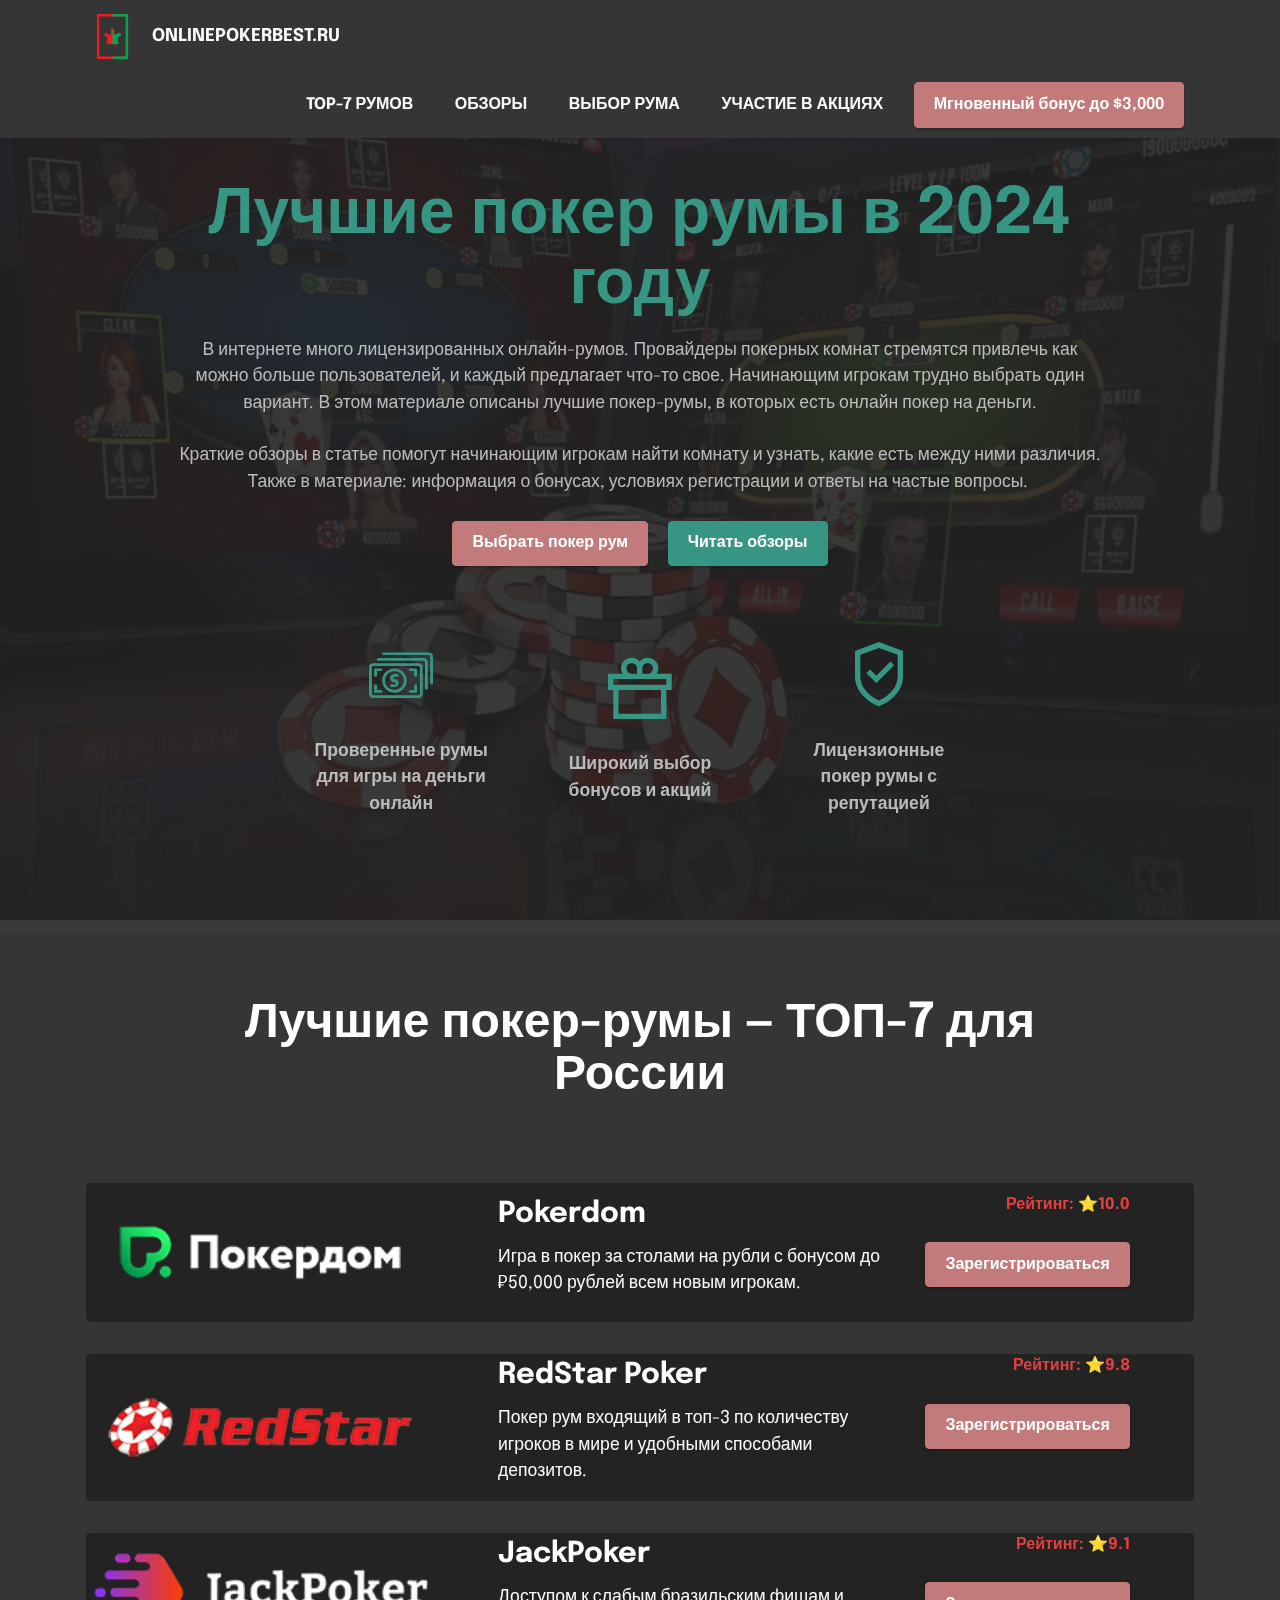
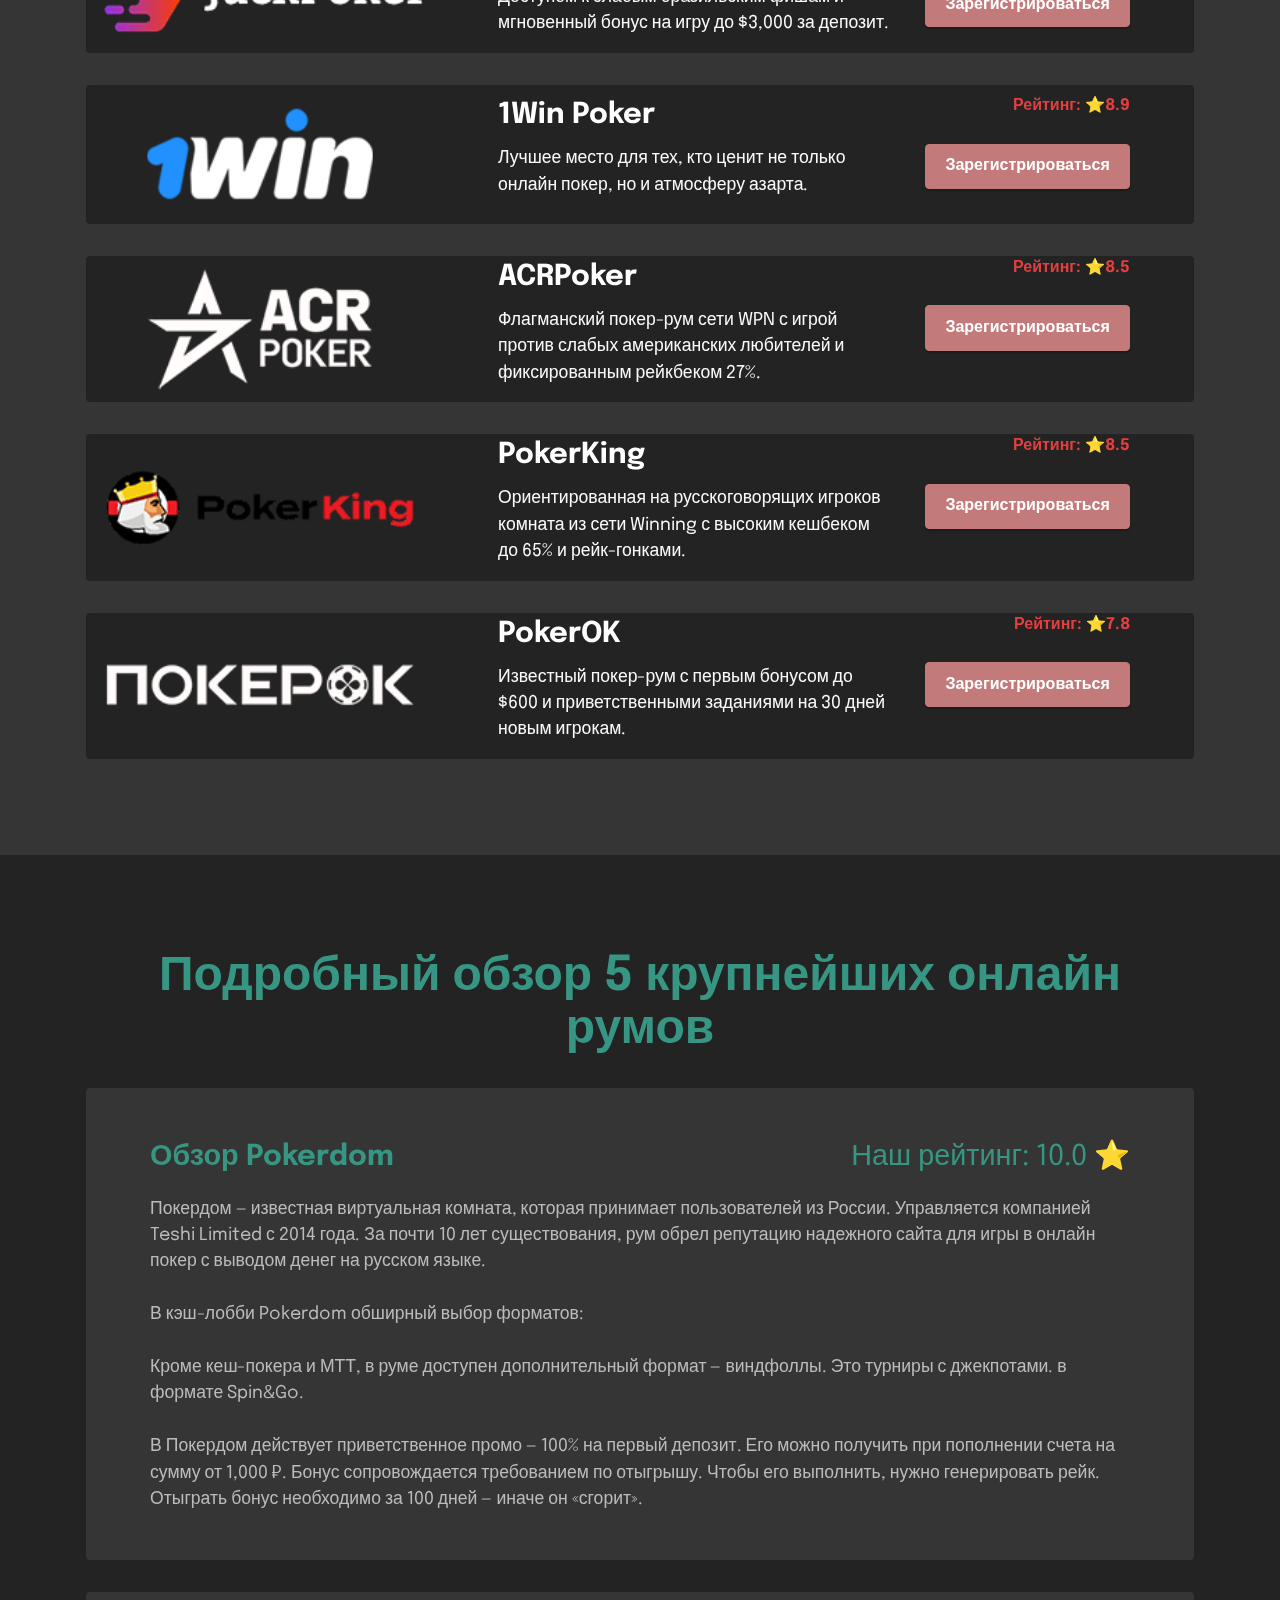
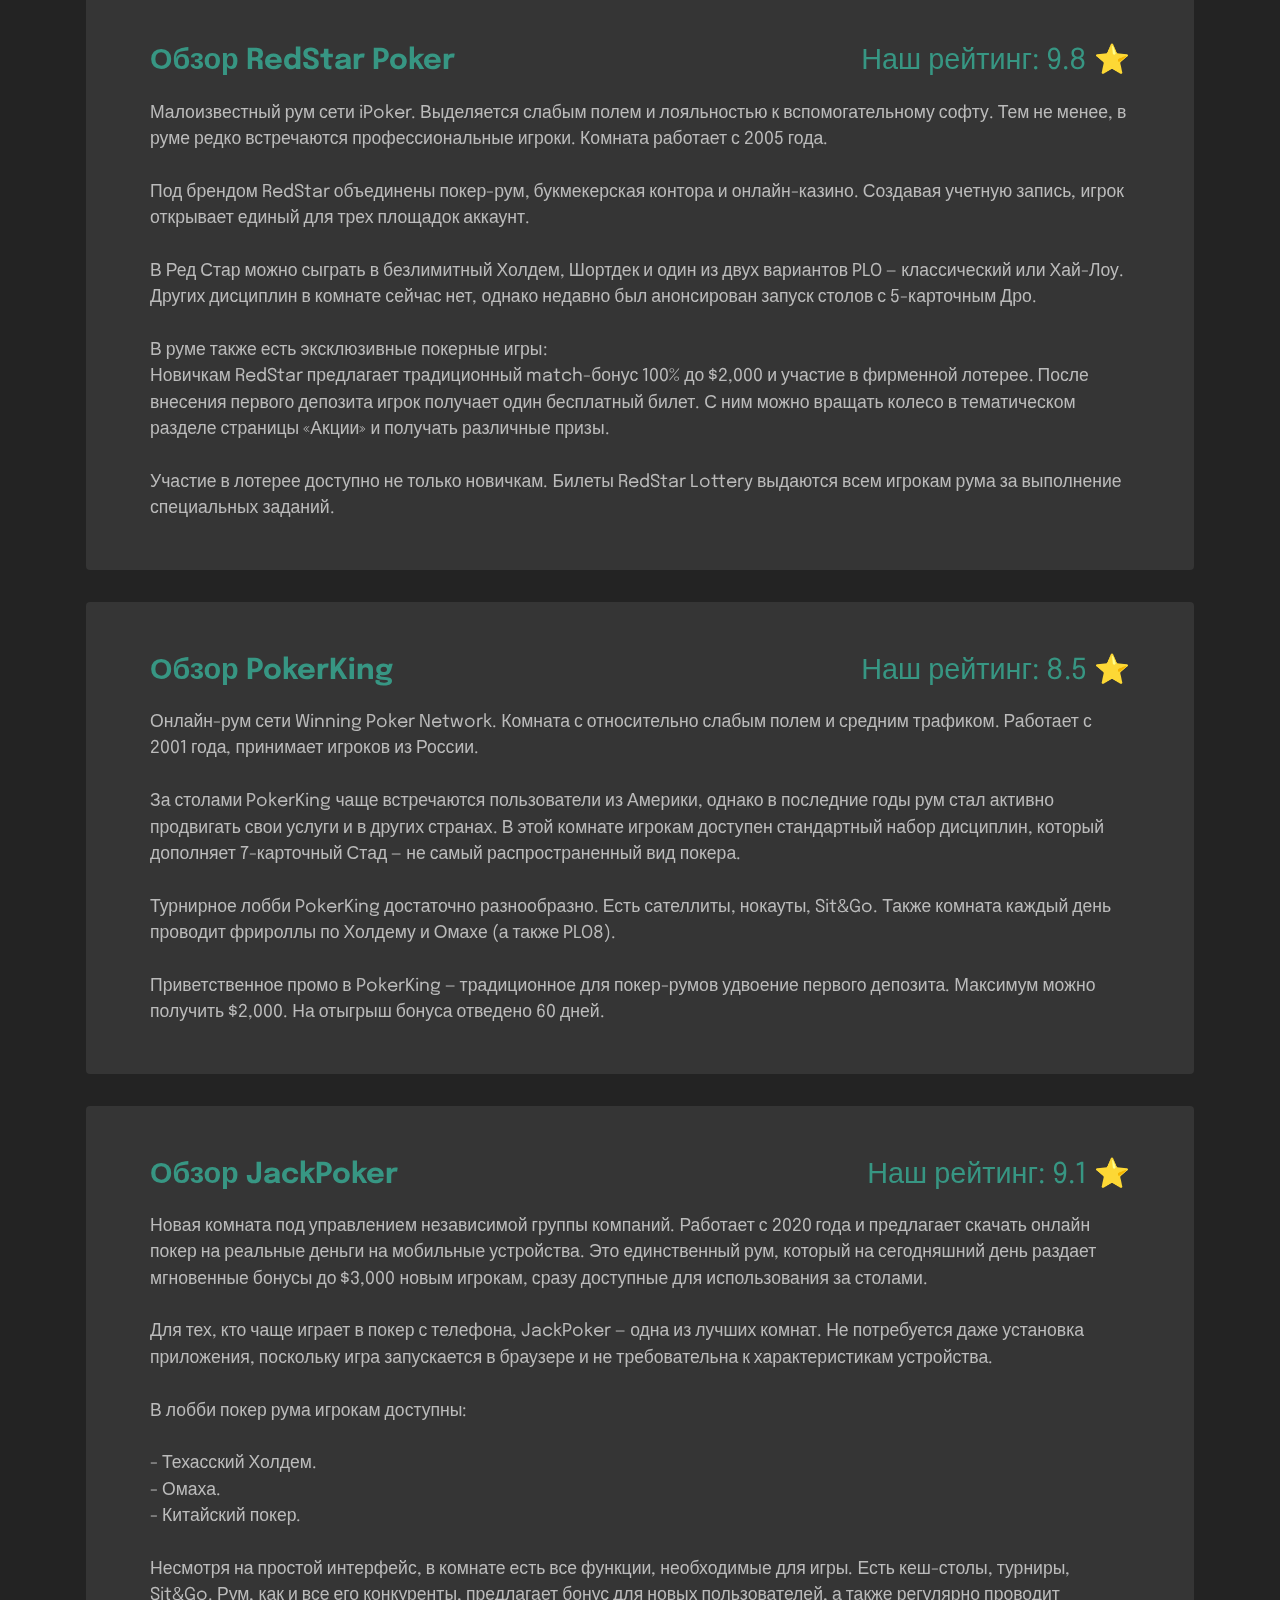
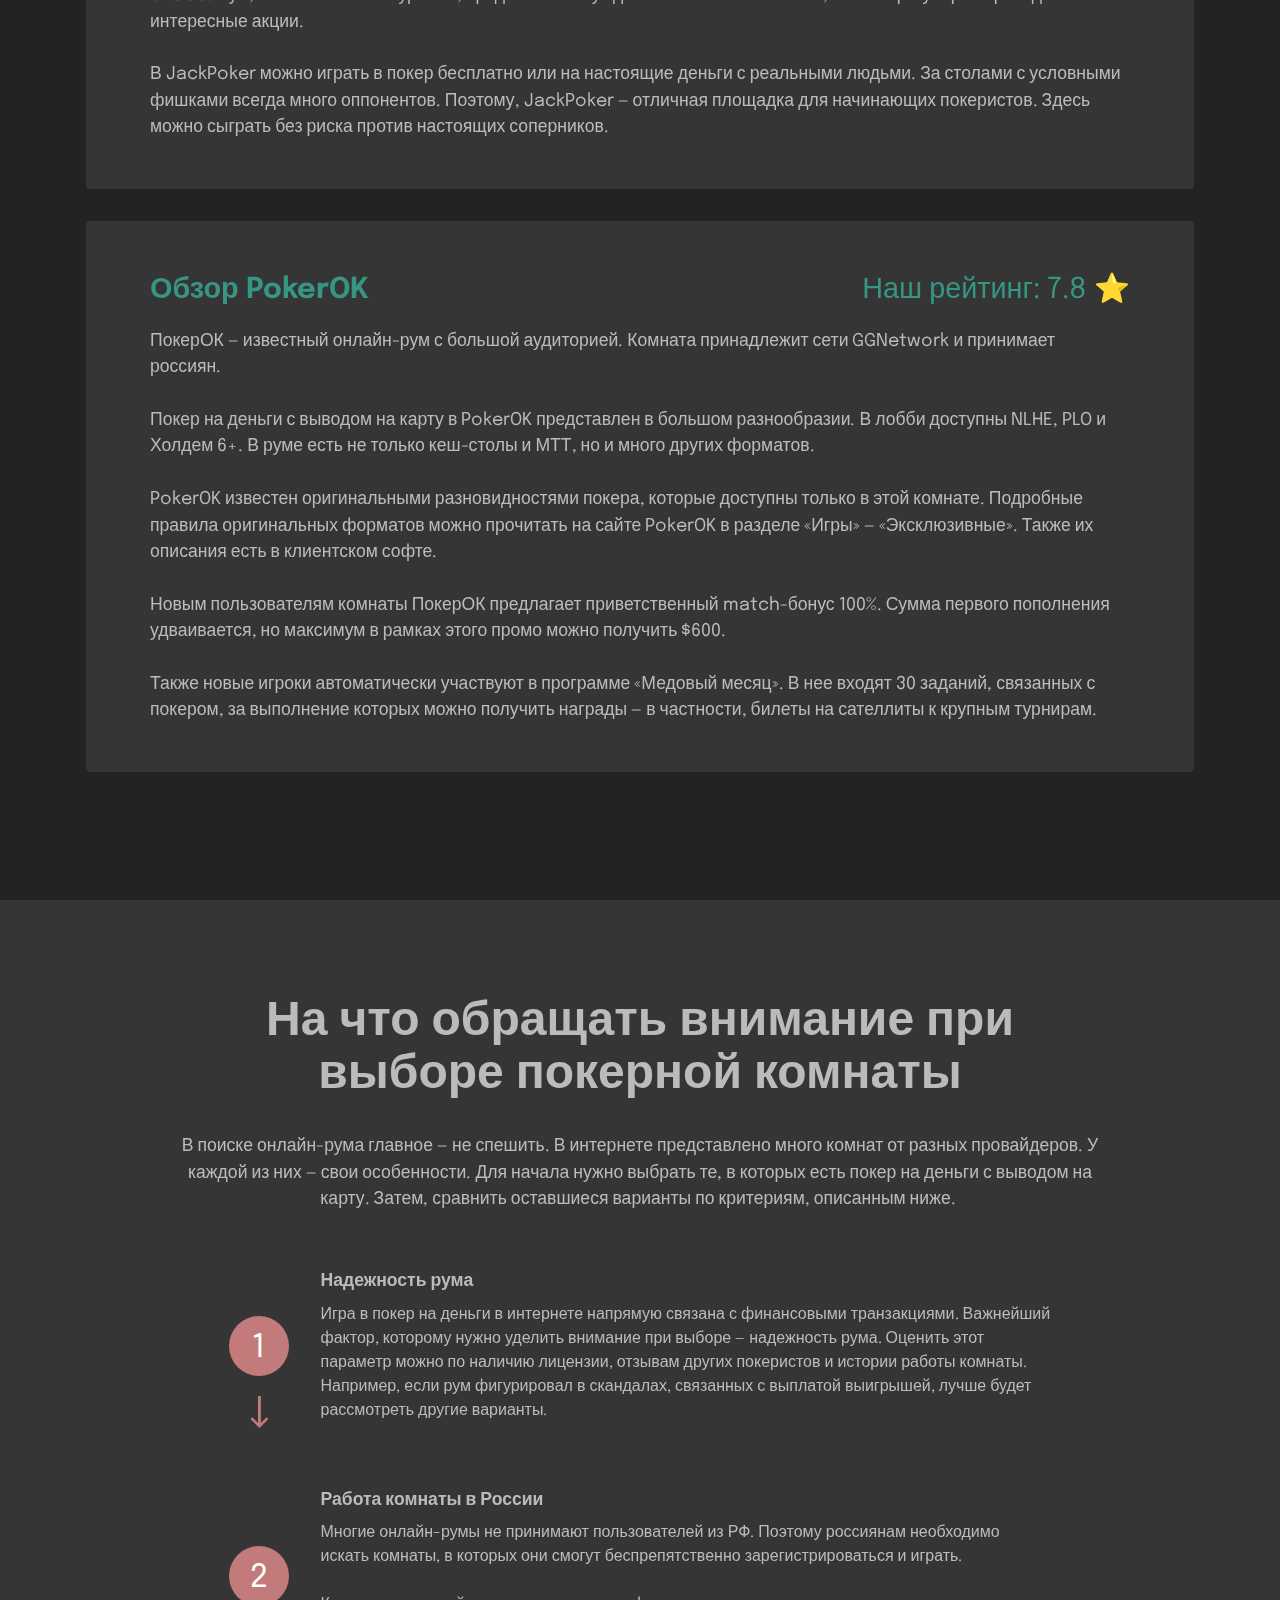
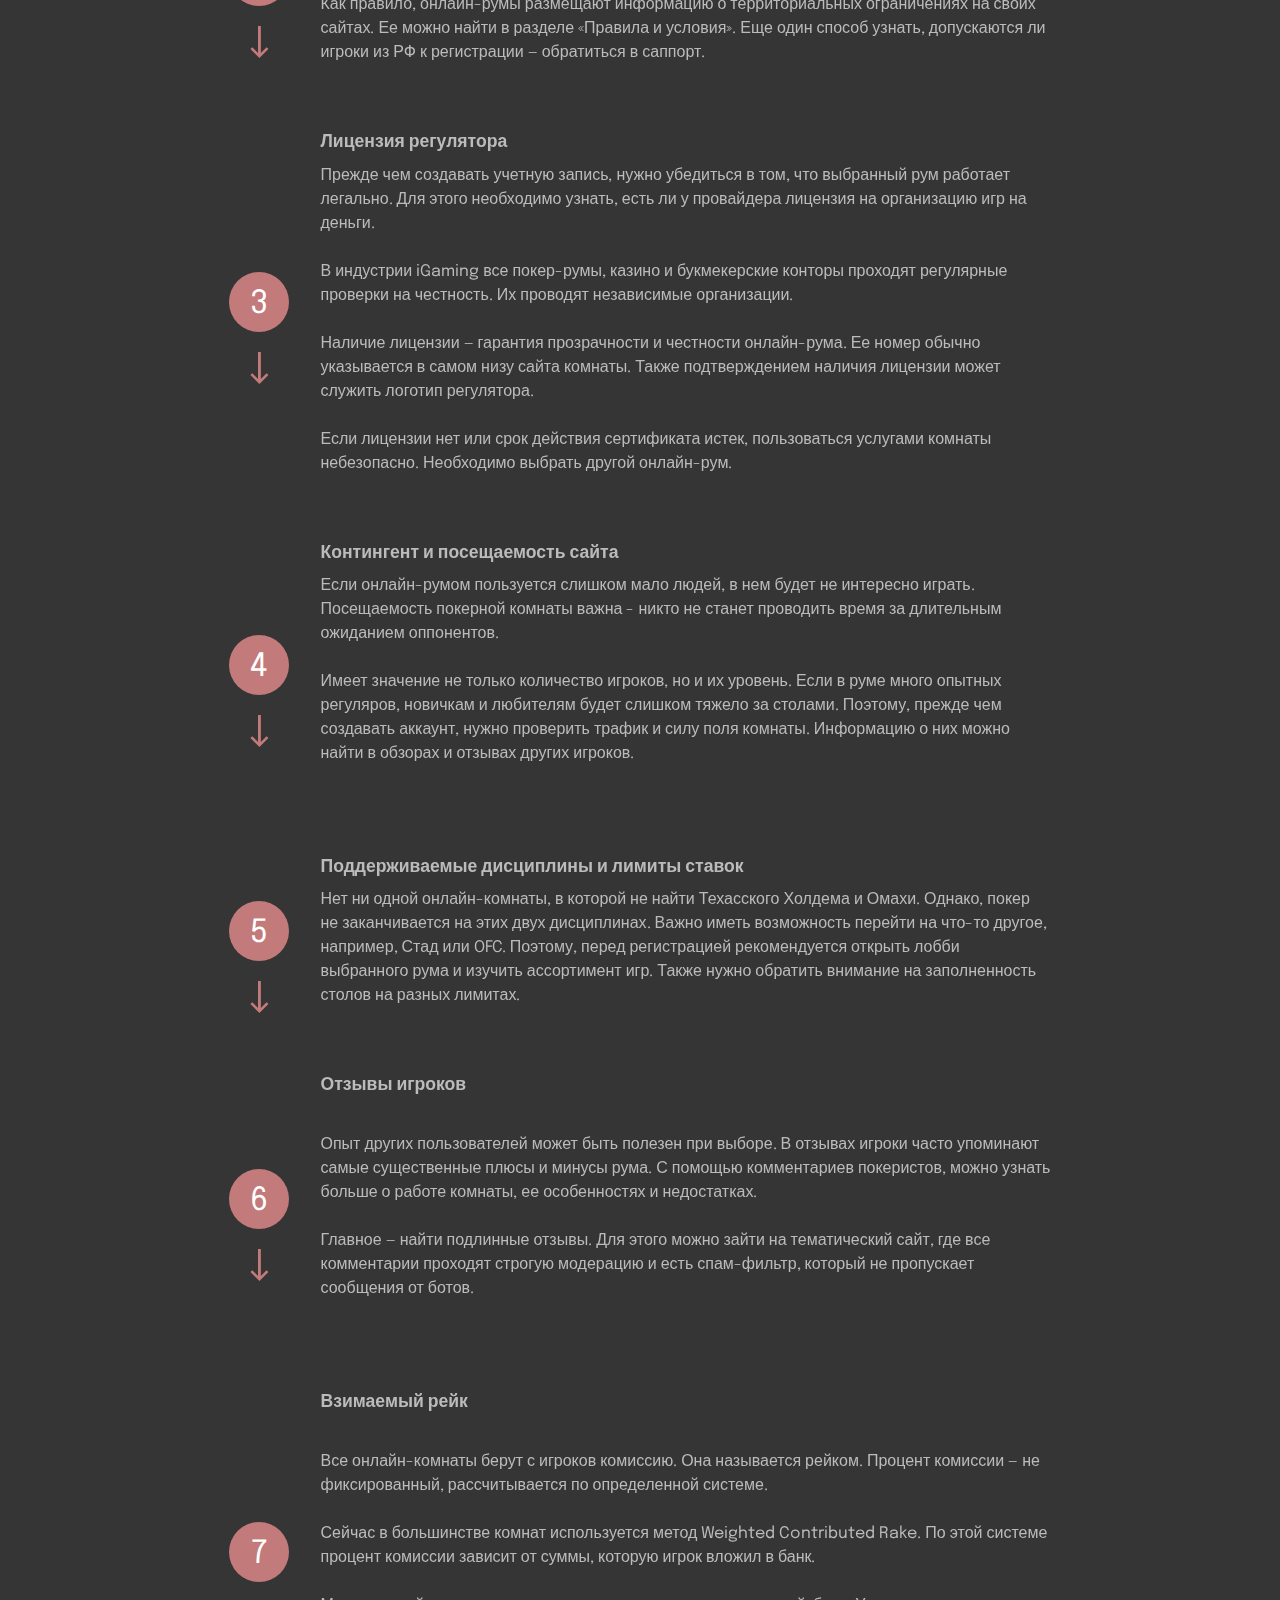
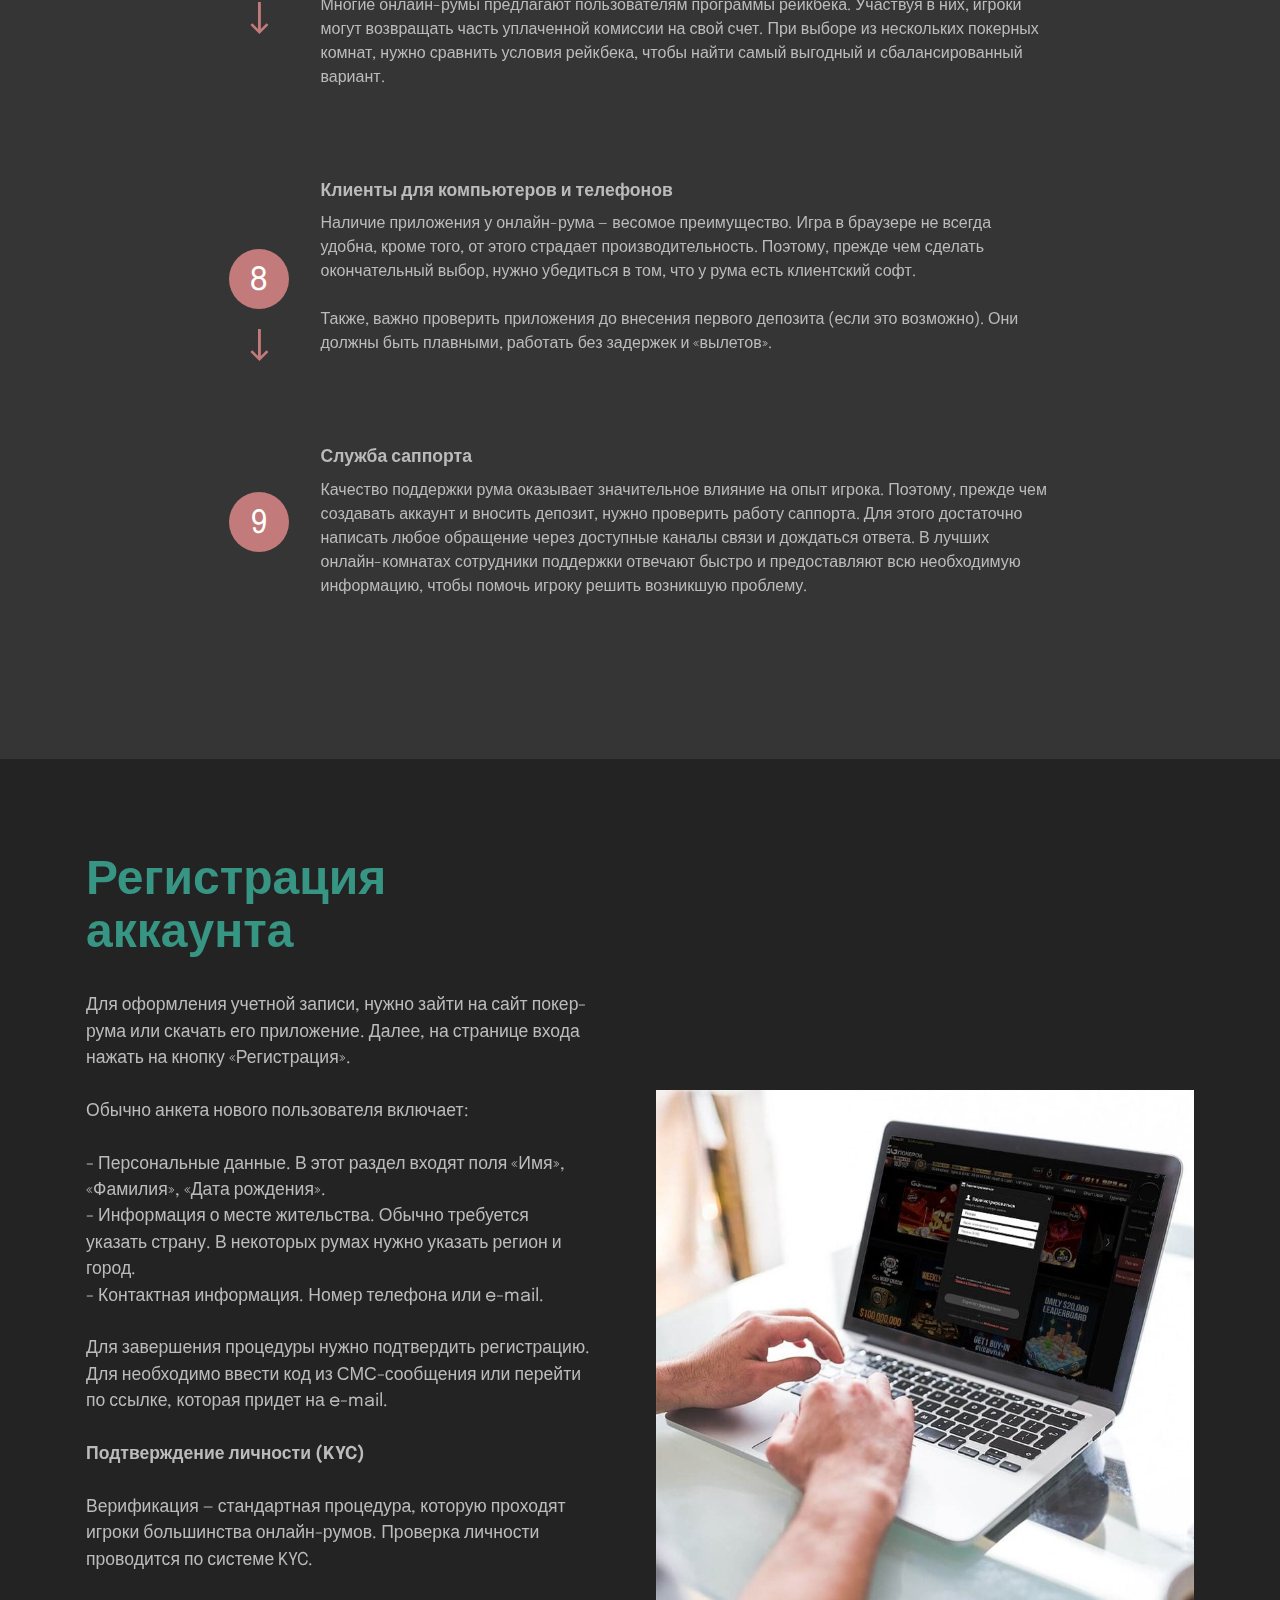
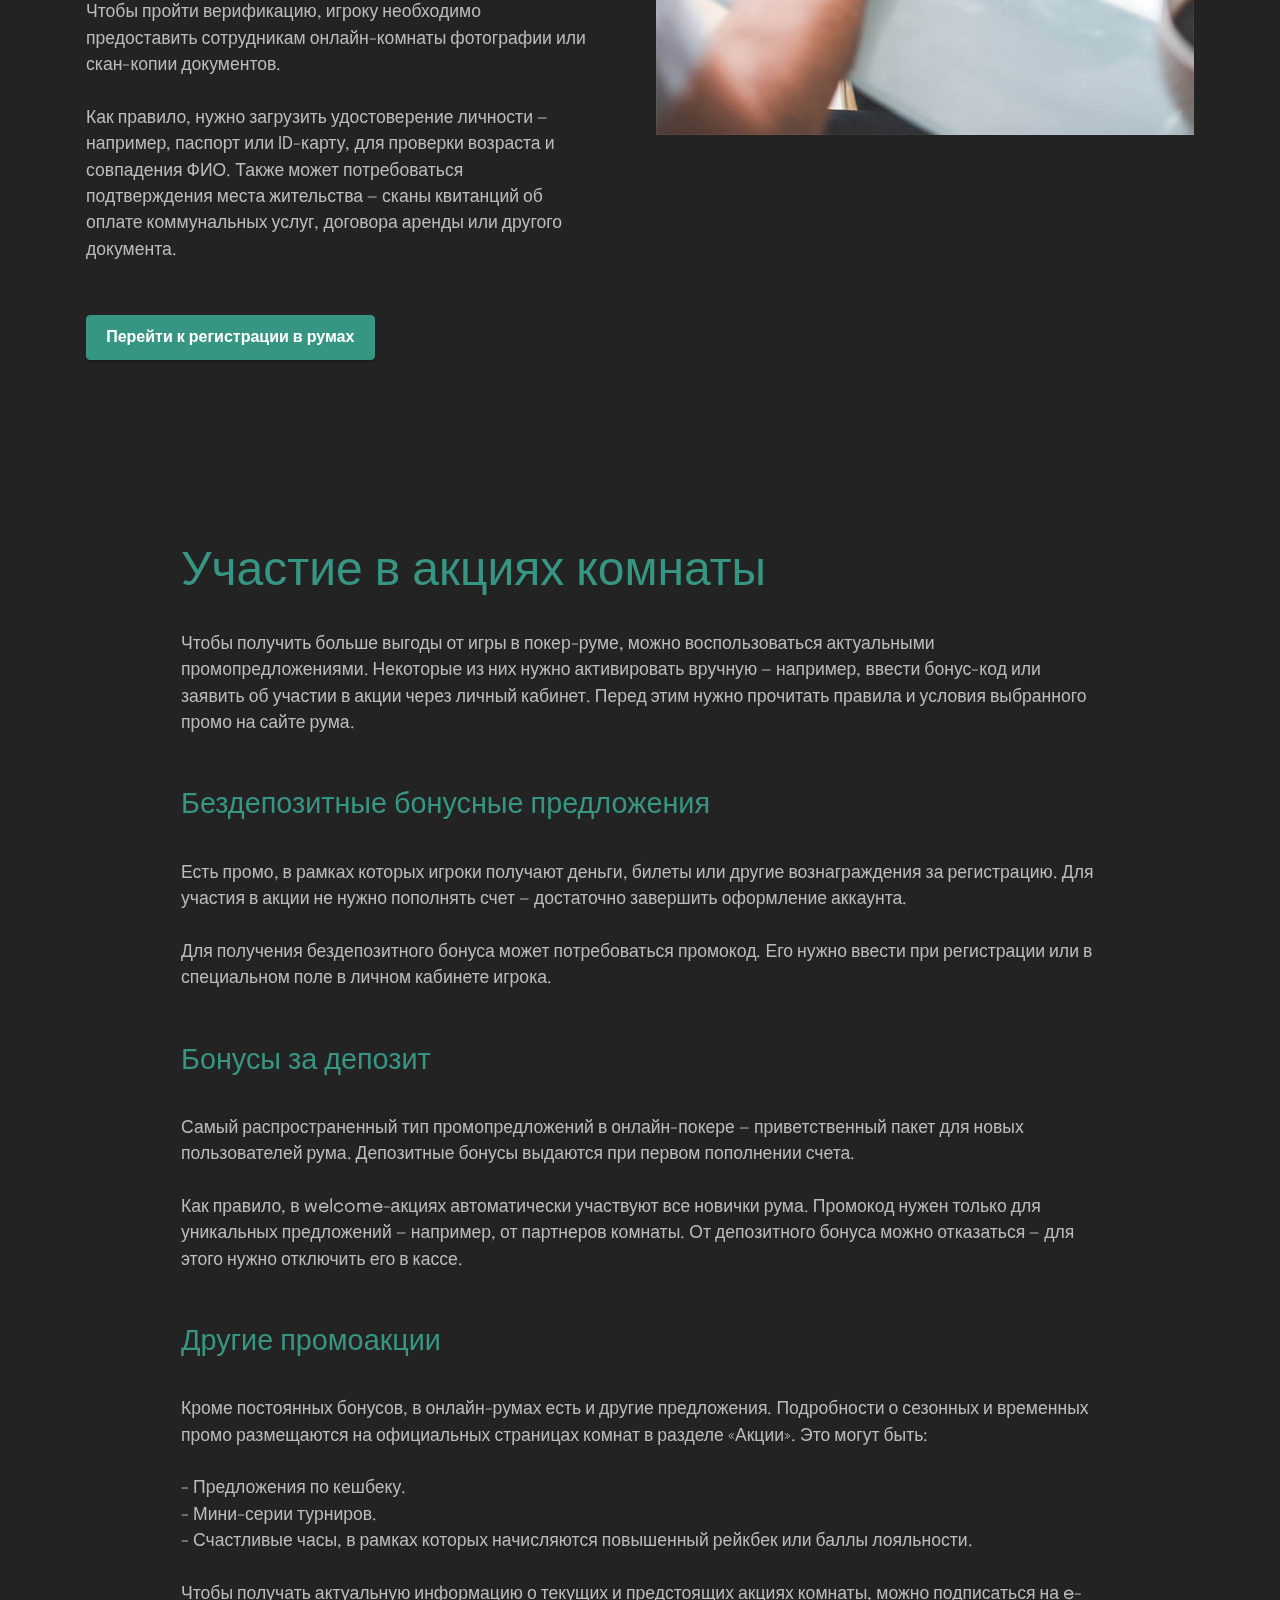
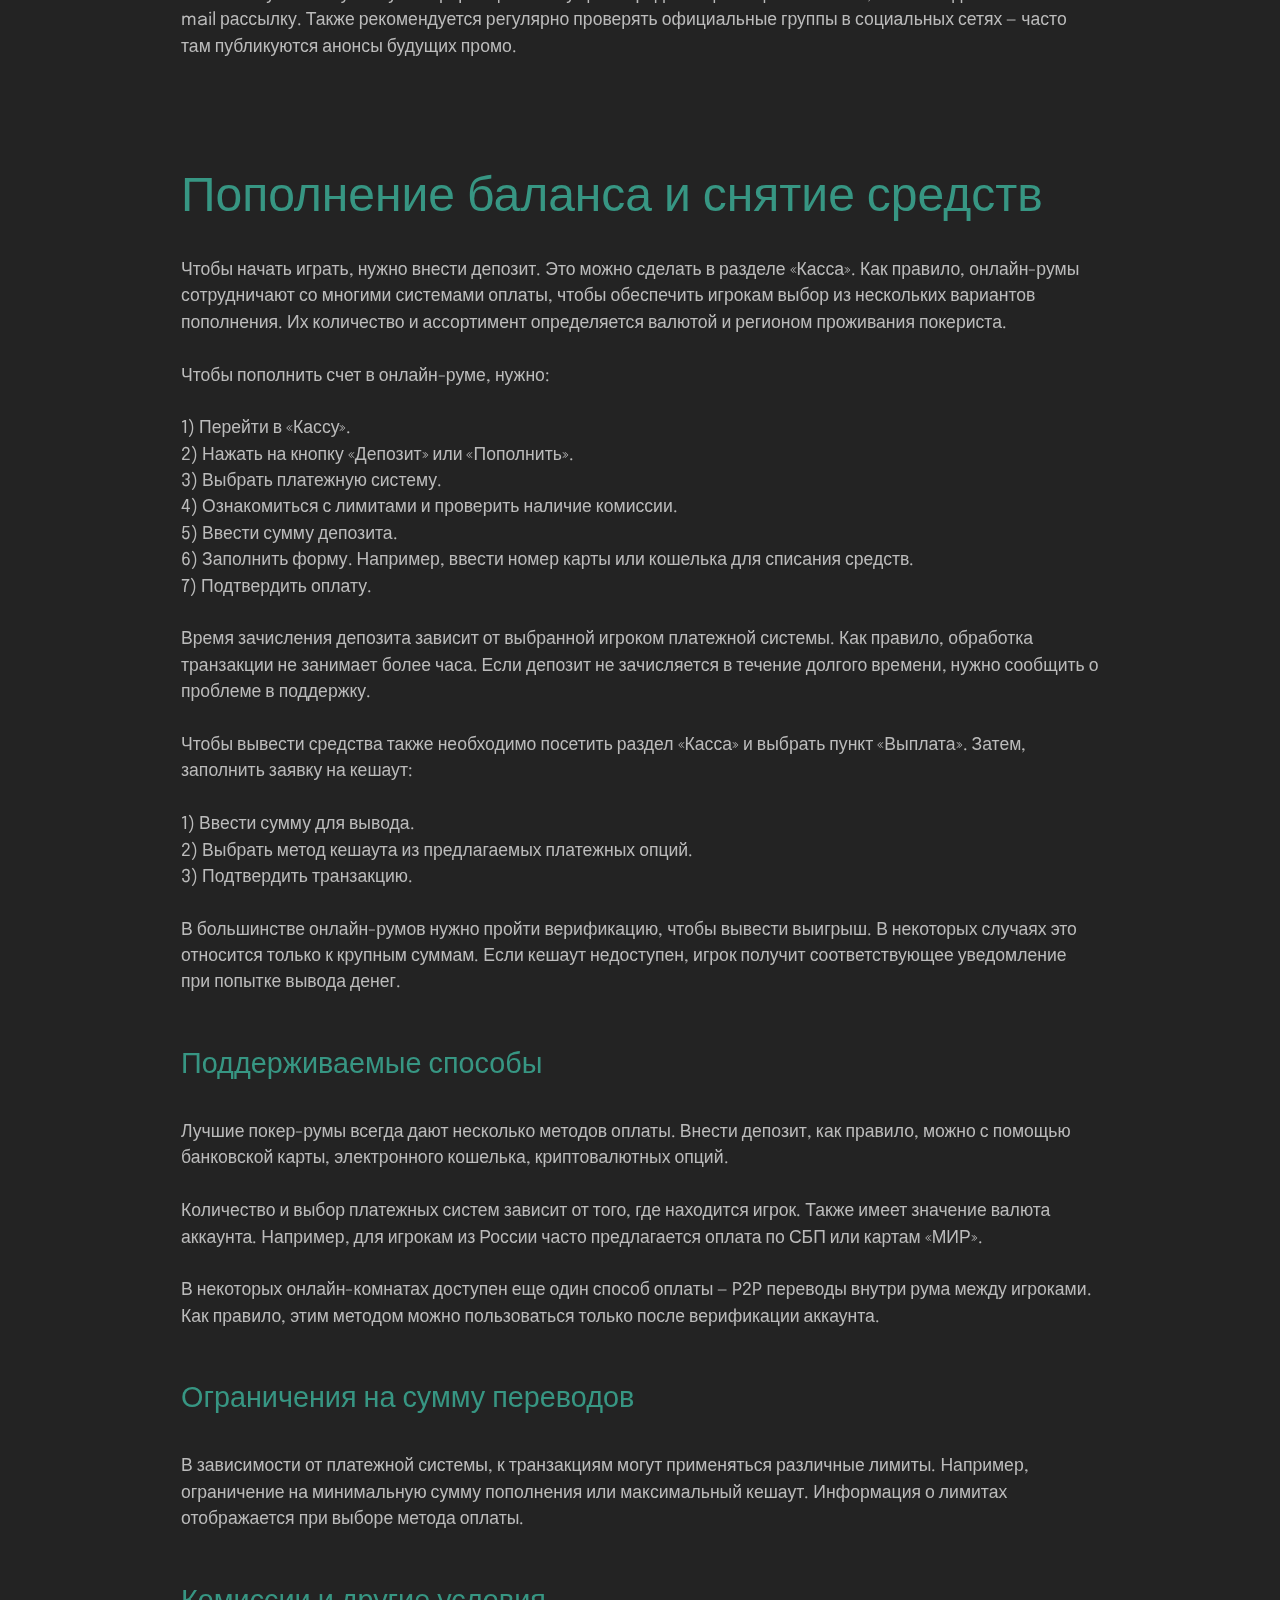
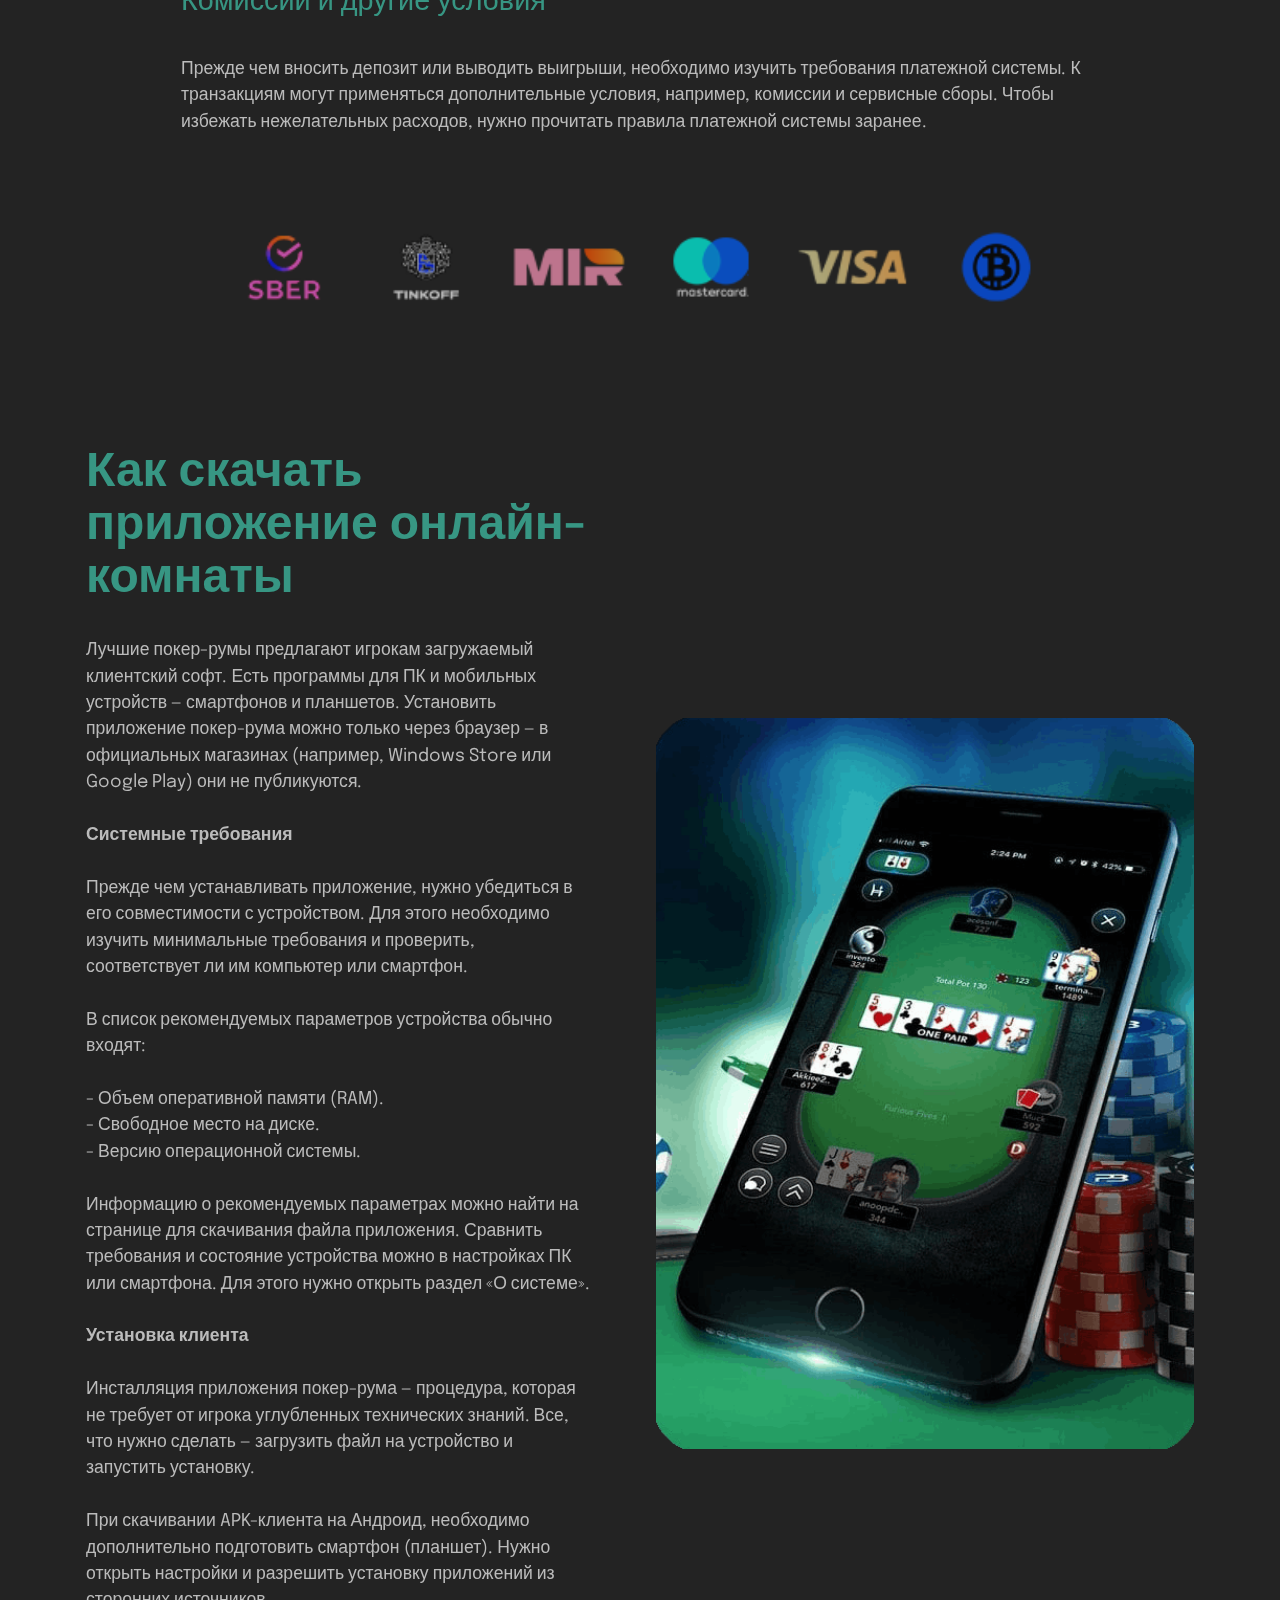
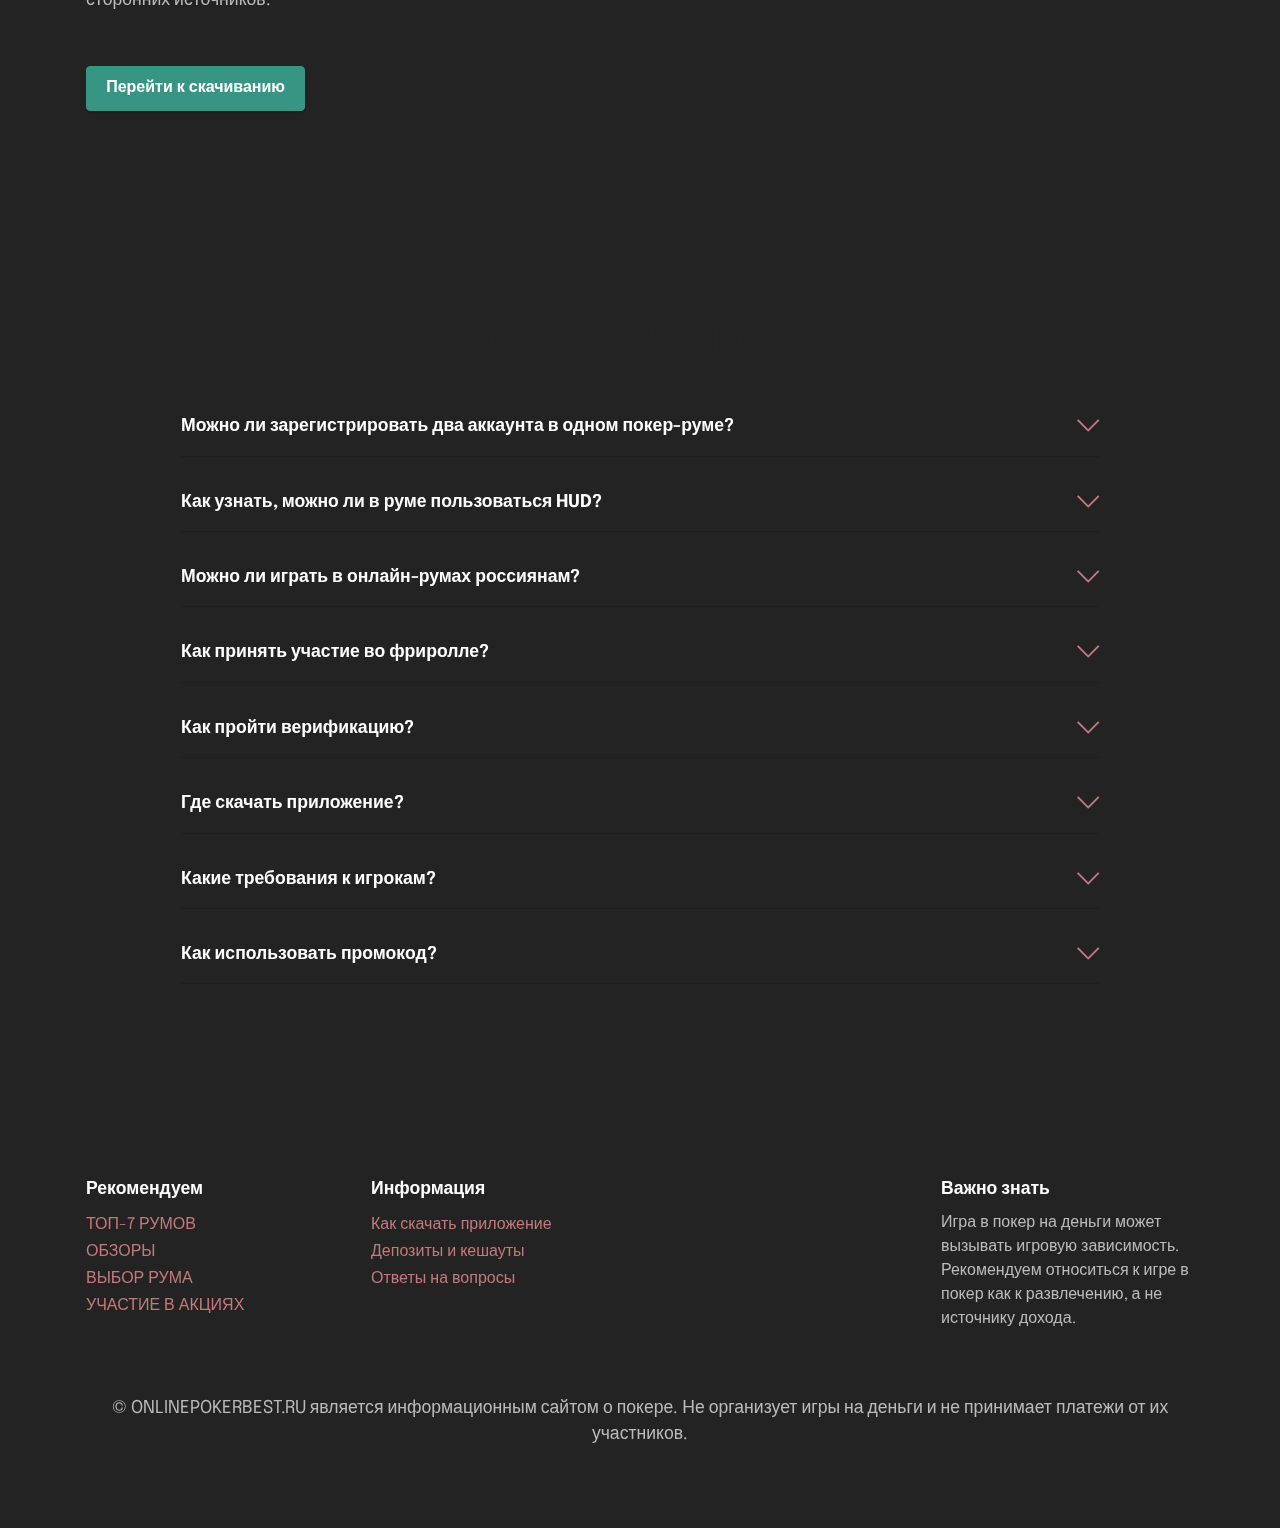
<file: index.html>
<!DOCTYPE html>
<html lang="ru">
<head>
  <!-- Site made with Mobirise Website Builder v5.9.13, https://mobirise.com -->
  <meta name="yandex-verification" content="e58697ed10b15055" />
  <meta charset="UTF-8">
  <meta http-equiv="X-UA-Compatible" content="IE=edge">
  <meta name="generator" content="Mobirise v5.9.13, mobirise.com">
  <meta name="twitter:card" content="summary_large_image"/>
  <meta name="twitter:image:src" content="assets/images/index-meta.svg">
  <meta property="og:image" content="assets/images/index-meta.svg">
  <meta name="twitter:title" content="Лучшие покер-румы в 2024 году для России — обновленный рейтинг">
  <meta name="viewport" content="width=device-width, initial-scale=1, minimum-scale=1">
  <link rel="shortcut icon" href="assets/images/joker.svg" type="image/x-icon">
  <meta name="description" content="На какие покер-румы стоит обратить внимание игрокам из России. Список лучших сайтов для игры в онлайн покер — Покердом, ПокерОК, РедСтар, 1Win Poker и прочие.">
  
  <link rel="apple-touch-icon" sizes="57x57" href="/apple-icon-57x57.png">
  <link rel="apple-touch-icon" sizes="60x60" href="/apple-icon-60x60.png">
  <link rel="apple-touch-icon" sizes="72x72" href="/apple-icon-72x72.png">
  <link rel="apple-touch-icon" sizes="76x76" href="/apple-icon-76x76.png">
  <link rel="apple-touch-icon" sizes="114x114" href="/apple-icon-114x114.png">
  <link rel="apple-touch-icon" sizes="120x120" href="/apple-icon-120x120.png">
  <link rel="apple-touch-icon" sizes="144x144" href="/apple-icon-144x144.png">
  <link rel="apple-touch-icon" sizes="152x152" href="/apple-icon-152x152.png">
  <link rel="apple-touch-icon" sizes="180x180" href="/apple-icon-180x180.png">
  <link rel="icon" type="image/png" sizes="192x192"  href="/android-icon-192x192.png">
  <link rel="icon" type="image/png" sizes="32x32" href="/favicon-32x32.png">
  <link rel="icon" type="image/png" sizes="96x96" href="/favicon-96x96.png">
  <link rel="icon" type="image/png" sizes="16x16" href="/favicon-16x16.png">
 <link rel="manifest" href="/manifest.json">
  <meta name="msapplication-TileColor" content="#ffffff">
  <meta name="msapplication-TileImage" content="/ms-icon-144x144.png">
  <meta name="theme-color" content="#ffffff">

	
  <link rel="canonical" href="http://online-poker-best.ru/">
  
  <title>Лучшие покер-румы в 2024 году для России — обновленный рейтинг</title>
  <link rel="stylesheet" href="assets/web/assets/mobirise-icons2/mobirise2.css">
  <link rel="stylesheet" href="assets/web/assets/mobirise-icons/mobirise-icons.css">
  <link rel="stylesheet" href="assets/bootstrap/css/bootstrap.min.css">
  <link rel="stylesheet" href="assets/bootstrap/css/bootstrap-grid.min.css">
  <link rel="stylesheet" href="assets/bootstrap/css/bootstrap-reboot.min.css">
  <link rel="stylesheet" href="assets/parallax/jarallax.css">
  <link rel="stylesheet" href="assets/dropdown/css/style.css">
  <link rel="stylesheet" href="assets/socicon/css/styles.css">
  <link rel="stylesheet" href="assets/theme/css/style.css">
  <link rel="preload" href="https://fonts.googleapis.com/css?family=Epilogue:100,200,300,400,500,600,700,800,900,100i,200i,300i,400i,500i,600i,700i,800i,900i&display=swap" as="style" onload="this.onload=null;this.rel='stylesheet'">
  <noscript><link rel="stylesheet" href="https://fonts.googleapis.com/css?family=Epilogue:100,200,300,400,500,600,700,800,900,100i,200i,300i,400i,500i,600i,700i,800i,900i&display=swap"></noscript>
  <link rel="preload" as="style" href="assets/mobirise/css/mbr-additional.css?v=hnr8bu"><link rel="stylesheet" href="assets/mobirise/css/mbr-additional.css?v=hnr8bu" type="text/css">

<!-- Yandex.Metrika counter -->
<script type="text/javascript" >
   (function(m,e,t,r,i,k,a){m[i]=m[i]||function(){(m[i].a=m[i].a||[]).push(arguments)};
   m[i].l=1*new Date();
   for (var j = 0; j < document.scripts.length; j++) {if (document.scripts[j].src === r) { return; }}
   k=e.createElement(t),a=e.getElementsByTagName(t)[0],k.async=1,k.src=r,a.parentNode.insertBefore(k,a)})
   (window, document, "script", "https://mc.yandex.ru/metrika/tag.js", "ym");

   ym(96889205, "init", {
        clickmap:true,
        trackLinks:true,
        accurateTrackBounce:true
   });
</script>
<noscript><div><img src="https://mc.yandex.ru/watch/96889205" style="position:absolute; left:-9999px;" alt="" /></div></noscript>
<!-- /Yandex.Metrika counter -->  
  
  
</head>
<body>
  
  <section data-bs-version="5.1" class="menu menu1 cid-sFGzlAXw3z" once="menu" id="menu1-2">
    

    <nav class="navbar navbar-dropdown navbar-fixed-top navbar-expand-lg">
        <div class="container">
            <div class="navbar-brand">
                <span class="navbar-logo">
                    <a href="">
                        <img src="assets/images/joker.svg" alt="ONLINE POKER BEST LOGO" style="height: 3.3rem;">
                    </a>
                </span>
                <span class="navbar-caption-wrap"><a class="navbar-caption text-white display-7" href="http://">ONLINEPOKERBEST.RU</a></span>
            </div>
            <button class="navbar-toggler" type="button" data-toggle="collapse" data-bs-toggle="collapse" data-target="#navbarSupportedContent" data-bs-target="#navbarSupportedContent" aria-controls="navbarNavAltMarkup" aria-expanded="false" aria-label="Toggle navigation">
                <div class="hamburger">
                    <span></span>
                    <span></span>
                    <span></span>
                    <span></span>
                </div>
            </button>
            <div class="collapse navbar-collapse" id="navbarSupportedContent">
                <ul class="navbar-nav nav-dropdown" data-app-modern-menu="true"><li class="nav-item"><a class="nav-link link text-white text-primary display-4" href="index.html#header3-h"><strong>TOP-7 РУМОВ</strong></a></li><li class="nav-item"><a class="nav-link link text-white text-primary display-4" href="index.html#features10-5"><strong>ОБЗОРЫ</strong></a></li>
                    <li class="nav-item"><a class="nav-link link text-white text-primary display-4" href="index.html#features20-4"><strong>ВЫБОР РУМА</strong></a></li>
                    <li class="nav-item"><a class="nav-link link text-white text-primary display-4" href="index.html#content5-2"><strong>УЧАСТИЕ В АКЦИЯХ</strong></a>
                    </li></ul>
                
                <div class="navbar-buttons mbr-section-btn"><a class="btn btn-primary display-4" href="https://go.jack-full.com/go/e732cc71" target="_blank">Мгновенный бонус до $3,000</a></div>
            </div>
        </div>
    </nav>
</section>

<section data-bs-version="5.1" class="header19 cid-sFGzrhlvIh mbr-parallax-background" id="header19-3">

    

    <div class="mbr-overlay" style="opacity: 0.9; background-color: rgb(35, 35, 35);">
    </div>

    <div class="container">
        <div class="media-container">
            <div class="col-md-12 col-lg-10 m-auto align-center">
                <h1 class="mbr-section-title mbr-white mbr-fonts-style mb-3 display-1"><strong>Лучшие покер румы в 2024 году</strong></h1>
                <p class="mbr-text mbr-white mbr-fonts-style display-7">В интернете много лицензированных онлайн-румов. Провайдеры покерных комнат стремятся привлечь как можно больше пользователей, и каждый предлагает что-то свое. Начинающим игрокам трудно выбрать один вариант. В этом материале описаны лучшие покер-румы, в которых есть онлайн покер на деньги.
<br>
<br>Краткие обзоры в статье помогут начинающим игрокам найти комнату и узнать, какие есть между ними различия. Также в материале: информация о бонусах, условиях регистрации и ответы на частые вопросы.&nbsp;<br></p>
                <div class="mbr-section-btn align-center"><a class="btn btn-primary display-4" href="index.html#header3-h">Выбрать покер рум</a> <a class="btn btn-secondary display-4" href="index.html#features10-5">Читать обзоры</a></div>

                <div class="row pt-5 justify-content-center">
                    <div class="col-12 col-md-6 col-lg-3">
                        <div class="card-wrapper">
                            <div class="card-box align-center">
                                <span class="mbr-iconfont mbri-cash" style="color: rgb(55, 150, 131); fill: rgb(55, 150, 131);"></span>
                                <div class="card-title align-center mbr-black mbr-fonts-style display-7"><strong>Проверенные румы для игры на деньги онлайн</strong></div>
                            </div>
                        </div>
                    </div>
                    <div class="col-12 col-md-6 col-lg-3">
                        <div class="card-wrapper">
                            <div class="card-box align-center">
                                <span class="mbr-iconfont mobi-mbri-gift mobi-mbri" style="color: rgb(55, 150, 131); fill: rgb(55, 150, 131);"></span>
                               <div class="card-title align-center mbr-black mbr-fonts-style display-7"><strong>Широкий выбор бонусов и акций</strong></div>
                            </div>
                        </div>
                    </div>
                    <div class="col-12 col-md-6 col-lg-3">
                        <div class="card-wrapper">
                            <div class="card-box align-center">
                                <span class="mbr-iconfont mobi-mbri-protect mobi-mbri" style="color: rgb(55, 150, 131); fill: rgb(55, 150, 131);"></span>
                               <div class="card-title align-center mbr-black mbr-fonts-style display-7"><strong>Лицензионные покер румы с репутацией</strong></div>
                            </div>
                        </div>
                    </div>
                    
                </div>
            </div>
        </div>
    </div>
</section>

<section data-bs-version="5.1" class="header3 cid-u8orpnD7Ud" id="header3-h">

    

    
    

    <div class="align-center container">
        <div class="row justify-content-center">
            <div class="col-12 col-lg-9">
                <h2 class="mbr-section-title mbr-fonts-style mb-3 display-2"><strong>Лучшие покер-румы — ТОП-7 для России</strong></h2>
                
                
                
            </div>
        </div>
    </div>
</section>

<section data-bs-version="5.1" class="features9 cid-u8frdivGZ3" xmlns="http://www.w3.org/1999/html" id="features9-f">
    
    

    
    

    <div class="container">
        
        <div class="item features-image active">
            <div class="item-wrapper">
                <div class="row align-items-center">
                    <div class="col-12 col-md-4">
                        <div class="image-wrapper">
                            <img src="assets/images/poker-room-pokerdom-250x100.png" alt="Покер-рум Pokerdom" data-slide-to="0" data-bs-slide-to="0">
                        </div>
                    </div>
                    <div class="col-12 col-md">
                        <div class="card-box">
                            <div class="row">
                                <div class="col-md">
                                    <h3 class="card-title mbr-fonts-style display-5">
                                        <strong>Pokerdom</strong></h3>
                                    <p class="mbr-text mbr-fonts-style display-7">Игра в покер за столами на рубли с бонусом до ₽50,000 рублей всем новым игрокам.</p>
                                </div>
                                <div class="col-md-auto">
                                    <p class="price mbr-fonts-style display-4"><strong>Рейтинг: ⭐10.0</strong></p>
                                    <div class="mbr-section-btn"><a href="https://4pd-stat.com/click/66d1d0f06bcc6379481821ba/4600/13746" class="btn btn-primary display-4" target="_blank">Зарегистрироваться</a></div>
                                </div>
                                <div></div>
                            </div>
                        </div>
                    </div>
                </div>
            </div>
        </div><div class="item features-image">
            <div class="item-wrapper">
                <div class="row align-items-center">
                    <div class="col-12 col-md-4">
                        <div class="image-wrapper">
                            <img src="assets/images/poker-room-redstar-1-250x100.png" alt="Покер-рум RedStar" data-slide-to="1" data-bs-slide-to="1">
                        </div>
                    </div>
                    <div class="col-12 col-md">
                        <div class="card-box">
                            <div class="row">
                                <div class="col-md">
                                    <h3 class="card-title mbr-fonts-style display-5"><strong>RedStar Poker</strong></h3>
                                    <p class="mbr-text mbr-fonts-style display-7">
                                        Покер рум входящий в топ-3 по количеству игроков в мире и удобными способами депозитов.
                                    </p>
                                </div>
                                <div class="col-md-auto">
                                    <p class="price mbr-fonts-style display-4"><strong>Рейтинг: ⭐9.8</strong></p>
                                    <div class="mbr-section-btn"><a href="https://c.rsppartners.com/clickthrgh?btag=a_12365b_21l_121" class="btn btn-primary display-4" target="_blank">Зарегистрироваться</a></div>
                                </div>
                                <div></div>
                            </div>
                        </div>
                    </div>
                </div>
            </div>
        </div><div class="item features-image">
            <div class="item-wrapper">
                <div class="row align-items-center">
                    <div class="col-12 col-md-4">
                        <div class="image-wrapper">
                            <img src="assets/images/poker-room-jackpoker-2-250x100.png" alt="Покер-рум JackPoker" data-slide-to="2" data-bs-slide-to="2">
                        </div>
                    </div>
                    <div class="col-12 col-md">
                        <div class="card-box">
                            <div class="row">
                                <div class="col-md">
                                    <h3 class="card-title mbr-fonts-style display-5"><strong>JackPoker</strong></h3>
                                    <p class="mbr-text mbr-fonts-style display-7">
                                        Доступом к слабым бразильским фишам и мгновенный бонус на игру до $3,000 за депозит.
                                    </p>
                                </div>
                                <div class="col-md-auto">
                                    <p class="price mbr-fonts-style display-4"><strong>Рейтинг: ⭐9.1</strong></p>
                                    <div class="mbr-section-btn"><a href="https://go.jack-full.com/go/e732cc71" class="btn btn-primary display-4" target="_blank">Зарегистрироваться</a></div>
                                </div>
                                <div></div>
                            </div>
                        </div>
                    </div>
                </div>
            </div>
        </div><div class="item features-image">
            <div class="item-wrapper">
                <div class="row align-items-center">
                    <div class="col-12 col-md-4">
                        <div class="image-wrapper">
                            <img src="assets/images/poker-room-1winpoker-250x100.png" alt="Покер-рум 1WinPoker" data-slide-to="3" data-bs-slide-to="3">
                        </div>
                    </div>
                    <div class="col-12 col-md">
                        <div class="card-box">
                            <div class="row">
                                <div class="col-md">
                                    <h3 class="card-title mbr-fonts-style display-5">
                                        <strong>1Win Poker</strong></h3>
                                    <p class="mbr-text mbr-fonts-style display-7">
                                        Лучшее место для тех, кто ценит не только онлайн покер, но и атмосферу азарта.
                                    </p>
                                </div>
                                <div class="col-md-auto">
                                    <p class="price mbr-fonts-style display-4"><strong>Рейтинг: ⭐8.9</strong></p>
                                    <div class="mbr-section-btn"><a href="https://1wxwtv.life/?open=register&p=hmxz" class="btn btn-primary display-4" target="_blank">Зарегистрироваться</a></div>
                                </div>
                                <div></div>
                            </div>
                        </div>
                    </div>
                </div>
            </div>
        </div><div class="item features-image">
            <div class="item-wrapper">
                <div class="row align-items-center">
                    <div class="col-12 col-md-4">
                        <div class="image-wrapper">
                            <img src="assets/images/poker-room-acrpoker-white-250x100.png" alt="Покер-рум ACRPoker" data-slide-to="4" data-bs-slide-to="4">
                        </div>
                    </div>
                    <div class="col-12 col-md">
                        <div class="card-box">
                            <div class="row">
                                <div class="col-md">
                                    <h3 class="card-title mbr-fonts-style display-5">
                                        <strong>ACRPoker</strong></h3>
                                    <p class="mbr-text mbr-fonts-style display-7">Флагманский покер-рум сети WPN с игрой против слабых американских любителей и фиксированным рейкбеком 27%.</p>
                                </div>
                                <div class="col-md-auto">
                                    <p class="price mbr-fonts-style display-4"><strong>Рейтинг: ⭐8.5</strong></p>
                                    <div class="mbr-section-btn"><a href="https://record.secure.acraffiliates.com/_gmAue0aaM82t3MpizEWS4mNd7ZgqdRLk/13/?pg=1" class="btn btn-primary display-4" target="_blank">Зарегистрироваться</a></div>
                                </div>
                                <div></div>
                            </div>
                        </div>
                    </div>
                </div>
            </div>
        </div><div class="item features-image">
            <div class="item-wrapper">
                <div class="row align-items-center">
                    <div class="col-12 col-md-4">
                        <div class="image-wrapper">
                            <img src="assets/images/poker-room-pokerking-1-250x100.png" alt="Покер-рум ПокерКинг" data-slide-to="5" data-bs-slide-to="5">
                        </div>
                    </div>
                    <div class="col-12 col-md">
                        <div class="card-box">
                            <div class="row">
                                <div class="col-md">
                                    <h3 class="card-title mbr-fonts-style display-5">
                                        <strong>PokerKing</strong></h3>
                                    <p class="mbr-text mbr-fonts-style display-7">
                                        Ориентированная на русскоговорящих игроков комната из сети Winning с высоким кешбеком до 65% и рейк-гонками.</p>
                                </div>
                                <div class="col-md-auto">
                                    <p class="price mbr-fonts-style display-4"><strong>Рейтинг: ⭐8.5</strong></p>
                                    <div class="mbr-section-btn"><a href="https://record.secure.acraffiliates.com/_gmAue0aaM82t3MpizEWS4mNd7ZgqdRLk/13/?pg=1" class="btn btn-primary display-4" target="_blank">Зарегистрироваться</a></div>
                                </div>
                                <div></div>
                            </div>
                        </div>
                    </div>
                </div>
            </div>
        </div><div class="item features-image">
            <div class="item-wrapper">
                <div class="row align-items-center">
                    <div class="col-12 col-md-4">
                        <div class="image-wrapper">
                            <img src="assets/images/poker-room-pokerok-white-250x100.png" alt="Покер-рум ПокерОК" data-slide-to="6" data-bs-slide-to="6">
                        </div>
                    </div>
                    <div class="col-12 col-md">
                        <div class="card-box">
                            <div class="row">
                                <div class="col-md">
                                    <h3 class="card-title mbr-fonts-style display-5">
                                        <strong>PokerOK</strong></h3>
                                    <p class="mbr-text mbr-fonts-style display-7">
                                        Известный покер-рум с первым бонусом до $600 и приветственными заданиями на 30 дней новым игрокам.</p>
                                </div>
                                <div class="col-md-auto">
                                    <p class="price mbr-fonts-style display-4"><strong>Рейтинг: ⭐7.8</strong></p>
                                    <div class="mbr-section-btn"><a href="https://click.ggpartners.com/?serial=3819&creative_id=153&anid=" class="btn btn-primary display-4" target="_blank">Зарегистрироваться</a></div>
                                </div>
                                <div></div>
                            </div>
                        </div>
                    </div>
                </div>
            </div>
        </div>
        
    </div>
</section>

<section data-bs-version="5.1" class="features9 cid-sFGBGm1Q33" id="features10-5">
    <!---->
    
    
    <div class="container">
        <div class="mbr-section-head">
            <h2 class="mbr-section-title mbr-fonts-style mb-0 display-2">
                <strong>Подробный обзор 5 крупнейших онлайн румов</strong></h2>
        </div>
        <div class="row mt-4">
            <div class="card col-12">
                <div class="card-wrapper">
                    <div class="top-line row">
                        <div class="col">
                            <h4 class="card-title mbr-fonts-style display-5"><strong>Обзор Pokerdom</strong></h4>
                        </div>
                        <div class="col-auto">
                            <p class="price mbr-fonts-style display-5">Наш рейтинг: 10.0&nbsp;⭐</p>
                        </div>
                    </div>
                    <div class="bottom-line">
                        <p class="mbr-text mbr-fonts-style display-7">Покердом — известная виртуальная комната, которая принимает пользователей из России. Управляется компанией Teshi Limited с 2014 года. За почти 10 лет существования, рум обрел репутацию надежного сайта для игры в онлайн покер с выводом денег на русском языке.
<br>
<br>В кэш-лобби Pokerdom обширный выбор форматов:
<br>
<br>Кроме кеш-покера и МТТ, в руме доступен дополнительный формат — виндфоллы. Это турниры с джекпотами. в формате Spin&amp;Go.
<br>
<br>В Покердом действует приветственное промо — 100% на первый депозит. Его можно получить при пополнении счета на сумму от 1,000 ₽. Бонус сопровождается требованием по отыгрышу. Чтобы его выполнить, нужно генерировать рейк. Отыграть бонус необходимо за 100 дней — иначе он «сгорит».&nbsp;<br></p>
                    </div>
                </div>
            </div>
            <div class="card col-12">
                <div class="card-wrapper">
                    <div class="top-line row">
                        <div class="col">
                            <h4 class="card-title mbr-fonts-style display-5"><strong>Обзор RedStar Poker</strong></h4>
                        </div>
                        <div class="col-auto">
                            <p class="price mbr-fonts-style display-5">
                                Наш рейтинг: 9.8&nbsp;⭐</p>
                        </div>
                    </div>
                    <div class="bottom-line">
                        <p class="mbr-text mbr-fonts-style display-7">Малоизвестный рум сети iPoker. Выделяется слабым полем и лояльностью к вспомогательному софту. Тем не менее, в руме редко встречаются профессиональные игроки. Комната работает с 2005 года.
<br>
<br>Под брендом RedStar объединены покер-рум, букмекерская контора и онлайн-казино. Создавая учетную запись, игрок открывает единый для трех площадок аккаунт.
<br>
<br>В Ред Стар можно сыграть в безлимитный Холдем, Шортдек и один из двух вариантов PLO — классический или Хай-Лоу. Других дисциплин в комнате сейчас нет, однако недавно был анонсирован запуск столов с 5-карточным Дро.
<br>
<br>В руме также есть эксклюзивные покерные игры:

<br>Новичкам RedStar предлагает традиционный match-бонус 100% до $2,000 и участие в фирменной лотерее. После внесения первого депозита игрок получает один бесплатный билет. С ним можно вращать колесо в тематическом разделе страницы «Акции» и получать различные призы.
<br>
<br>Участие в лотерее доступно не только новичкам. Билеты RedStar Lottery выдаются всем игрокам рума за выполнение специальных заданий.&nbsp;<br></p>
                    </div>
                </div>
            </div>
            <div class="card col-12">
                <div class="card-wrapper">
                    <div class="top-line row">
                        <div class="col">
                            <h4 class="card-title mbr-fonts-style display-5"><strong>Обзор PokerKing</strong></h4>
                        </div>
                        <div class="col-auto">
                            <p class="price mbr-fonts-style display-5">
                                Наш рейтинг: 8.5&nbsp;⭐</p>
                        </div>
                    </div>
                    <div class="bottom-line">
                        <p class="mbr-text mbr-fonts-style display-7">Онлайн-рум сети Winning Poker Network. Комната с относительно слабым полем и средним трафиком. Работает с 2001 года, принимает игроков из России.
<br>
<br>За столами PokerKing чаще встречаются пользователи из Америки, однако в последние годы рум стал активно продвигать свои услуги и в других странах. В этой комнате игрокам доступен стандартный набор дисциплин, который дополняет 7-карточный Стад — не самый распространенный вид покера.
<br>
<br>Турнирное лобби PokerKing достаточно разнообразно. Есть сателлиты, нокауты, Sit&amp;Go. Также комната каждый день проводит фрироллы по Холдему и Омахе (а также PLO8).
<br>
<br>Приветственное промо в PokerKing — традиционное для покер-румов удвоение первого депозита. Максимум можно получить $2,000. На отыгрыш бонуса отведено 60 дней.&nbsp;<br></p>
                    </div>
                </div>
            </div>
            <div class="card col-12">
                <div class="card-wrapper">
                    <div class="top-line row">
                        <div class="col">
                            <h4 class="card-title mbr-fonts-style display-5"><strong>Обзор JackPoker</strong></h4>
                        </div>
                        <div class="col-auto">
                            <p class="price mbr-fonts-style display-5">
                                Наш рейтинг: 9.1&nbsp;⭐</p>
                        </div>
                    </div>
                    <div class="bottom-line">
                        <p class="mbr-text mbr-fonts-style display-7">Новая комната под управлением независимой группы компаний. Работает с 2020 года и предлагает скачать онлайн покер на реальные деньги на мобильные устройства. Это единственный рум, который на сегодняшний день раздает мгновенные бонусы до $3,000 новым игрокам, сразу доступные для использования за столами.<br>
<br>Для тех, кто чаще играет в покер с телефона, JackPoker — одна из лучших комнат. Не потребуется даже установка приложения, поскольку игра запускается в браузере и не требовательна к характеристикам устройства.<br>
<br>В лобби покер рума игрокам доступны:
<br>
<br>- Техасский Холдем.
<br>- Омаха.
<br>- Китайский покер.
<br>
<br>Несмотря на простой интерфейс, в комнате есть все функции, необходимые для игры. Есть кеш-столы, турниры, Sit&amp;Go. Рум, как и все его конкуренты, предлагает бонус для новых пользователей, а также регулярно проводит интересные акции.
<br>
<br>В  JackPoker можно играть в покер бесплатно или на настоящие деньги с реальными людьми. За столами с условными фишками всегда много оппонентов. Поэтому,  JackPoker  — отличная площадка для начинающих покеристов. Здесь можно сыграть без риска против настоящих соперников.&nbsp;<br></p>
                    </div>
                </div>
            </div>
            <div class="card col-12">
                <div class="card-wrapper">
                    <div class="top-line row">
                        <div class="col">
                            <h4 class="card-title mbr-fonts-style display-5"><strong>Обзор PokerOK</strong></h4>
                        </div>
                        <div class="col-auto">
                            <p class="price mbr-fonts-style display-5">
                                Наш рейтинг: 7.8 ⭐</p>
                        </div>
                    </div>
                    <div class="bottom-line">
                        <p class="mbr-text mbr-fonts-style display-7">ПокерОК — известный онлайн-рум с большой аудиторией. Комната принадлежит сети GGNetwork и принимает россиян.
<br>
<br>Покер на деньги с выводом на карту в PokerOK представлен в большом разнообразии. В лобби доступны NLHE, PLO и Холдем 6+. В руме есть не только кеш-столы и МТТ, но и много других форматов.
<br>
<br>PokerOK известен оригинальными разновидностями покера, которые доступны только в этой комнате. Подробные правила оригинальных форматов можно прочитать на сайте PokerOK в разделе «Игры» — «Эксклюзивные». Также их описания есть в клиентском софте.
<br>
<br>Новым пользователям комнаты ПокерОК предлагает приветственный match-бонус 100%. Сумма первого пополнения удваивается, но максимум в рамках этого промо можно получить $600.
<br>
<br>Также новые игроки автоматически участвуют в программе «Медовый месяц». В нее входят 30 заданий, связанных с покером, за выполнение которых можно получить награды — в частности, билеты на сателлиты к крупным турнирам.&nbsp;<br></p>
                    </div>
                </div>
            </div>
            
            
            
            
            
            
            
        </div>
    </div>
</section>

<section data-bs-version="5.1" class="features19 cid-sFGBbGYuTc" id="features20-4">

    
    
    <div class="container">
        <div class="row justify-content-center">
            <div class="col-md-12 col-lg-10">
                <div class="card-wrapper pb-4">
                    <div class="card-box align-center">
                        <h2 class="card-title mbr-fonts-style mb-4 display-2"><strong>На что обращать внимание при выборе покерной комнаты</strong></h2>
                        <p class="mbr-text mbr-fonts-style mb-4 display-7">В поиске онлайн-рума главное — не спешить. В интернете представлено много комнат от разных провайдеров. У каждой из них — свои особенности. Для начала нужно выбрать те, в которых есть покер на деньги с выводом на карту. Затем, сравнить оставшиеся варианты по критериям, описанным ниже.&nbsp;<br></p>
                        
                    </div>
                </div>
            </div>
            <div class="col-12 col-md-9">
                <div class="item mbr-flex">
                    <div class="icon-box">
                        <span class="step-number mbr-fonts-style display-5">1</span>
                    </div>
                    <div class="text-box">
                        <h3 class="icon-title card-title mbr-black mbr-fonts-style display-7"><strong>Надежность рума</strong></h3>
                        <div class="icon-text mbr-black mbr-fonts-style display-4">Игра в покер на деньги в интернете напрямую связана с финансовыми транзакциями. Важнейший фактор, которому нужно уделить внимание при выборе — надежность рума. Оценить этот параметр можно по наличию лицензии, отзывам других покеристов и истории работы комнаты. Например, если рум фигурировал в скандалах, связанных с выплатой выигрышей, лучше будет рассмотреть другие варианты.</div>
                    </div>
                </div>
                <div class="item mbr-flex">
                    <div class="icon-box">
                        <span class="step-number mbr-fonts-style display-5">2</span>
                    </div>
                    <div class="text-box">
                        <h3 class="icon-title card-title mbr-black mbr-fonts-style display-7"><strong>Работа комнаты в России</strong></h3>
                         <div class="icon-text mbr-black mbr-fonts-style display-4">Многие онлайн-румы не принимают пользователей из РФ. Поэтому россиянам необходимо искать комнаты, в которых они смогут беспрепятственно зарегистрироваться и играть.<br><br>
<div>
</div><div>Как правило, онлайн-румы размещают информацию о территориальных ограничениях на своих сайтах. Ее можно найти в разделе «Правила и условия». Еще один способ узнать, допускаются ли игроки из РФ к регистрации — обратиться в саппорт.</div></div>
                    </div>
                </div>
                <div class="item mbr-flex">
                    <div class="icon-box">
                        <span class="step-number mbr-fonts-style display-5">3</span>
                    </div>
                    <div class="text-box">
                        <h3 class="icon-title card-title mbr-black mbr-fonts-style display-7"><strong>Лицензия регулятора</strong></h3>
                        <div class="icon-text mbr-black mbr-fonts-style display-4">Прежде чем создавать учетную запись, нужно убедиться в том, что выбранный рум работает легально. Для этого необходимо узнать, есть ли у провайдера лицензия на организацию игр на деньги.<br><br>
<div>
</div><div>В индустрии iGaming все покер-румы, казино и букмекерские конторы проходят регулярные проверки на честность. Их проводят независимые организации.</div><br><div>
</div><div>Наличие лицензии — гарантия прозрачности и честности онлайн-рума. Ее номер обычно указывается в самом низу сайта комнаты. Также подтверждением наличия лицензии может служить логотип регулятора.</div><br><div>
</div><div>Если лицензии нет или срок действия сертификата истек, пользоваться услугами комнаты небезопасно. Необходимо выбрать другой онлайн-рум.</div><div>
</div><div>
</div></div>
                    </div>
                </div>
                <div class="item mbr-flex">
                    <div class="icon-box">
                        <span class="step-number mbr-fonts-style display-5">4</span>
                    </div>
                    <div class="text-box">
                        <h3 class="icon-title card-title mbr-black mbr-fonts-style display-7"><strong>Контингент и посещаемость сайта</strong></h3>
                         <div class="icon-text mbr-black mbr-fonts-style display-4">Если онлайн-румом пользуется слишком мало людей, в нем будет не интересно играть. Посещаемость покерной комнаты важна - никто не станет проводить время за длительным ожиданием оппонентов.<br><br>
<div>
</div><div>Имеет значение не только количество игроков, но и их уровень. Если в руме много опытных регуляров, новичкам и любителям будет слишком тяжело за столами. Поэтому, прежде чем создавать аккаунт, нужно проверить трафик и силу поля комнаты. Информацию о них можно найти в обзорах и отзывах других игроков.
</div><div><br></div></div>
                    </div>
                </div>
                <div class="item mbr-flex">
                    <div class="icon-box">
                        <span class="step-number mbr-fonts-style display-5">5</span>
                    </div>
                    <div class="text-box">
                        <h3 class="icon-title card-title mbr-black mbr-fonts-style display-7"><strong>Поддерживаемые дисциплины и лимиты ставок</strong></h3>
                        <div class="icon-text mbr-black mbr-fonts-style display-4">Нет ни одной онлайн-комнаты, в которой не найти Техасского Холдема и Омахи. Однако, покер не заканчивается на этих двух дисциплинах. Важно иметь возможность перейти на что-то другое, например, Стад или OFC. Поэтому, перед регистрацией рекомендуется открыть лобби выбранного рума и изучить ассортимент игр. Также нужно обратить внимание на заполненность столов на разных лимитах.</div>
                    </div>
                </div>
                <div class="item mbr-flex">
                    <div class="icon-box">
                        <span class="step-number mbr-fonts-style display-5">6</span>
                    </div>
                    <div class="text-box">
                        <h3 class="icon-title card-title mbr-black mbr-fonts-style display-7"><strong>Отзывы игроков
</strong><div><strong><br></strong></div></h3>
                         <div class="icon-text mbr-black mbr-fonts-style display-4">Опыт других пользователей может быть полезен при выборе. В отзывах игроки часто упоминают самые существенные плюсы и минусы рума. С помощью комментариев покеристов, можно узнать больше о работе комнаты, ее особенностях и недостатках.<br><br>
<div>
</div><div>Главное — найти подлинные отзывы. Для этого можно зайти на тематический сайт, где все комментарии проходят строгую модерацию и есть спам-фильтр, который не пропускает сообщения от ботов.
</div><div><br></div></div>
                    </div>
                </div>
                <div class="item mbr-flex">
                    <div class="icon-box">
                        <span class="step-number mbr-fonts-style display-5">7</span>
                    </div>
                    <div class="text-box">
                        <h3 class="icon-title card-title mbr-black mbr-fonts-style display-7"><strong>Взимаемый рейк
</strong><div><strong><br></strong></div></h3>
                        <div class="icon-text mbr-black mbr-fonts-style display-4">Все онлайн-комнаты берут с игроков комиссию. Она называется рейком. Процент комиссии — не фиксированный, рассчитывается по определенной системе.<br><br>
<div>
</div><div>Сейчас в большинстве комнат используется метод Weighted Contributed Rake. По этой системе процент комиссии зависит от суммы, которую игрок вложил в банк.</div><br><div>Многие онлайн-румы предлагают пользователям программы рейкбека. Участвуя в них, игроки могут возвращать часть уплаченной комиссии на свой счет. При выборе из нескольких покерных комнат, нужно сравнить условия рейкбека, чтобы найти самый выгодный и сбалансированный вариант.
</div><div><br></div><div>
</div></div>
                    </div>
                </div>
                <div class="item mbr-flex">
                    <div class="icon-box">
                        <span class="step-number mbr-fonts-style display-5">8</span>
                    </div>
                    <div class="text-box">
                        <h3 class="icon-title card-title mbr-black mbr-fonts-style display-7"><strong>Клиенты для компьютеров и телефонов</strong></h3>
                        <div class="icon-text mbr-black mbr-fonts-style display-4">Наличие приложения у онлайн-рума — весомое преимущество. Игра в браузере не всегда удобна, кроме того, от этого страдает производительность. Поэтому, прежде чем сделать окончательный выбор, нужно убедиться в том, что у рума есть клиентский софт.<br><br>
<div>
</div><div>Также, важно проверить приложения до внесения первого депозита (если это возможно). Они должны быть плавными, работать без задержек и «вылетов».
</div><div><br></div></div>
                    </div>
                </div>
                <div class="item mbr-flex last">
                    <div class="icon-box">
                        <span class="step-number mbr-fonts-style display-5">9</span>
                    </div>
                    <div class="text-box">
                        <h3 class="icon-title card-title mbr-black mbr-fonts-style display-7"><strong>Служба саппорта</strong></h3>
                       <div class="icon-text mbr-black mbr-fonts-style display-4">Качество поддержки рума оказывает значительное влияние на опыт игрока. Поэтому, прежде чем создавать аккаунт и вносить депозит, нужно проверить работу саппорта. Для этого достаточно написать любое обращение через доступные каналы связи и дождаться ответа. В лучших онлайн-комнатах сотрудники поддержки отвечают быстро и предоставляют всю необходимую информацию, чтобы помочь игроку решить возникшую проблему.</div>
                    </div>
                </div>
                
            </div>
        </div>
    </div>
</section>

<section data-bs-version="5.1" class="features18 cid-sFGGxz3b6J" id="features19-a">

    

    
    <div class="container">
        <div class="row justify-content-center">
            <div class="card col-12 col-lg">
                <div class="card-wrapper">
                    <h2 class="card-title mbr-fonts-style mb-4 display-2"><strong>Регистрация аккаунта</strong></h2>
                    <p class="mbr-text mbr-fonts-style display-7">Для оформления учетной записи, нужно зайти на сайт покер-рума или скачать его приложение. Далее, на странице входа нажать на кнопку «Регистрация».
<br>
<br>Обычно анкета нового пользователя включает:
<br>
<br>- Персональные данные. В этот раздел входят поля «Имя», «Фамилия», «Дата рождения».
<br>- Информация о месте жительства. Обычно требуется указать страну. В некоторых румах нужно указать регион и город.
<br>- Контактная информация. Номер телефона или e-mail.
<br>
<br>Для завершения процедуры нужно подтвердить регистрацию. Для необходимо ввести код из СМС-сообщения или перейти по ссылке, которая придет на e-mail.&nbsp;<br><br><strong>Подтверждение личности (KYC)
</strong><br>
<br>Верификация — стандартная процедура, которую проходят игроки большинства онлайн-румов. Проверка личности проводится по системе KYC.
<br>
<br>Чтобы пройти верификацию, игроку необходимо предоставить сотрудникам онлайн-комнаты фотографии или скан-копии документов.
<br>
<br>Как правило, нужно загрузить удостоверение личности — например, паспорт или ID-карту, для проверки возраста и совпадения ФИО. Также может потребоваться подтверждения места жительства — сканы квитанций об оплате коммунальных услуг, договора аренды или другого документа.
<br><br></p>
                    <div class="mbr-section-btn"><a class="btn btn-secondary display-4" href="index.html#header3-h">Перейти к регистрации в румах</a></div>
                </div>
            </div>
            <div class="col-12 col-lg-6">
                <div class="image-wrapper">
                    <img src="assets/images/poker-registration-800x960.jpg" alt="Регистрация в покер румах">
                </div>
            </div>
        </div>
    </div>
</section>

<section data-bs-version="5.1" class="content5 cid-u8eMLnizkr" id="content5-2">
    
    <div class="container">
        <div class="row justify-content-center">
            <div class="col-md-12 col-lg-10">
                
                <h2 class="mbr-section-subtitle mbr-fonts-style mb-4 display-2">Участие в акциях комнаты</h2>
                <p class="mbr-text mbr-fonts-style display-7">Чтобы получить больше выгоды от игры в покер-руме, можно воспользоваться актуальными промопредложениями. Некоторые из них нужно активировать вручную — например, ввести бонус-код или заявить об участии в акции через личный кабинет. Перед этим нужно прочитать правила и условия выбранного промо на сайте рума.<br></p>
            </div>
        </div>
    </div>
</section>

<section data-bs-version="5.1" class="content5 cid-u8eNhWkvsr" id="content5-3">
    
    <div class="container">
        <div class="row justify-content-center">
            <div class="col-md-12 col-lg-10">
                
                <h3 class="mbr-section-subtitle mbr-fonts-style mb-4 display-5">Бездепозитные бонусные предложения</h3>
                <p class="mbr-text mbr-fonts-style display-7">Есть промо, в рамках которых игроки получают деньги, билеты или другие вознаграждения за регистрацию. Для участия в акции не нужно пополнять счет — достаточно завершить оформление аккаунта.
<br>
<br>Для получения бездепозитного бонуса может потребоваться промокод. Его нужно ввести при регистрации или в специальном поле в личном кабинете игрока.&nbsp;<br></p>
            </div>
        </div>
    </div>
</section>

<section data-bs-version="5.1" class="content5 cid-u8eNv0veI2" id="content5-4">
    
    <div class="container">
        <div class="row justify-content-center">
            <div class="col-md-12 col-lg-10">
                
                <h3 class="mbr-section-subtitle mbr-fonts-style mb-4 display-5">Бонусы за депозит</h3>
                <p class="mbr-text mbr-fonts-style display-7">Самый распространенный тип промопредложений в онлайн-покере — приветственный пакет для новых пользователей рума. Депозитные бонусы выдаются при первом пополнении счета.
<br>
<br>Как правило, в welcome-акциях автоматически участвуют все новички рума. Промокод нужен только для уникальных предложений — например, от партнеров комнаты. От депозитного бонуса можно отказаться — для этого нужно отключить его в кассе.&nbsp;<br></p>
            </div>
        </div>
    </div>
</section>

<section data-bs-version="5.1" class="content5 cid-u8eNvDmii3" id="content5-5">
    
    <div class="container">
        <div class="row justify-content-center">
            <div class="col-md-12 col-lg-10">
                
                <h3 class="mbr-section-subtitle mbr-fonts-style mb-4 display-5">Другие промоакции</h3>
                <p class="mbr-text mbr-fonts-style display-7">Кроме постоянных бонусов, в онлайн-румах есть и другие предложения. Подробности о сезонных и временных промо размещаются на официальных страницах комнат в разделе «Акции». Это могут быть:
<br>
<br>- Предложения по кешбеку.
<br>- Мини-серии турниров.
<br>- Счастливые часы, в рамках которых начисляются повышенный рейкбек или баллы лояльности.
<br>
<br>Чтобы получать актуальную информацию о текущих и предстоящих акциях комнаты, можно подписаться на e-mail рассылку. Также рекомендуется регулярно проверять официальные группы в социальных сетях — часто там публикуются анонсы будущих промо.&nbsp;<br></p>
            </div>
        </div>
    </div>
</section>

<section data-bs-version="5.1" class="content5 cid-u8eNw3aXBq" id="content5-6">
    
    <div class="container">
        <div class="row justify-content-center">
            <div class="col-md-12 col-lg-10">
                
                <h2 class="mbr-section-subtitle mbr-fonts-style mb-4 display-2">Пополнение баланса и снятие средств</h2>
                <p class="mbr-text mbr-fonts-style display-7">Чтобы начать играть, нужно внести депозит. Это можно сделать в разделе «Касса». Как правило, онлайн-румы сотрудничают со многими системами оплаты, чтобы обеспечить игрокам выбор из нескольких вариантов пополнения. Их количество и ассортимент определяется валютой и регионом проживания покериста.
<br>
<br>Чтобы пополнить счет в онлайн-руме, нужно:
<br>
<br>1) Перейти в «Кассу».
<br>2) Нажать на кнопку «Депозит» или «Пополнить».
<br>3) Выбрать платежную систему.
<br>4) Ознакомиться с лимитами и проверить наличие комиссии.
<br>5) Ввести сумму депозита.
<br>6) Заполнить форму. Например, ввести номер карты или кошелька для списания средств.
<br>7) Подтвердить оплату.
<br>
<br>Время зачисления депозита зависит от выбранной игроком платежной системы. Как правило, обработка транзакции не занимает более часа. Если депозит не зачисляется в течение долгого времени, нужно сообщить о проблеме в поддержку.
<br>
<br>Чтобы вывести средства также необходимо посетить раздел «Касса» и выбрать пункт «Выплата». Затем, заполнить заявку на кешаут:
<br>
<br>1) Ввести сумму для вывода.
<br>2) Выбрать метод кешаута из предлагаемых платежных опций.
<br>3) Подтвердить транзакцию.
<br>
<br>В большинстве онлайн-румов нужно пройти верификацию, чтобы вывести выигрыш. В некоторых случаях это относится только к крупным суммам. Если кешаут недоступен, игрок получит соответствующее уведомление при попытке вывода денег.&nbsp;<br></p>
            </div>
        </div>
    </div>
</section>

<section data-bs-version="5.1" class="content5 cid-u8eNZV4wwJ" id="content5-7">
    
    <div class="container">
        <div class="row justify-content-center">
            <div class="col-md-12 col-lg-10">
                
                <h3 class="mbr-section-subtitle mbr-fonts-style mb-4 display-5">Поддерживаемые способы</h3>
                <p class="mbr-text mbr-fonts-style display-7">Лучшие покер-румы всегда дают несколько методов оплаты. Внести депозит, как правило, можно с помощью банковской карты, электронного кошелька, криптовалютных опций.
<br>
<br>Количество и выбор платежных систем зависит от того, где находится игрок. Также имеет значение валюта аккаунта. Например, для игрокам из России часто предлагается оплата по СБП или картам «МИР».
<br>
<br>В некоторых онлайн-комнатах доступен еще один способ оплаты — P2P переводы внутри рума между игроками. Как правило, этим методом можно пользоваться только после верификации аккаунта.&nbsp;<br></p>
            </div>
        </div>
    </div>
</section>

<section data-bs-version="5.1" class="content5 cid-u8eO1iVJeA" id="content5-8">
    
    <div class="container">
        <div class="row justify-content-center">
            <div class="col-md-12 col-lg-10">
                
                <h3 class="mbr-section-subtitle mbr-fonts-style mb-4 display-5">Ограничения на сумму переводов</h3>
                <p class="mbr-text mbr-fonts-style display-7">В зависимости от платежной системы, к транзакциям могут применяться различные лимиты. Например, ограничение на минимальную сумму пополнения или максимальный кешаут. Информация о лимитах отображается при выборе метода оплаты.&nbsp;<br></p>
            </div>
        </div>
    </div>
</section>

<section data-bs-version="5.1" class="content5 cid-u8eO1NQziy" id="content5-9">
    
    <div class="container">
        <div class="row justify-content-center">
            <div class="col-md-12 col-lg-10">
                
                <h3 class="mbr-section-subtitle mbr-fonts-style mb-4 display-5">Комиссии и другие условия</h3>
                <p class="mbr-text mbr-fonts-style display-7">Прежде чем вносить депозит или выводить выигрыши, необходимо изучить требования платежной системы. К транзакциям могут применяться дополнительные условия, например, комиссии и сервисные сборы. Чтобы избежать нежелательных расходов, нужно прочитать правила платежной системы заранее.&nbsp;<br></p>
            </div>
        </div>
    </div>
</section>

<section data-bs-version="5.1" class="clients1 cid-sFGFZiVtyo" id="clients1-8">
    
    <div class="images-container container">
        <div class="mbr-section-head">
            
            
            
        </div>
        <div class="row justify-content-center mt-4">
            <div class="col-md-3 card">
                <img src="assets/images/sberbank-online-75x45.png" alt="Sber">
            </div>
            <div class="col-md-3 card">
                <img src="assets/images/tinkoff-75x45.png" alt="Tinkoff">
            </div>
            <div class="col-md-3 card">
                <img src="assets/images/-75x45.png" alt="MIR">
            </div>
            <div class="col-md-3 card">
                <img src="assets/images/mastercard-75x45.png" alt="Mastercard">
            </div>
            <div class="col-md-3 card">
                <img src="assets/images/visa-75x45.png" alt="VISA">
            </div>
            <div class="col-md-3 card">
                <img src="assets/images/bitcoin-gold-75x45.png" alt="Bitcoin">
            </div>
            
            
        </div>
    </div>
</section>

<section data-bs-version="5.1" class="features18 cid-u8rqqDxFnm" id="features19-i">

    

    
    <div class="container">
        <div class="row justify-content-center">
            <div class="card col-12 col-lg">
                <div class="card-wrapper">
                    <h2 class="card-title mbr-fonts-style mb-4 display-2"><strong>Как скачать приложение онлайн-комнаты</strong></h2>
                    <p class="mbr-text mbr-fonts-style display-7">Лучшие покер-румы предлагают игрокам загружаемый клиентский софт. Есть программы для ПК и мобильных устройств — смартфонов и планшетов. Установить приложение покер-рума можно только через браузер — в официальных магазинах (например, Windows Store или Google Play) они не публикуются.<br><br><strong>
Системные требования
</strong><br>
<br>Прежде чем устанавливать приложение, нужно убедиться в его совместимости с устройством. Для этого необходимо изучить минимальные требования и проверить, соответствует ли им компьютер или смартфон.
<br>
<br>В список рекомендуемых параметров устройства обычно входят:
<br>

<br>- Объем оперативной памяти (RAM).
<br>- Свободное место на диске.
<br>- Версию операционной системы.

<br>
<br>Информацию о рекомендуемых параметрах можно найти на странице для скачивания файла приложения. Сравнить требования и состояние устройства можно в настройках ПК или смартфона. Для этого нужно открыть раздел «О системе».<br>
<br><strong>Установка клиента
</strong><br>
<br>Инсталляция приложения покер-рума — процедура, которая не требует от игрока углубленных технических знаний. Все, что нужно сделать — загрузить файл на устройство и запустить установку.
<br>
<br>При скачивании APK-клиента на Андроид, необходимо дополнительно подготовить смартфон (планшет). Нужно открыть настройки и разрешить установку приложений из сторонних источников.
<br><br></p>
                    <div class="mbr-section-btn"><a class="btn btn-secondary display-4" href="index.html#header3-h">Перейти к скачиванию</a></div>
                </div>
            </div>
            <div class="col-12 col-lg-6">
                <div class="image-wrapper">
                    <img src="assets/images/poker-download-514x698.png" alt="Скачивание клиента покер рума на компьютер и мобильный">
                </div>
            </div>
        </div>
    </div>
</section>

<section data-bs-version="5.1" class="content16 cid-u8ePrV6muY" id="content16-a">

    

    
    
    <div class="container">
        <div class="row justify-content-center">
            <div class="col-12 col-md-10">
                <div class="mbr-section-head align-center mb-4">
                    <h2 class="mbr-section-title mb-0 mbr-fonts-style display-2"><strong>Частые вопросы</strong></h2>
                    
                </div>
                <div id="bootstrap-accordion_22" class="panel-group accordionStyles accordion" role="tablist" aria-multiselectable="true">
                    <div class="card mb-3">
                        <div class="card-header" role="tab" id="headingOne">
                            <a role="button" class="panel-title collapsed" data-toggle="collapse" data-bs-toggle="collapse" data-core="" href="#collapse1_22" aria-expanded="false" aria-controls="collapse1">
                                <h6 class="panel-title-edit mbr-fonts-style mb-0 display-7"><strong>Можно ли зарегистрировать два аккаунта в одном покер-руме?</strong></h6>
                                <span class="sign mbr-iconfont mbri-arrow-down"></span>
                            </a>
                        </div>
                        <div id="collapse1_22" class="panel-collapse noScroll collapse" role="tabpanel" aria-labelledby="headingOne" data-parent="#accordion" data-bs-parent="#bootstrap-accordion_22">
                            <div class="panel-body">
                                <p class="mbr-fonts-style panel-text display-4">Нет, это запрещено. Однако, два пользователя могут играть с одного ПК, если обе учетные записи прошли проверку документов.&nbsp;<br></p>
                            </div>
                        </div>
                    </div>
                    <div class="card mb-3">
                        <div class="card-header" role="tab" id="headingOne">
                            <a role="button" class="panel-title collapsed" data-toggle="collapse" data-bs-toggle="collapse" data-core="" href="#collapse2_22" aria-expanded="false" aria-controls="collapse2">
                                <h6 class="panel-title-edit mbr-fonts-style mb-0 display-7"><strong>Как узнать, можно ли в руме пользоваться HUD?</strong></h6>
                                <span class="sign mbr-iconfont mbri-arrow-down"></span>
                            </a>
                        </div>
                        <div id="collapse2_22" class="panel-collapse noScroll collapse" role="tabpanel" aria-labelledby="headingOne" data-parent="#accordion" data-bs-parent="#bootstrap-accordion_22">
                            <div class="panel-body">
                                <p class="mbr-fonts-style panel-text display-4">Эта информация есть в разделе «Правила и условия» на сайте комнаты. Вопрос о допустимости вспомогательного софта также можно задать сотрудникам саппорта.&nbsp;<br></p>
                            </div>
                        </div>
                    </div>
                    <div class="card mb-3">
                        <div class="card-header" role="tab" id="headingOne">
                            <a role="button" class="panel-title collapsed" data-toggle="collapse" data-bs-toggle="collapse" data-core="" href="#collapse3_22" aria-expanded="false" aria-controls="collapse3">
                                <h6 class="panel-title-edit mbr-fonts-style mb-0 display-7"><strong>Можно ли играть в онлайн-румах россиянам?</strong></h6>
                                <span class="sign mbr-iconfont mbri-arrow-down"></span>
                            </a>
                        </div>
                        <div id="collapse3_22" class="panel-collapse noScroll collapse" role="tabpanel" aria-labelledby="headingOne" data-parent="#accordion" data-bs-parent="#bootstrap-accordion_22">
                            <div class="panel-body">
                                <p class="mbr-fonts-style panel-text display-4">Да, пользоваться услугами покерных комнат не запрещено. Если жители РФ допускаются к регистрации — они могут вносить депозиты, играть и выводить деньги.&nbsp;<br></p>
                            </div>
                        </div>
                    </div>
                    <div class="card mb-3">
                        <div class="card-header" role="tab" id="headingOne">
                            <a role="button" class="panel-title collapsed" data-toggle="collapse" data-bs-toggle="collapse" data-core="" href="#collapse4_22" aria-expanded="false" aria-controls="collapse4">
                                <h6 class="panel-title-edit mbr-fonts-style mb-0 display-7"><strong>Как принять участие во фриролле?</strong></h6>
                                <span class="sign mbr-iconfont mbri-arrow-down"></span>
                            </a>
                        </div>
                        <div id="collapse4_22" class="panel-collapse noScroll collapse" role="tabpanel" aria-labelledby="headingOne" data-parent="#accordion" data-bs-parent="#bootstrap-accordion_22">
                            <div class="panel-body">
                                <p class="mbr-fonts-style panel-text display-4">Бесплатные турниры доступны всем игрокам. Чтобы принять участие во фриролле, нужно зарегистрироваться через МТТ лобби.&nbsp;<br></p>
                            </div>
                        </div>
                    </div>
                    <div class="card mb-3">
                        <div class="card-header" role="tab" id="headingOne">
                            <a role="button" class="panel-title collapsed" data-toggle="collapse" data-bs-toggle="collapse" data-core="" href="#collapse5_22" aria-expanded="false" aria-controls="collapse5">
                                <h6 class="panel-title-edit mbr-fonts-style mb-0 display-7"><strong>Как пройти верификацию?</strong></h6>
                                <span class="sign mbr-iconfont mbri-arrow-down"></span>
                            </a>
                        </div>
                        <div id="collapse5_22" class="panel-collapse noScroll collapse" role="tabpanel" aria-labelledby="headingOne" data-parent="#accordion" data-bs-parent="#bootstrap-accordion_22">
                            <div class="panel-body">
                                <p class="mbr-fonts-style panel-text display-4">Нужно загрузить в Личном кабинете фото (скан) паспорта или другого документа.&nbsp;<br></p>
                            </div>
                        </div>
                    </div>
                    <div class="card mb-3">
                        <div class="card-header" role="tab" id="headingOne">
                            <a role="button" class="panel-title collapsed" data-toggle="collapse" data-bs-toggle="collapse" data-core="" href="#collapse6_22" aria-expanded="false" aria-controls="collapse6">
                                <h6 class="panel-title-edit mbr-fonts-style mb-0 display-7"><strong>Где скачать приложение?</strong></h6>
                                <span class="sign mbr-iconfont mbri-arrow-down"></span>
                            </a>
                        </div>
                        <div id="collapse6_22" class="panel-collapse noScroll collapse" role="tabpanel" aria-labelledby="headingOne" data-parent="#accordion" data-bs-parent="#bootstrap-accordion_22">
                            <div class="panel-body">
                                <p class="mbr-fonts-style panel-text display-4">Ссылки или QR-коды для загрузки размещаются на официальных сайтах. Скачивать софт со сторонних источников не рекомендуется.&nbsp;<br></p>
                            </div>
                        </div>
                    </div>
					<div class="card mb-3">
                        <div class="card-header" role="tab" id="headingOne">
                            <a role="button" class="panel-title collapsed" data-toggle="collapse" data-bs-toggle="collapse" data-core="" href="#collapse1_22" aria-expanded="false" aria-controls="collapse1">
                                <h6 class="panel-title-edit mbr-fonts-style mb-0 display-7"><strong>Какие требования к игрокам?</strong></h6>
                                <span class="sign mbr-iconfont mbri-arrow-down"></span>
                            </a>
                        </div>
                        <div id="collapse7_22" class="panel-collapse noScroll collapse" role="tabpanel" aria-labelledby="headingOne" data-parent="#accordion" data-bs-parent="#bootstrap-accordion_22">
                            <div class="panel-body">
                                <p class="mbr-fonts-style panel-text display-4">К регистрации допускаются только совершеннолетние пользователи. Игрок должен иметь только один аккаунт на сайте.&nbsp;<br></p>
                            </div>
                        </div>
                    </div>
					<div class="card mb-3">
                        <div class="card-header" role="tab" id="headingOne">
                            <a role="button" class="panel-title collapsed" data-toggle="collapse" data-bs-toggle="collapse" data-core="" href="#collapse1_22" aria-expanded="false" aria-controls="collapse1">
                                <h6 class="panel-title-edit mbr-fonts-style mb-0 display-7"><strong>Как использовать промокод?</strong></h6>
                                <span class="sign mbr-iconfont mbri-arrow-down"></span>
                            </a>
                        </div>
                        <div id="collapse8_22" class="panel-collapse noScroll collapse" role="tabpanel" aria-labelledby="headingOne" data-parent="#accordion" data-bs-parent="#bootstrap-accordion_22">
                            <div class="panel-body">
                                <p class="mbr-fonts-style panel-text display-4">Комбинацию символов можно активировать во время регистрации или после нее — в разделе с бонусами или в кассе.&nbsp;<br></p>
                            </div>
                        </div>
                    </div>
                </div>
            </div>
        </div>
    </div>
</section>

<section data-bs-version="5.1" class="footer1 cid-sFGDg6hy8z" once="footers" id="footer1-7">

    
    
    <div class="container">
        <div class="row mbr-white">
            <div class="col-12 col-md-6 col-lg-3">
                <div class="mbr-section-subtitle mbr-fonts-style mb-2 display-7">
                    <strong>Рекомендуем</strong></div>
                <ul class="list mbr-fonts-style display-4">
                    <li class="mbr-text item-wrap"><a href="index.html#header3-h" class="text-primary">ТОП-7 РУМОВ</a></li><li class="mbr-text item-wrap"><a href="index.html#features10-5" class="text-primary">ОБЗОРЫ</a></li><li class="mbr-text item-wrap"><span style="font-size: 1rem;"><a href="index.html#features20-4" class="text-primary">ВЫБОР РУМА</a></span></li><li class="mbr-text item-wrap"><span style="font-size: 1rem;"><a href="index.html#content5-2" class="text-primary">УЧАСТИЕ В АКЦИЯХ</a></span><br></li>
                </ul>
            </div>
            <div class="col-12 col-md-6 col-lg-3">
                <div class="mbr-section-subtitle mbr-fonts-style mb-2 display-7">
                    <strong>Информация</strong></div>
                <ul class="list mbr-fonts-style display-4">

                    <li class="mbr-text item-wrap"><a href="index.html#features19-i" class="text-primary">Как скачать приложение</a></li><li class="mbr-text item-wrap"><a href="index.html#content5-6" class="text-primary">Депозиты и кешауты</a></li><li class="mbr-text item-wrap"><a href="index.html#content16-a" class="text-primary">Ответы на вопросы</a></li>
                </ul>
            </div>
            <div class="col-12 col-md-6 col-lg-3">
                 <div  class="mbr-section-subtitle mbr-fonts-style mb-2 display-7"></div>
                <ul class="list mbr-fonts-style display-4"></ul>
            </div>
            <div class="col-12 col-md-6 col-lg-3">
                 <div class="mbr-section-subtitle mbr-fonts-style mb-2 display-7">
                    <strong>Важно знать</strong></div>
                <p class="mbr-text mbr-fonts-style mb-4 display-4">
                    Игра в покер на деньги может вызывать игровую зависимость. Рекомендуем относиться к игре в покер как к развлечению, а не источнику дохода.</p>
                
                
            </div>
            <div class="col-12 mt-4">
                <p class="mbr-text mb-0 mbr-fonts-style copyright align-center display-7">
                    © ONLINEPOKERBEST.RU является информационным сайтом о покере. Не организует игры на деньги и не принимает платежи от их участников.<br></p>
            </div>
        </div>
    </div>
</section><script src="assets/bootstrap/js/bootstrap.bundle.min.js"></script>  <script src="assets/parallax/jarallax.js"></script>  <script src="assets/smoothscroll/smooth-scroll.js"></script>  <script src="assets/ytplayer/index.js"></script>  <script src="assets/dropdown/js/navbar-dropdown.js"></script>  <script src="assets/vimeoplayer/player.js"></script>  <script src="assets/mbr-switch-arrow/mbr-switch-arrow.js"></script>  <script src="assets/theme/js/script.js"></script>  
  
  
</body>
</html>
</file>
<file: assets/web/assets/mobirise-icons2/mobirise2.css>
@font-face {
  font-family: 'Moririse2';
  font-display: swap;
  src:  url('mobirise2.eot?f2bix4');
  src:  url('mobirise2.eot?f2bix4#iefix') format('embedded-opentype'),
    url('mobirise2.ttf?f2bix4') format('truetype'),
    url('mobirise2.woff?f2bix4') format('woff'),
    url('mobirise2.svg?f2bix4#mobirise2') format('svg');
  font-weight: normal;
  font-style: normal;
}

[class^="mobi-"], [class*=" mobi-"] {
  /* use !important to prevent issues with browser extensions that change fonts */
  font-family: 'Moririse2' !important;
  speak: none;
  font-style: normal;
  font-weight: normal;
  font-variant: normal;
  text-transform: none;
  line-height: 1;

  /* Better Font Rendering =========== */
  -webkit-font-smoothing: antialiased;
  -moz-osx-font-smoothing: grayscale;
}

.mobi-mbri-add-submenu:before {
  content: "\e900";
}
.mobi-mbri-alert:before {
  content: "\e901";
}
.mobi-mbri-align-center:before {
  content: "\e902";
}
.mobi-mbri-align-justify:before {
  content: "\e903";
}
.mobi-mbri-align-left:before {
  content: "\e904";
}
.mobi-mbri-align-right:before {
  content: "\e905";
}
.mobi-mbri-android:before {
  content: "\e906";
}
.mobi-mbri-apple:before {
  content: "\e907";
}
.mobi-mbri-arrow-down:before {
  content: "\e908";
}
.mobi-mbri-arrow-next:before {
  content: "\e909";
}
.mobi-mbri-arrow-prev:before {
  content: "\e90a";
}
.mobi-mbri-arrow-up:before {
  content: "\e90b";
}
.mobi-mbri-bold:before {
  content: "\e90c";
}
.mobi-mbri-bookmark:before {
  content: "\e90d";
}
.mobi-mbri-bootstrap:before {
  content: "\e90e";
}
.mobi-mbri-briefcase:before {
  content: "\e90f";
}
.mobi-mbri-browse:before {
  content: "\e910";
}
.mobi-mbri-bulleted-list:before {
  content: "\e911";
}
.mobi-mbri-calendar:before {
  content: "\e912";
}
.mobi-mbri-camera:before {
  content: "\e913";
}
.mobi-mbri-cart-add:before {
  content: "\e914";
}
.mobi-mbri-cart-full:before {
  content: "\e915";
}
.mobi-mbri-cash:before {
  content: "\e916";
}
.mobi-mbri-change-style:before {
  content: "\e917";
}
.mobi-mbri-chat:before {
  content: "\e918";
}
.mobi-mbri-clock:before {
  content: "\e919";
}
.mobi-mbri-close:before {
  content: "\e91a";
}
.mobi-mbri-cloud:before {
  content: "\e91b";
}
.mobi-mbri-code:before {
  content: "\e91c";
}
.mobi-mbri-contact-form:before {
  content: "\e91d";
}
.mobi-mbri-credit-card:before {
  content: "\e91e";
}
.mobi-mbri-cursor-click:before {
  content: "\e91f";
}
.mobi-mbri-cust-feedback:before {
  content: "\e920";
}
.mobi-mbri-database:before {
  content: "\e921";
}
.mobi-mbri-delivery:before {
  content: "\e922";
}
.mobi-mbri-desktop:before {
  content: "\e923";
}
.mobi-mbri-devices:before {
  content: "\e924";
}
.mobi-mbri-down:before {
  content: "\e925";
}
.mobi-mbri-download-2:before {
  content: "\e926";
}
.mobi-mbri-download:before {
  content: "\e927";
}
.mobi-mbri-drag-n-drop-2:before {
  content: "\e928";
}
.mobi-mbri-drag-n-drop:before {
  content: "\e929";
}
.mobi-mbri-edit-2:before {
  content: "\e92a";
}
.mobi-mbri-edit:before {
  content: "\e92b";
}
.mobi-mbri-error:before {
  content: "\e92c";
}
.mobi-mbri-extension:before {
  content: "\e92d";
}
.mobi-mbri-features:before {
  content: "\e92e";
}
.mobi-mbri-file:before {
  content: "\e92f";
}
.mobi-mbri-flag:before {
  content: "\e930";
}
.mobi-mbri-folder:before {
  content: "\e931";
}
.mobi-mbri-gift:before {
  content: "\e932";
}
.mobi-mbri-github:before {
  content: "\e933";
}
.mobi-mbri-globe-2:before {
  content: "\e934";
}
.mobi-mbri-globe:before {
  content: "\e935";
}
.mobi-mbri-growing-chart:before {
  content: "\e936";
}
.mobi-mbri-hearth:before {
  content: "\e937";
}
.mobi-mbri-help:before {
  content: "\e938";
}
.mobi-mbri-home:before {
  content: "\e939";
}
.mobi-mbri-hot-cup:before {
  content: "\e93a";
}
.mobi-mbri-idea:before {
  content: "\e93b";
}
.mobi-mbri-image-gallery:before {
  content: "\e93c";
}
.mobi-mbri-image-slider:before {
  content: "\e93d";
}
.mobi-mbri-info:before {
  content: "\e93e";
}
.mobi-mbri-italic:before {
  content: "\e93f";
}
.mobi-mbri-key:before {
  content: "\e940";
}
.mobi-mbri-laptop:before {
  content: "\e941";
}
.mobi-mbri-layers:before {
  content: "\e942";
}
.mobi-mbri-left-right:before {
  content: "\e943";
}
.mobi-mbri-left:before {
  content: "\e944";
}
.mobi-mbri-letter:before {
  content: "\e945";
}
.mobi-mbri-like:before {
  content: "\e946";
}
.mobi-mbri-link:before {
  content: "\e947";
}
.mobi-mbri-lock:before {
  content: "\e948";
}
.mobi-mbri-login:before {
  content: "\e949";
}
.mobi-mbri-logout:before {
  content: "\e94a";
}
.mobi-mbri-magic-stick:before {
  content: "\e94b";
}
.mobi-mbri-map-pin:before {
  content: "\e94c";
}
.mobi-mbri-menu:before {
  content: "\e94d";
}
.mobi-mbri-mobile-2:before {
  content: "\e94e";
}
.mobi-mbri-mobile-horizontal:before {
  content: "\e94f";
}
.mobi-mbri-mobile:before {
  content: "\e950";
}
.mobi-mbri-mobirise:before {
  content: "\e951";
}
.mobi-mbri-more-horizontal:before {
  content: "\e952";
}
.mobi-mbri-more-vertical:before {
  content: "\e953";
}
.mobi-mbri-music:before {
  content: "\e954";
}
.mobi-mbri-new-file:before {
  content: "\e955";
}
.mobi-mbri-numbered-list:before {
  content: "\e956";
}
.mobi-mbri-opened-folder:before {
  content: "\e957";
}
.mobi-mbri-pages:before {
  content: "\e958";
}
.mobi-mbri-paper-plane:before {
  content: "\e959";
}
.mobi-mbri-paperclip:before {
  content: "\e95a";
}
.mobi-mbri-phone:before {
  content: "\e95b";
}
.mobi-mbri-photo:before {
  content: "\e95c";
}
.mobi-mbri-photos:before {
  content: "\e95d";
}
.mobi-mbri-pin:before {
  content: "\e95e";
}
.mobi-mbri-play:before {
  content: "\e95f";
}
.mobi-mbri-plus:before {
  content: "\e960";
}
.mobi-mbri-preview:before {
  content: "\e961";
}
.mobi-mbri-print:before {
  content: "\e962";
}
.mobi-mbri-protect:before {
  content: "\e963";
}
.mobi-mbri-question:before {
  content: "\e964";
}
.mobi-mbri-quote-left:before {
  content: "\e965";
}
.mobi-mbri-quote-right:before {
  content: "\e966";
}
.mobi-mbri-redo:before {
  content: "\e967";
}
.mobi-mbri-refresh:before {
  content: "\e968";
}
.mobi-mbri-responsive-2:before {
  content: "\e969";
}
.mobi-mbri-responsive:before {
  content: "\e96a";
}
.mobi-mbri-right:before {
  content: "\e96b";
}
.mobi-mbri-rocket:before {
  content: "\e96c";
}
.mobi-mbri-sad-face:before {
  content: "\e96d";
}
.mobi-mbri-sale:before {
  content: "\e96e";
}
.mobi-mbri-save:before {
  content: "\e96f";
}
.mobi-mbri-search:before {
  content: "\e970";
}
.mobi-mbri-setting-2:before {
  content: "\e971";
}
.mobi-mbri-setting-3:before {
  content: "\e972";
}
.mobi-mbri-setting:before {
  content: "\e973";
}
.mobi-mbri-share:before {
  content: "\e974";
}
.mobi-mbri-shopping-bag:before {
  content: "\e975";
}
.mobi-mbri-shopping-basket:before {
  content: "\e976";
}
.mobi-mbri-shopping-cart:before {
  content: "\e977";
}
.mobi-mbri-sites:before {
  content: "\e978";
}
.mobi-mbri-smile-face:before {
  content: "\e979";
}
.mobi-mbri-speed:before {
  content: "\e97a";
}
.mobi-mbri-star:before {
  content: "\e97b";
}
.mobi-mbri-success:before {
  content: "\e97c";
}
.mobi-mbri-sun:before {
  content: "\e97d";
}
.mobi-mbri-sun2:before {
  content: "\e97e";
}
.mobi-mbri-tablet-vertical:before {
  content: "\e97f";
}
.mobi-mbri-tablet:before {
  content: "\e980";
}
.mobi-mbri-target:before {
  content: "\e981";
}
.mobi-mbri-timer:before {
  content: "\e982";
}
.mobi-mbri-to-ftp:before {
  content: "\e983";
}
.mobi-mbri-to-local-drive:before {
  content: "\e984";
}
.mobi-mbri-touch-swipe:before {
  content: "\e985";
}
.mobi-mbri-touch:before {
  content: "\e986";
}
.mobi-mbri-trash:before {
  content: "\e987";
}
.mobi-mbri-underline:before {
  content: "\e988";
}
.mobi-mbri-undo:before {
  content: "\e989";
}
.mobi-mbri-unlink:before {
  content: "\e98a";
}
.mobi-mbri-unlock:before {
  content: "\e98b";
}
.mobi-mbri-up-down:before {
  content: "\e98c";
}
.mobi-mbri-up:before {
  content: "\e98d";
}
.mobi-mbri-update:before {
  content: "\e98e";
}
.mobi-mbri-upload-2:before {
  content: "\e98f";
}
.mobi-mbri-upload:before {
  content: "\e990";
}
.mobi-mbri-user-2:before {
  content: "\e991";
}
.mobi-mbri-user:before {
  content: "\e992";
}
.mobi-mbri-users:before {
  content: "\e993";
}
.mobi-mbri-video-play:before {
  content: "\e994";
}
.mobi-mbri-video:before {
  content: "\e995";
}
.mobi-mbri-watch:before {
  content: "\e996";
}
.mobi-mbri-website-theme-2:before {
  content: "\e997";
}
.mobi-mbri-website-theme:before {
  content: "\e998";
}
.mobi-mbri-wifi:before {
  content: "\e999";
}
.mobi-mbri-windows:before {
  content: "\e99a";
}
.mobi-mbri-zoom-in:before {
  content: "\e99b";
}
.mobi-mbri-zoom-out:before {
  content: "\e99c";
}
</file>
<file: assets/web/assets/mobirise-icons/mobirise-icons.css>
@font-face {
  font-family: 'MobiriseIcons';
  src:  url('mobirise-icons.eot?spat4u');
  src:  url('mobirise-icons.eot?spat4u#iefix') format('embedded-opentype'),
    url('mobirise-icons.ttf?spat4u') format('truetype'),
    url('mobirise-icons.woff?spat4u') format('woff'),
    url('mobirise-icons.svg?spat4u#MobiriseIcons') format('svg');
  font-weight: normal;
  font-style: normal;
  font-display: swap;
}

[class^="mbri-"], [class*=" mbri-"] {
  /* use !important to prevent issues with browser extensions that change fonts */
  font-family: MobiriseIcons !important;
  speak: none;
  font-style: normal;
  font-weight: normal;
  font-variant: normal;
  text-transform: none;
  line-height: 1;

  /* Better Font Rendering =========== */
  -webkit-font-smoothing: antialiased;
  -moz-osx-font-smoothing: grayscale;
}

.mbri-add-submenu:before {
  content: "\e900";
}
.mbri-alert:before {
  content: "\e901";
}
.mbri-align-center:before {
  content: "\e902";
}
.mbri-align-justify:before {
  content: "\e903";
}
.mbri-align-left:before {
  content: "\e904";
}
.mbri-align-right:before {
  content: "\e905";
}
.mbri-android:before {
  content: "\e906";
}
.mbri-apple:before {
  content: "\e907";
}
.mbri-arrow-down:before {
  content: "\e908";
}
.mbri-arrow-next:before {
  content: "\e909";
}
.mbri-arrow-prev:before {
  content: "\e90a";
}
.mbri-arrow-up:before {
  content: "\e90b";
}
.mbri-bold:before {
  content: "\e90c";
}
.mbri-bookmark:before {
  content: "\e90d";
}
.mbri-bootstrap:before {
  content: "\e90e";
}
.mbri-briefcase:before {
  content: "\e90f";
}
.mbri-browse:before {
  content: "\e910";
}
.mbri-bulleted-list:before {
  content: "\e911";
}
.mbri-calendar:before {
  content: "\e912";
}
.mbri-camera:before {
  content: "\e913";
}
.mbri-cart-add:before {
  content: "\e914";
}
.mbri-cart-full:before {
  content: "\e915";
}
.mbri-cash:before {
  content: "\e916";
}
.mbri-change-style:before {
  content: "\e917";
}
.mbri-chat:before {
  content: "\e918";
}
.mbri-clock:before {
  content: "\e919";
}
.mbri-close:before {
  content: "\e91a";
}
.mbri-cloud:before {
  content: "\e91b";
}
.mbri-code:before {
  content: "\e91c";
}
.mbri-contact-form:before {
  content: "\e91d";
}
.mbri-credit-card:before {
  content: "\e91e";
}
.mbri-cursor-click:before {
  content: "\e91f";
}
.mbri-cust-feedback:before {
  content: "\e920";
}
.mbri-database:before {
  content: "\e921";
}
.mbri-delivery:before {
  content: "\e922";
}
.mbri-desktop:before {
  content: "\e923";
}
.mbri-devices:before {
  content: "\e924";
}
.mbri-down:before {
  content: "\e925";
}
.mbri-download:before {
  content: "\e989";
}
.mbri-drag-n-drop:before {
  content: "\e927";
}
.mbri-drag-n-drop2:before {
  content: "\e928";
}
.mbri-edit:before {
  content: "\e929";
}
.mbri-edit2:before {
  content: "\e92a";
}
.mbri-error:before {
  content: "\e92b";
}
.mbri-extension:before {
  content: "\e92c";
}
.mbri-features:before {
  content: "\e92d";
}
.mbri-file:before {
  content: "\e92e";
}
.mbri-flag:before {
  content: "\e92f";
}
.mbri-folder:before {
  content: "\e930";
}
.mbri-gift:before {
  content: "\e931";
}
.mbri-github:before {
  content: "\e932";
}
.mbri-globe:before {
  content: "\e933";
}
.mbri-globe-2:before {
  content: "\e934";
}
.mbri-growing-chart:before {
  content: "\e935";
}
.mbri-hearth:before {
  content: "\e936";
}
.mbri-help:before {
  content: "\e937";
}
.mbri-home:before {
  content: "\e938";
}
.mbri-hot-cup:before {
  content: "\e939";
}
.mbri-idea:before {
  content: "\e93a";
}
.mbri-image-gallery:before {
  content: "\e93b";
}
.mbri-image-slider:before {
  content: "\e93c";
}
.mbri-info:before {
  content: "\e93d";
}
.mbri-italic:before {
  content: "\e93e";
}
.mbri-key:before {
  content: "\e93f";
}
.mbri-laptop:before {
  content: "\e940";
}
.mbri-layers:before {
  content: "\e941";
}
.mbri-left-right:before {
  content: "\e942";
}
.mbri-left:before {
  content: "\e943";
}
.mbri-letter:before {
  content: "\e944";
}
.mbri-like:before {
  content: "\e945";
}
.mbri-link:before {
  content: "\e946";
}
.mbri-lock:before {
  content: "\e947";
}
.mbri-login:before {
  content: "\e948";
}
.mbri-logout:before {
  content: "\e949";
}
.mbri-magic-stick:before {
  content: "\e94a";
}
.mbri-map-pin:before {
  content: "\e94b";
}
.mbri-menu:before {
  content: "\e94c";
}
.mbri-mobile:before {
  content: "\e94d";
}
.mbri-mobile2:before {
  content: "\e94e";
}
.mbri-mobirise:before {
  content: "\e94f";
}
.mbri-more-horizontal:before {
  content: "\e950";
}
.mbri-more-vertical:before {
  content: "\e951";
}
.mbri-music:before {
  content: "\e952";
}
.mbri-new-file:before {
  content: "\e953";
}
.mbri-numbered-list:before {
  content: "\e954";
}
.mbri-opened-folder:before {
  content: "\e955";
}
.mbri-pages:before {
  content: "\e956";
}
.mbri-paper-plane:before {
  content: "\e957";
}
.mbri-paperclip:before {
  content: "\e958";
}
.mbri-photo:before {
  content: "\e959";
}
.mbri-photos:before {
  content: "\e95a";
}
.mbri-pin:before {
  content: "\e95b";
}
.mbri-play:before {
  content: "\e95c";
}
.mbri-plus:before {
  content: "\e95d";
}
.mbri-preview:before {
  content: "\e95e";
}
.mbri-print:before {
  content: "\e95f";
}
.mbri-protect:before {
  content: "\e960";
}
.mbri-question:before {
  content: "\e961";
}
.mbri-quote-left:before {
  content: "\e962";
}
.mbri-quote-right:before {
  content: "\e963";
}
.mbri-refresh:before {
  content: "\e964";
}
.mbri-responsive:before {
  content: "\e965";
}
.mbri-right:before {
  content: "\e966";
}
.mbri-rocket:before {
  content: "\e967";
}
.mbri-sad-face:before {
  content: "\e968";
}
.mbri-sale:before {
  content: "\e969";
}
.mbri-save:before {
  content: "\e96a";
}
.mbri-search:before {
  content: "\e96b";
}
.mbri-setting:before {
  content: "\e96c";
}
.mbri-setting2:before {
  content: "\e96d";
}
.mbri-setting3:before {
  content: "\e96e";
}
.mbri-share:before {
  content: "\e96f";
}
.mbri-shopping-bag:before {
  content: "\e970";
}
.mbri-shopping-basket:before {
  content: "\e971";
}
.mbri-shopping-cart:before {
  content: "\e972";
}
.mbri-sites:before {
  content: "\e973";
}
.mbri-smile-face:before {
  content: "\e974";
}
.mbri-speed:before {
  content: "\e975";
}
.mbri-star:before {
  content: "\e976";
}
.mbri-success:before {
  content: "\e977";
}
.mbri-sun:before {
  content: "\e978";
}
.mbri-sun2:before {
  content: "\e979";
}
.mbri-tablet:before {
  content: "\e97a";
}
.mbri-tablet-vertical:before {
  content: "\e97b";
}
.mbri-target:before {
  content: "\e97c";
}
.mbri-timer:before {
  content: "\e97d";
}
.mbri-to-ftp:before {
  content: "\e97e";
}
.mbri-to-local-drive:before {
  content: "\e97f";
}
.mbri-touch-swipe:before {
  content: "\e980";
}
.mbri-touch:before {
  content: "\e981";
}
.mbri-trash:before {
  content: "\e982";
}
.mbri-underline:before {
  content: "\e983";
}
.mbri-unlink:before {
  content: "\e984";
}
.mbri-unlock:before {
  content: "\e985";
}
.mbri-up-down:before {
  content: "\e986";
}
.mbri-up:before {
  content: "\e987";
}
.mbri-update:before {
  content: "\e988";
}
.mbri-upload:before {
 content: "\e926"; 
}
.mbri-user:before {
  content: "\e98a";
}
.mbri-user2:before {
  content: "\e98b";
}
.mbri-users:before {
  content: "\e98c";
}
.mbri-video:before {
  content: "\e98d";
}
.mbri-video-play:before {
  content: "\e98e";
}
.mbri-watch:before {
  content: "\e98f";
}
.mbri-website-theme:before {
  content: "\e990";
}
.mbri-wifi:before {
  content: "\e991";
}
.mbri-windows:before {
  content: "\e992";
}
.mbri-zoom-out:before {
  content: "\e993";
}
.mbri-redo:before {
  content: "\e994";
}
.mbri-undo:before {
  content: "\e995";
}
</file>
<file: assets/parallax/jarallax.css>
.jarallax {
    position: relative;
    z-index: 0;
}
.jarallax > .jarallax-img {
    position: absolute;
    object-fit: cover;
    /* support for plugin https://github.com/bfred-it/object-fit-images */
    font-family: 'object-fit: cover;';
    top: 0;
    left: 0;
    width: 100%;
    height: 100%;
    z-index: -1;
}
</file>
<file: assets/dropdown/css/style.css>
.navbar-dropdown {
  left: 0;
  padding: 0;
  position: absolute;
  right: 0;
  top: 0;
  transition: all 0.45s ease;
  z-index: 1030;
  background: #282828; }
  .navbar-dropdown .navbar-logo {
    margin-right: 0.8rem;
    transition: margin 0.3s ease-in-out;
    vertical-align: middle; }
    .navbar-dropdown .navbar-logo img {
      height: 3.125rem;
      transition: all 0.3s ease-in-out; }
    .navbar-dropdown .navbar-logo.mbr-iconfont {
      font-size: 3.125rem;
      line-height: 3.125rem; }
  .navbar-dropdown .navbar-caption {
    font-weight: 700;
    white-space: normal;
    vertical-align: -4px;
    line-height: 3.125rem !important; }
    .navbar-dropdown .navbar-caption, .navbar-dropdown .navbar-caption:hover {
      color: inherit;
      text-decoration: none; }
  .navbar-dropdown .mbr-iconfont + .navbar-caption {
    vertical-align: -1px; }
  .navbar-dropdown.navbar-fixed-top {
    position: fixed; }
  .navbar-dropdown .navbar-brand span {
    vertical-align: -4px; }
  .navbar-dropdown.bg-color.transparent {
    background: none; }
  .navbar-dropdown.navbar-short .navbar-brand {
    padding: 0.625rem 0; }
    .navbar-dropdown.navbar-short .navbar-brand span {
      vertical-align: -1px; }
  .navbar-dropdown.navbar-short .navbar-caption {
    line-height: 2.375rem !important;
    vertical-align: -2px; }
  .navbar-dropdown.navbar-short .navbar-logo {
    margin-right: 0.5rem; }
    .navbar-dropdown.navbar-short .navbar-logo img {
      height: 2.375rem; }
    .navbar-dropdown.navbar-short .navbar-logo.mbr-iconfont {
      font-size: 2.375rem;
      line-height: 2.375rem; }
  .navbar-dropdown.navbar-short .mbr-table-cell {
    height: 3.625rem; }
  .navbar-dropdown .navbar-close {
    left: 0.6875rem;
    position: fixed;
    top: 0.75rem;
    z-index: 1000; }
  .navbar-dropdown .hamburger-icon {
    content: "";
    display: inline-block;
    vertical-align: middle;
    width: 16px;
    -webkit-box-shadow: 0 -6px 0 1px #282828,0 0 0 1px #282828,0 6px 0 1px #282828;
    -moz-box-shadow: 0 -6px 0 1px #282828,0 0 0 1px #282828,0 6px 0 1px #282828;
    box-shadow: 0 -6px 0 1px #282828,0 0 0 1px #282828,0 6px 0 1px #282828; }

.dropdown-menu .dropdown-toggle[data-toggle="dropdown-submenu"]::after {
  border-bottom: 0.35em solid transparent;
  border-left: 0.35em solid;
  border-right: 0;
  border-top: 0.35em solid transparent;
  margin-left: 0.3rem; }

.dropdown-menu .dropdown-item:focus {
  outline: 0; }

.nav-dropdown {
  font-size: 0.75rem;
  font-weight: 500;
  height: auto !important; }
  .nav-dropdown .nav-btn {
    padding-left: 1rem; }
  .nav-dropdown .link {
    margin: .667em 1.667em;
    font-weight: 500;
    padding: 0;
    transition: color .2s ease-in-out; }
    .nav-dropdown .link.dropdown-toggle {
      margin-right: 2.583em; }
      .nav-dropdown .link.dropdown-toggle::after {
        margin-left: .25rem;
        border-top: 0.35em solid;
        border-right: 0.35em solid transparent;
        border-left: 0.35em solid transparent;
        border-bottom: 0; }
      .nav-dropdown .link.dropdown-toggle[aria-expanded="true"] {
        margin: 0;
        padding: 0.667em 3.263em  0.667em 1.667em; }
  .nav-dropdown .link::after,
  .nav-dropdown .dropdown-item::after {
    color: inherit; }
  .nav-dropdown .btn {
    font-size: 0.75rem;
    font-weight: 700;
    letter-spacing: 0;
    margin-bottom: 0;
    padding-left: 1.25rem;
    padding-right: 1.25rem; }
  .nav-dropdown .dropdown-menu {
    border-radius: 0;
    border: 0;
    left: 0;
    margin: 0;
    padding-bottom: 1.25rem;
    padding-top: 1.25rem;
    position: relative; }
  .nav-dropdown .dropdown-submenu {
    margin-left: 0.125rem;
    top: 0; }
  .nav-dropdown .dropdown-item {
    font-weight: 500;
    line-height: 2;
    padding: 0.3846em 4.615em 0.3846em 1.5385em;
    position: relative;
    transition: color .2s ease-in-out, background-color .2s ease-in-out; }
    .nav-dropdown .dropdown-item::after {
      margin-top: -0.3077em;
      position: absolute;
      right: 1.1538em;
      top: 50%; }
    .nav-dropdown .dropdown-item:focus, .nav-dropdown .dropdown-item:hover {
      background: none; }

@media (max-width: 767px) {
  .nav-dropdown.navbar-toggleable-sm {
    bottom: 0;
    display: none;
    left: 0;
    overflow-x: hidden;
    position: fixed;
    top: 0;
    transform: translateX(-100%);
    -ms-transform: translateX(-100%);
    -webkit-transform: translateX(-100%);
    width: 18.75rem;
    z-index: 999; } }
.nav-dropdown.navbar-toggleable-xl {
  bottom: 0;
  display: none;
  left: 0;
  overflow-x: hidden;
  position: fixed;
  top: 0;
  transform: translateX(-100%);
  -ms-transform: translateX(-100%);
  -webkit-transform: translateX(-100%);
  width: 18.75rem;
  z-index: 999; }

.nav-dropdown-sm {
  display: block !important;
  overflow-x: hidden;
  overflow: auto;
  padding-top: 3.875rem; }
  .nav-dropdown-sm::after {
    content: "";
    display: block;
    height: 3rem;
    width: 100%; }
  .nav-dropdown-sm.collapse.in ~ .navbar-close {
    display: block !important; }
  .nav-dropdown-sm.collapsing, .nav-dropdown-sm.collapse.in {
    transform: translateX(0);
    -ms-transform: translateX(0);
    -webkit-transform: translateX(0);
    transition: all 0.25s ease-out;
    -webkit-transition: all 0.25s ease-out;
    background: #282828; }
  .nav-dropdown-sm.collapsing[aria-expanded="false"] {
    transform: translateX(-100%);
    -ms-transform: translateX(-100%);
    -webkit-transform: translateX(-100%); }
  .nav-dropdown-sm .nav-item {
    display: block;
    margin-left: 0 !important;
    padding-left: 0; }
  .nav-dropdown-sm .link,
  .nav-dropdown-sm .dropdown-item {
    border-top: 1px dotted rgba(255, 255, 255, 0.1);
    font-size: 0.8125rem;
    line-height: 1.6;
    margin: 0 !important;
    padding: 0.875rem 2.4rem 0.875rem 1.5625rem !important;
    position: relative;
    white-space: normal; }
    .nav-dropdown-sm .link:focus, .nav-dropdown-sm .link:hover,
    .nav-dropdown-sm .dropdown-item:focus,
    .nav-dropdown-sm .dropdown-item:hover {
      background: rgba(0, 0, 0, 0.2) !important;
      color: #c0a375; }
  .nav-dropdown-sm .nav-btn {
    position: relative;
    padding: 1.5625rem 1.5625rem 0 1.5625rem; }
    .nav-dropdown-sm .nav-btn::before {
      border-top: 1px dotted rgba(255, 255, 255, 0.1);
      content: "";
      left: 0;
      position: absolute;
      top: 0;
      width: 100%; }
    .nav-dropdown-sm .nav-btn + .nav-btn {
      padding-top: 0.625rem; }
      .nav-dropdown-sm .nav-btn + .nav-btn::before {
        display: none; }
  .nav-dropdown-sm .btn {
    padding: 0.625rem 0; }
  .nav-dropdown-sm .dropdown-toggle[data-toggle="dropdown-submenu"]::after {
    margin-left: .25rem;
    border-top: 0.35em solid;
    border-right: 0.35em solid transparent;
    border-left: 0.35em solid transparent;
    border-bottom: 0; }
  .nav-dropdown-sm .dropdown-toggle[data-toggle="dropdown-submenu"][aria-expanded="true"]::after {
    border-top: 0;
    border-right: 0.35em solid transparent;
    border-left: 0.35em solid transparent;
    border-bottom: 0.35em solid; }
  .nav-dropdown-sm .dropdown-menu {
    margin: 0;
    padding: 0;
    position: relative;
    top: 0;
    left: 0;
    width: 100%;
    border: 0;
    float: none;
    border-radius: 0;
    background: none; }
  .nav-dropdown-sm .dropdown-submenu {
    left: 100%;
    margin-left: 0.125rem;
    margin-top: -1.25rem;
    top: 0; }

.navbar-toggleable-sm .nav-dropdown .dropdown-menu {
  position: absolute; }

.navbar-toggleable-sm .nav-dropdown .dropdown-submenu {
  left: 100%;
  margin-left: 0.125rem;
  margin-top: -1.25rem;
  top: 0; }

.navbar-toggleable-sm.opened .nav-dropdown .dropdown-menu {
  position: relative; }

.navbar-toggleable-sm.opened .nav-dropdown .dropdown-submenu {
  left: 0;
  margin-left: 00rem;
  margin-top: 0rem;
  top: 0; }

.is-builder .nav-dropdown.collapsing {
  transition: none !important; }
</file>
<file: assets/socicon/css/styles.css>
@charset "UTF-8";

@font-face {
  font-family: 'Socicon';
  src:  url('../fonts/socicon.eot');
  src:  url('../fonts/socicon.eot?#iefix') format('embedded-opentype'),
    url('../fonts/socicon.woff2') format('woff2'),
    url('../fonts/socicon.ttf') format('truetype'),
    url('../fonts/socicon.woff') format('woff'),
    url('../fonts/socicon.svg#socicon') format('svg');
  font-weight: normal;
  font-style: normal;
  font-display: swap;
}

[data-icon]:before {
  font-family: "socicon" !important;
  content: attr(data-icon);
  font-style: normal !important;
  font-weight: normal !important;
  font-variant: normal !important;
  text-transform: none !important;
  speak: none;
  line-height: 1;
  -webkit-font-smoothing: antialiased;
  -moz-osx-font-smoothing: grayscale;
}

[class^="socicon-"], [class*=" socicon-"] {
  /* use !important to prevent issues with browser extensions that change fonts */
  font-family: 'Socicon' !important;
  speak: none;
  font-style: normal;
  font-weight: normal;
  font-variant: normal;
  text-transform: none;
  line-height: 1;

  /* Better Font Rendering =========== */
  -webkit-font-smoothing: antialiased;
  -moz-osx-font-smoothing: grayscale;
}

.socicon-eitaa:before {
  content: "\e97c";
}
.socicon-soroush:before {
  content: "\e97d";
}
.socicon-bale:before {
  content: "\e97e";
}
.socicon-zazzle:before {
  content: "\e97b";
}
.socicon-society6:before {
  content: "\e97a";
}
.socicon-redbubble:before {
  content: "\e979";
}
.socicon-avvo:before {
  content: "\e978";
}
.socicon-stitcher:before {
  content: "\e977";
}
.socicon-googlehangouts:before {
  content: "\e974";
}
.socicon-dlive:before {
  content: "\e975";
}
.socicon-vsco:before {
  content: "\e976";
}
.socicon-flipboard:before {
  content: "\e973";
}
.socicon-ubuntu:before {
  content: "\e958";
}
.socicon-artstation:before {
  content: "\e959";
}
.socicon-invision:before {
  content: "\e95a";
}
.socicon-torial:before {
  content: "\e95b";
}
.socicon-collectorz:before {
  content: "\e95c";
}
.socicon-seenthis:before {
  content: "\e95d";
}
.socicon-googleplaymusic:before {
  content: "\e95e";
}
.socicon-debian:before {
  content: "\e95f";
}
.socicon-filmfreeway:before {
  content: "\e960";
}
.socicon-gnome:before {
  content: "\e961";
}
.socicon-itchio:before {
  content: "\e962";
}
.socicon-jamendo:before {
  content: "\e963";
}
.socicon-mix:before {
  content: "\e964";
}
.socicon-sharepoint:before {
  content: "\e965";
}
.socicon-tinder:before {
  content: "\e966";
}
.socicon-windguru:before {
  content: "\e967";
}
.socicon-cdbaby:before {
  content: "\e968";
}
.socicon-elementaryos:before {
  content: "\e969";
}
.socicon-stage32:before {
  content: "\e96a";
}
.socicon-tiktok:before {
  content: "\e96b";
}
.socicon-gitter:before {
  content: "\e96c";
}
.socicon-letterboxd:before {
  content: "\e96d";
}
.socicon-threema:before {
  content: "\e96e";
}
.socicon-splice:before {
  content: "\e96f";
}
.socicon-metapop:before {
  content: "\e970";
}
.socicon-naver:before {
  content: "\e971";
}
.socicon-remote:before {
  content: "\e972";
}
.socicon-internet:before {
  content: "\e957";
}
.socicon-moddb:before {
  content: "\e94b";
}
.socicon-indiedb:before {
  content: "\e94c";
}
.socicon-traxsource:before {
  content: "\e94d";
}
.socicon-gamefor:before {
  content: "\e94e";
}
.socicon-pixiv:before {
  content: "\e94f";
}
.socicon-myanimelist:before {
  content: "\e950";
}
.socicon-blackberry:before {
  content: "\e951";
}
.socicon-wickr:before {
  content: "\e952";
}
.socicon-spip:before {
  content: "\e953";
}
.socicon-napster:before {
  content: "\e954";
}
.socicon-beatport:before {
  content: "\e955";
}
.socicon-hackerone:before {
  content: "\e956";
}
.socicon-hackernews:before {
  content: "\e946";
}
.socicon-smashwords:before {
  content: "\e947";
}
.socicon-kobo:before {
  content: "\e948";
}
.socicon-bookbub:before {
  content: "\e949";
}
.socicon-mailru:before {
  content: "\e94a";
}
.socicon-gitlab:before {
  content: "\e945";
}
.socicon-instructables:before {
  content: "\e944";
}
.socicon-portfolio:before {
  content: "\e943";
}
.socicon-codered:before {
  content: "\e940";
}
.socicon-origin:before {
  content: "\e941";
}
.socicon-nextdoor:before {
  content: "\e942";
}
.socicon-udemy:before {
  content: "\e93f";
}
.socicon-livemaster:before {
  content: "\e93e";
}
.socicon-crunchbase:before {
  content: "\e93b";
}
.socicon-homefy:before {
  content: "\e93c";
}
.socicon-calendly:before {
  content: "\e93d";
}
.socicon-realtor:before {
  content: "\e90f";
}
.socicon-tidal:before {
  content: "\e910";
}
.socicon-qobuz:before {
  content: "\e911";
}
.socicon-natgeo:before {
  content: "\e912";
}
.socicon-mastodon:before {
  content: "\e913";
}
.socicon-unsplash:before {
  content: "\e914";
}
.socicon-homeadvisor:before {
  content: "\e915";
}
.socicon-angieslist:before {
  content: "\e916";
}
.socicon-codepen:before {
  content: "\e917";
}
.socicon-slack:before {
  content: "\e918";
}
.socicon-openaigym:before {
  content: "\e919";
}
.socicon-logmein:before {
  content: "\e91a";
}
.socicon-fiverr:before {
  content: "\e91b";
}
.socicon-gotomeeting:before {
  content: "\e91c";
}
.socicon-aliexpress:before {
  content: "\e91d";
}
.socicon-guru:before {
  content: "\e91e";
}
.socicon-appstore:before {
  content: "\e91f";
}
.socicon-homes:before {
  content: "\e920";
}
.socicon-zoom:before {
  content: "\e921";
}
.socicon-alibaba:before {
  content: "\e922";
}
.socicon-craigslist:before {
  content: "\e923";
}
.socicon-wix:before {
  content: "\e924";
}
.socicon-redfin:before {
  content: "\e925";
}
.socicon-googlecalendar:before {
  content: "\e926";
}
.socicon-shopify:before {
  content: "\e927";
}
.socicon-freelancer:before {
  content: "\e928";
}
.socicon-seedrs:before {
  content: "\e929";
}
.socicon-bing:before {
  content: "\e92a";
}
.socicon-doodle:before {
  content: "\e92b";
}
.socicon-bonanza:before {
  content: "\e92c";
}
.socicon-squarespace:before {
  content: "\e92d";
}
.socicon-toptal:before {
  content: "\e92e";
}
.socicon-gust:before {
  content: "\e92f";
}
.socicon-ask:before {
  content: "\e930";
}
.socicon-trulia:before {
  content: "\e931";
}
.socicon-loomly:before {
  content: "\e932";
}
.socicon-ghost:before {
  content: "\e933";
}
.socicon-upwork:before {
  content: "\e934";
}
.socicon-fundable:before {
  content: "\e935";
}
.socicon-booking:before {
  content: "\e936";
}
.socicon-googlemaps:before {
  content: "\e937";
}
.socicon-zillow:before {
  content: "\e938";
}
.socicon-niconico:before {
  content: "\e939";
}
.socicon-toneden:before {
  content: "\e93a";
}
.socicon-augment:before {
  content: "\e908";
}
.socicon-bitbucket:before {
  content: "\e909";
}
.socicon-fyuse:before {
  content: "\e90a";
}
.socicon-yt-gaming:before {
  content: "\e90b";
}
.socicon-sketchfab:before {
  content: "\e90c";
}
.socicon-mobcrush:before {
  content: "\e90d";
}
.socicon-microsoft:before {
  content: "\e90e";
}
.socicon-pandora:before {
  content: "\e907";
}
.socicon-messenger:before {
  content: "\e906";
}
.socicon-gamewisp:before {
  content: "\e905";
}
.socicon-bloglovin:before {
  content: "\e904";
}
.socicon-tunein:before {
  content: "\e903";
}
.socicon-gamejolt:before {
  content: "\e901";
}
.socicon-trello:before {
  content: "\e902";
}
.socicon-spreadshirt:before {
  content: "\e900";
}
.socicon-500px:before {
  content: "\e000";
}
.socicon-8tracks:before {
  content: "\e001";
}
.socicon-airbnb:before {
  content: "\e002";
}
.socicon-alliance:before {
  content: "\e003";
}
.socicon-amazon:before {
  content: "\e004";
}
.socicon-amplement:before {
  content: "\e005";
}
.socicon-android:before {
  content: "\e006";
}
.socicon-angellist:before {
  content: "\e007";
}
.socicon-apple:before {
  content: "\e008";
}
.socicon-appnet:before {
  content: "\e009";
}
.socicon-baidu:before {
  content: "\e00a";
}
.socicon-bandcamp:before {
  content: "\e00b";
}
.socicon-battlenet:before {
  content: "\e00c";
}
.socicon-mixer:before {
  content: "\e00d";
}
.socicon-bebee:before {
  content: "\e00e";
}
.socicon-bebo:before {
  content: "\e00f";
}
.socicon-behance:before {
  content: "\e010";
}
.socicon-blizzard:before {
  content: "\e011";
}
.socicon-blogger:before {
  content: "\e012";
}
.socicon-buffer:before {
  content: "\e013";
}
.socicon-chrome:before {
  content: "\e014";
}
.socicon-coderwall:before {
  content: "\e015";
}
.socicon-curse:before {
  content: "\e016";
}
.socicon-dailymotion:before {
  content: "\e017";
}
.socicon-deezer:before {
  content: "\e018";
}
.socicon-delicious:before {
  content: "\e019";
}
.socicon-deviantart:before {
  content: "\e01a";
}
.socicon-diablo:before {
  content: "\e01b";
}
.socicon-digg:before {
  content: "\e01c";
}
.socicon-discord:before {
  content: "\e01d";
}
.socicon-disqus:before {
  content: "\e01e";
}
.socicon-douban:before {
  content: "\e01f";
}
.socicon-draugiem:before {
  content: "\e020";
}
.socicon-dribbble:before {
  content: "\e021";
}
.socicon-drupal:before {
  content: "\e022";
}
.socicon-ebay:before {
  content: "\e023";
}
.socicon-ello:before {
  content: "\e024";
}
.socicon-endomodo:before {
  content: "\e025";
}
.socicon-envato:before {
  content: "\e026";
}
.socicon-etsy:before {
  content: "\e027";
}
.socicon-facebook:before {
  content: "\e028";
}
.socicon-feedburner:before {
  content: "\e029";
}
.socicon-filmweb:before {
  content: "\e02a";
}
.socicon-firefox:before {
  content: "\e02b";
}
.socicon-flattr:before {
  content: "\e02c";
}
.socicon-flickr:before {
  content: "\e02d";
}
.socicon-formulr:before {
  content: "\e02e";
}
.socicon-forrst:before {
  content: "\e02f";
}
.socicon-foursquare:before {
  content: "\e030";
}
.socicon-friendfeed:before {
  content: "\e031";
}
.socicon-github:before {
  content: "\e032";
}
.socicon-goodreads:before {
  content: "\e033";
}
.socicon-google:before {
  content: "\e034";
}
.socicon-googlescholar:before {
  content: "\e035";
}
.socicon-googlegroups:before {
  content: "\e036";
}
.socicon-googlephotos:before {
  content: "\e037";
}
.socicon-googleplus:before {
  content: "\e038";
}
.socicon-grooveshark:before {
  content: "\e039";
}
.socicon-hackerrank:before {
  content: "\e03a";
}
.socicon-hearthstone:before {
  content: "\e03b";
}
.socicon-hellocoton:before {
  content: "\e03c";
}
.socicon-heroes:before {
  content: "\e03d";
}
.socicon-smashcast:before {
  content: "\e03e";
}
.socicon-horde:before {
  content: "\e03f";
}
.socicon-houzz:before {
  content: "\e040";
}
.socicon-icq:before {
  content: "\e041";
}
.socicon-identica:before {
  content: "\e042";
}
.socicon-imdb:before {
  content: "\e043";
}
.socicon-instagram:before {
  content: "\e044";
}
.socicon-issuu:before {
  content: "\e045";
}
.socicon-istock:before {
  content: "\e046";
}
.socicon-itunes:before {
  content: "\e047";
}
.socicon-keybase:before {
  content: "\e048";
}
.socicon-lanyrd:before {
  content: "\e049";
}
.socicon-lastfm:before {
  content: "\e04a";
}
.socicon-line:before {
  content: "\e04b";
}
.socicon-linkedin:before {
  content: "\e04c";
}
.socicon-livejournal:before {
  content: "\e04d";
}
.socicon-lyft:before {
  content: "\e04e";
}
.socicon-macos:before {
  content: "\e04f";
}
.socicon-mail:before {
  content: "\e050";
}
.socicon-medium:before {
  content: "\e051";
}
.socicon-meetup:before {
  content: "\e052";
}
.socicon-mixcloud:before {
  content: "\e053";
}
.socicon-modelmayhem:before {
  content: "\e054";
}
.socicon-mumble:before {
  content: "\e055";
}
.socicon-myspace:before {
  content: "\e056";
}
.socicon-newsvine:before {
  content: "\e057";
}
.socicon-nintendo:before {
  content: "\e058";
}
.socicon-npm:before {
  content: "\e059";
}
.socicon-odnoklassniki:before {
  content: "\e05a";
}
.socicon-openid:before {
  content: "\e05b";
}
.socicon-opera:before {
  content: "\e05c";
}
.socicon-outlook:before {
  content: "\e05d";
}
.socicon-overwatch:before {
  content: "\e05e";
}
.socicon-patreon:before {
  content: "\e05f";
}
.socicon-paypal:before {
  content: "\e060";
}
.socicon-periscope:before {
  content: "\e061";
}
.socicon-persona:before {
  content: "\e062";
}
.socicon-pinterest:before {
  content: "\e063";
}
.socicon-play:before {
  content: "\e064";
}
.socicon-player:before {
  content: "\e065";
}
.socicon-playstation:before {
  content: "\e066";
}
.socicon-pocket:before {
  content: "\e067";
}
.socicon-qq:before {
  content: "\e068";
}
.socicon-quora:before {
  content: "\e069";
}
.socicon-raidcall:before {
  content: "\e06a";
}
.socicon-ravelry:before {
  content: "\e06b";
}
.socicon-reddit:before {
  content: "\e06c";
}
.socicon-renren:before {
  content: "\e06d";
}
.socicon-researchgate:before {
  content: "\e06e";
}
.socicon-residentadvisor:before {
  content: "\e06f";
}
.socicon-reverbnation:before {
  content: "\e070";
}
.socicon-rss:before {
  content: "\e071";
}
.socicon-sharethis:before {
  content: "\e072";
}
.socicon-skype:before {
  content: "\e073";
}
.socicon-slideshare:before {
  content: "\e074";
}
.socicon-smugmug:before {
  content: "\e075";
}
.socicon-snapchat:before {
  content: "\e076";
}
.socicon-songkick:before {
  content: "\e077";
}
.socicon-soundcloud:before {
  content: "\e078";
}
.socicon-spotify:before {
  content: "\e079";
}
.socicon-stackexchange:before {
  content: "\e07a";
}
.socicon-stackoverflow:before {
  content: "\e07b";
}
.socicon-starcraft:before {
  content: "\e07c";
}
.socicon-stayfriends:before {
  content: "\e07d";
}
.socicon-steam:before {
  content: "\e07e";
}
.socicon-storehouse:before {
  content: "\e07f";
}
.socicon-strava:before {
  content: "\e080";
}
.socicon-streamjar:before {
  content: "\e081";
}
.socicon-stumbleupon:before {
  content: "\e082";
}
.socicon-swarm:before {
  content: "\e083";
}
.socicon-teamspeak:before {
  content: "\e084";
}
.socicon-teamviewer:before {
  content: "\e085";
}
.socicon-technorati:before {
  content: "\e086";
}
.socicon-telegram:before {
  content: "\e087";
}
.socicon-tripadvisor:before {
  content: "\e088";
}
.socicon-tripit:before {
  content: "\e089";
}
.socicon-triplej:before {
  content: "\e08a";
}
.socicon-tumblr:before {
  content: "\e08b";
}
.socicon-twitch:before {
  content: "\e08c";
}
.socicon-twitter:before {
  content: "\e08d";
}
.socicon-uber:before {
  content: "\e08e";
}
.socicon-ventrilo:before {
  content: "\e08f";
}
.socicon-viadeo:before {
  content: "\e090";
}
.socicon-viber:before {
  content: "\e091";
}
.socicon-viewbug:before {
  content: "\e092";
}
.socicon-vimeo:before {
  content: "\e093";
}
.socicon-vine:before {
  content: "\e094";
}
.socicon-vkontakte:before {
  content: "\e095";
}
.socicon-warcraft:before {
  content: "\e096";
}
.socicon-wechat:before {
  content: "\e097";
}
.socicon-weibo:before {
  content: "\e098";
}
.socicon-whatsapp:before {
  content: "\e099";
}
.socicon-wikipedia:before {
  content: "\e09a";
}
.socicon-windows:before {
  content: "\e09b";
}
.socicon-wordpress:before {
  content: "\e09c";
}
.socicon-wykop:before {
  content: "\e09d";
}
.socicon-xbox:before {
  content: "\e09e";
}
.socicon-xing:before {
  content: "\e09f";
}
.socicon-yahoo:before {
  content: "\e0a0";
}
.socicon-yammer:before {
  content: "\e0a1";
}
.socicon-yandex:before {
  content: "\e0a2";
}
.socicon-yelp:before {
  content: "\e0a3";
}
.socicon-younow:before {
  content: "\e0a4";
}
.socicon-youtube:before {
  content: "\e0a5";
}
.socicon-zapier:before {
  content: "\e0a6";
}
.socicon-zerply:before {
  content: "\e0a7";
}
.socicon-zomato:before {
  content: "\e0a8";
}
.socicon-zynga:before {
  content: "\e0a9";
}
</file>
<file: assets/theme/css/style.css>
@charset "UTF-8";
section {
  background-color: #ffffff;
}

body {
  font-style: normal;
  line-height: 1.5;
  font-weight: 400;
  color: #232323;
  position: relative;
}

button {
  background-color: transparent;
  border-color: transparent;
}

section,
.container,
.container-fluid {
  position: relative;
  word-wrap: break-word;
}

a.mbr-iconfont:hover {
  text-decoration: none;
}

.article .lead p,
.article .lead ul,
.article .lead ol,
.article .lead pre,
.article .lead blockquote {
  margin-bottom: 0;
}

a {
  font-style: normal;
  font-weight: 400;
  cursor: pointer;
}
a, a:hover {
  text-decoration: none;
}

.mbr-section-title {
  font-style: normal;
  line-height: 1.3;
}

.mbr-section-subtitle {
  line-height: 1.3;
}

.mbr-text {
  font-style: normal;
  line-height: 1.7;
}

h1,
h2,
h3,
h4,
h5,
h6,
.display-1,
.display-2,
.display-4,
.display-5,
.display-7,
span,
p,
a {
  line-height: 1;
  word-break: break-word;
  word-wrap: break-word;
  font-weight: 400;
}

b,
strong {
  font-weight: bold;
}

input:-webkit-autofill, input:-webkit-autofill:hover, input:-webkit-autofill:focus, input:-webkit-autofill:active {
  transition-delay: 9999s;
  -webkit-transition-property: background-color, color;
  transition-property: background-color, color;
}

textarea[type=hidden] {
  display: none;
}

section {
  background-position: 50% 50%;
  background-repeat: no-repeat;
  background-size: cover;
}
section .mbr-background-video,
section .mbr-background-video-preview {
  position: absolute;
  bottom: 0;
  left: 0;
  right: 0;
  top: 0;
}

.hidden {
  visibility: hidden;
}

.mbr-z-index20 {
  z-index: 20;
}

/*! Base colors */
.mbr-white {
  color: #ffffff;
}

.mbr-black {
  color: #111111;
}

.mbr-bg-white {
  background-color: #ffffff;
}

.mbr-bg-black {
  background-color: #000000;
}

/*! Text-aligns */
.align-left {
  text-align: left;
}

.align-center {
  text-align: center;
}

.align-right {
  text-align: right;
}

/*! Font-weight  */
.mbr-light {
  font-weight: 300;
}

.mbr-regular {
  font-weight: 400;
}

.mbr-semibold {
  font-weight: 500;
}

.mbr-bold {
  font-weight: 700;
}

/*! Media  */
.media-content {
  flex-basis: 100%;
}

.media-container-row {
  display: flex;
  flex-direction: row;
  flex-wrap: wrap;
  justify-content: center;
  align-content: center;
  align-items: start;
}
.media-container-row .media-size-item {
  width: 400px;
}

.media-container-column {
  display: flex;
  flex-direction: column;
  flex-wrap: wrap;
  justify-content: center;
  align-content: center;
  align-items: stretch;
}
.media-container-column > * {
  width: 100%;
}

@media (min-width: 992px) {
  .media-container-row {
    flex-wrap: nowrap;
  }
}
figure {
  margin-bottom: 0;
  overflow: hidden;
}

figure[mbr-media-size] {
  transition: width 0.1s;
}

img,
iframe {
  display: block;
  width: 100%;
}

.card {
  background-color: transparent;
  border: none;
}

.card-box {
  width: 100%;
}

.card-img {
  text-align: center;
  flex-shrink: 0;
  -webkit-flex-shrink: 0;
}

.media {
  max-width: 100%;
  margin: 0 auto;
}

.mbr-figure {
  align-self: center;
}

.media-container > div {
  max-width: 100%;
}

.mbr-figure img,
.card-img img {
  width: 100%;
}

@media (max-width: 991px) {
  .media-size-item {
    width: auto !important;
  }

  .media {
    width: auto;
  }

  .mbr-figure {
    width: 100% !important;
  }
}
/*! Buttons */
.mbr-section-btn {
  margin-left: -0.6rem;
  margin-right: -0.6rem;
  font-size: 0;
}

.btn {
  font-weight: 600;
  border-width: 1px;
  font-style: normal;
  margin: 0.6rem 0.6rem;
  white-space: normal;
  transition: all 0.2s ease-in-out;
  display: inline-flex;
  align-items: center;
  justify-content: center;
  word-break: break-word;
}

.btn-sm {
  font-weight: 600;
  letter-spacing: 0px;
  transition: all 0.3s ease-in-out;
}

.btn-md {
  font-weight: 600;
  letter-spacing: 0px;
  transition: all 0.3s ease-in-out;
}

.btn-lg {
  font-weight: 600;
  letter-spacing: 0px;
  transition: all 0.3s ease-in-out;
}

.btn-form {
  margin: 0;
}
.btn-form:hover {
  cursor: pointer;
}

nav .mbr-section-btn {
  margin-left: 0rem;
  margin-right: 0rem;
}

/*! Btn icon margin */
.btn .mbr-iconfont,
.btn.btn-sm .mbr-iconfont {
  order: 1;
  cursor: pointer;
  margin-left: 0.5rem;
  vertical-align: sub;
}

.btn.btn-md .mbr-iconfont,
.btn.btn-md .mbr-iconfont {
  margin-left: 0.8rem;
}

.mbr-regular {
  font-weight: 400;
}

.mbr-semibold {
  font-weight: 500;
}

.mbr-bold {
  font-weight: 700;
}

[type=submit] {
  -webkit-appearance: none;
}

/*! Full-screen */
.mbr-fullscreen .mbr-overlay {
  min-height: 100vh;
}

.mbr-fullscreen {
  display: flex;
  display: -moz-flex;
  display: -ms-flex;
  display: -o-flex;
  align-items: center;
  min-height: 100vh;
  padding-top: 3rem;
  padding-bottom: 3rem;
}

/*! Map */
.map {
  height: 25rem;
  position: relative;
}
.map iframe {
  width: 100%;
  height: 100%;
}

/*! Scroll to top arrow */
.mbr-arrow-up {
  bottom: 25px;
  right: 90px;
  position: fixed;
  text-align: right;
  z-index: 5000;
  color: #ffffff;
  font-size: 22px;
}

.mbr-arrow-up a {
  background: rgba(0, 0, 0, 0.2);
  border-radius: 50%;
  color: #fff;
  display: inline-block;
  height: 60px;
  width: 60px;
  border: 2px solid #fff;
  outline-style: none !important;
  position: relative;
  text-decoration: none;
  transition: all 0.3s ease-in-out;
  cursor: pointer;
  text-align: center;
}
.mbr-arrow-up a:hover {
  background-color: rgba(0, 0, 0, 0.4);
}
.mbr-arrow-up a i {
  line-height: 60px;
}

.mbr-arrow-up-icon {
  display: block;
  color: #fff;
}

.mbr-arrow-up-icon::before {
  content: "›";
  display: inline-block;
  font-family: serif;
  font-size: 22px;
  line-height: 1;
  font-style: normal;
  position: relative;
  top: 6px;
  left: -4px;
  transform: rotate(-90deg);
}

/*! Arrow Down */
.mbr-arrow {
  position: absolute;
  bottom: 45px;
  left: 50%;
  width: 60px;
  height: 60px;
  cursor: pointer;
  background-color: rgba(80, 80, 80, 0.5);
  border-radius: 50%;
  transform: translateX(-50%);
}
@media (max-width: 767px) {
  .mbr-arrow {
    display: none;
  }
}
.mbr-arrow > a {
  display: inline-block;
  text-decoration: none;
  outline-style: none;
  -webkit-animation: arrowdown 1.7s ease-in-out infinite;
          animation: arrowdown 1.7s ease-in-out infinite;
  color: #ffffff;
}
.mbr-arrow > a > i {
  position: absolute;
  top: -2px;
  left: 15px;
  font-size: 2rem;
}

#scrollToTop a i::before {
  content: "";
  position: absolute;
  display: block;
  border-bottom: 2.5px solid #fff;
  border-left: 2.5px solid #fff;
  width: 27.8%;
  height: 27.8%;
  left: 50%;
  top: 51%;
  transform: translateY(-30%) translateX(-50%) rotate(135deg);
}

@keyframes arrowdown {
  0% {
    transform: translateY(0px);
  }
  50% {
    transform: translateY(-5px);
  }
  100% {
    transform: translateY(0px);
  }
}
@-webkit-keyframes arrowdown {
  0% {
    transform: translateY(0px);
  }
  50% {
    transform: translateY(-5px);
  }
  100% {
    transform: translateY(0px);
  }
}
@media (max-width: 500px) {
  .mbr-arrow-up {
    left: 0;
    right: 0;
    text-align: center;
  }
}
/*Gradients animation*/
@keyframes gradient-animation {
  from {
    background-position: 0% 100%;
    -webkit-animation-timing-function: ease-in-out;
            animation-timing-function: ease-in-out;
  }
  to {
    background-position: 100% 0%;
    -webkit-animation-timing-function: ease-in-out;
            animation-timing-function: ease-in-out;
  }
}
@-webkit-keyframes gradient-animation {
  from {
    background-position: 0% 100%;
    -webkit-animation-timing-function: ease-in-out;
            animation-timing-function: ease-in-out;
  }
  to {
    background-position: 100% 0%;
    -webkit-animation-timing-function: ease-in-out;
            animation-timing-function: ease-in-out;
  }
}
.bg-gradient {
  background-size: 200% 200%;
  animation: gradient-animation 5s infinite alternate;
  -webkit-animation: gradient-animation 5s infinite alternate;
}

.menu .navbar-brand {
  display: -webkit-flex;
}
.menu .navbar-brand span {
  display: flex;
  display: -webkit-flex;
}
.menu .navbar-brand .navbar-caption-wrap {
  display: -webkit-flex;
}
.menu .navbar-brand .navbar-logo img {
  display: -webkit-flex;
  width: auto;
}
@media (min-width: 768px) and (max-width: 991px) {
  .menu .navbar-toggleable-sm .navbar-nav {
    display: -ms-flexbox;
  }
}
@media (max-width: 991px) {
  .menu .navbar-collapse {
    max-height: 93.5vh;
  }
  .menu .navbar-collapse.show {
    overflow: auto;
  }
}
@media (min-width: 992px) {
  .menu .navbar-nav.nav-dropdown {
    display: -webkit-flex;
  }
  .menu .navbar-toggleable-sm .navbar-collapse {
    display: -webkit-flex !important;
  }
  .menu .collapsed .navbar-collapse {
    max-height: 93.5vh;
  }
  .menu .collapsed .navbar-collapse.show {
    overflow: auto;
  }
}
@media (max-width: 767px) {
  .menu .navbar-collapse {
    max-height: 80vh;
  }
}

.nav-link .mbr-iconfont {
  margin-right: 0.5rem;
}

.navbar {
  display: -webkit-flex;
  -webkit-flex-wrap: wrap;
  -webkit-align-items: center;
  -webkit-justify-content: space-between;
}

.navbar-collapse {
  -webkit-flex-basis: 100%;
  -webkit-flex-grow: 1;
  -webkit-align-items: center;
}

.nav-dropdown .link {
  padding: 0.667em 1.667em !important;
  margin: 0 !important;
}

.nav {
  display: -webkit-flex;
  -webkit-flex-wrap: wrap;
}

.row {
  display: -webkit-flex;
  -webkit-flex-wrap: wrap;
}

.justify-content-center {
  -webkit-justify-content: center;
}

.form-inline {
  display: -webkit-flex;
}

.card-wrapper {
  -webkit-flex: 1;
}

.carousel-control {
  z-index: 10;
  display: -webkit-flex;
}

.carousel-controls {
  display: -webkit-flex;
}

.media {
  display: -webkit-flex;
}

.form-group:focus {
  outline: none;
}

.jq-selectbox__select {
  padding: 7px 0;
  position: relative;
}

.jq-selectbox__dropdown {
  overflow: hidden;
  border-radius: 10px;
  position: absolute;
  top: 100%;
  left: 0 !important;
  width: 100% !important;
}

.jq-selectbox__trigger-arrow {
  right: 0;
  transform: translateY(-50%);
}

.jq-selectbox li {
  padding: 1.07em 0.5em;
}

input[type=range] {
  padding-left: 0 !important;
  padding-right: 0 !important;
}

.modal-dialog,
.modal-content {
  height: 100%;
}

.modal-dialog .carousel-inner {
  height: calc(100vh - 1.75rem);
}
@media (max-width: 575px) {
  .modal-dialog .carousel-inner {
    height: calc(100vh - 1rem);
  }
}

.carousel-item {
  text-align: center;
}

.carousel-item img {
  margin: auto;
}

.navbar-toggler {
  align-self: flex-start;
  padding: 0.25rem 0.75rem;
  font-size: 1.25rem;
  line-height: 1;
  background: transparent;
  border: 1px solid transparent;
  border-radius: 0.25rem;
}

.navbar-toggler:focus,
.navbar-toggler:hover {
  text-decoration: none;
  box-shadow: none;
}

.navbar-toggler-icon {
  display: inline-block;
  width: 1.5em;
  height: 1.5em;
  vertical-align: middle;
  content: "";
  background: no-repeat center center;
  background-size: 100% 100%;
}

.navbar-toggler-left {
  position: absolute;
  left: 1rem;
}

.navbar-toggler-right {
  position: absolute;
  right: 1rem;
}

.card-img {
  width: auto;
}

.menu .navbar.collapsed:not(.beta-menu) {
  flex-direction: column;
}

.carousel-item.active,
.carousel-item-next,
.carousel-item-prev {
  display: flex;
}

.note-air-layout .dropup .dropdown-menu,
.note-air-layout .navbar-fixed-bottom .dropdown .dropdown-menu {
  bottom: initial !important;
}

html,
body {
  height: auto;
  min-height: 100vh;
}

.dropup .dropdown-toggle::after {
  display: none;
}

.form-asterisk {
  font-family: initial;
  position: absolute;
  top: -2px;
  font-weight: normal;
}

.form-control-label {
  position: relative;
  cursor: pointer;
  margin-bottom: 0.357em;
  padding: 0;
}

.alert {
  color: #ffffff;
  border-radius: 0;
  border: 0;
  font-size: 1.1rem;
  line-height: 1.5;
  margin-bottom: 1.875rem;
  padding: 1.25rem;
  position: relative;
  text-align: center;
}
.alert.alert-form::after {
  background-color: inherit;
  bottom: -7px;
  content: "";
  display: block;
  height: 14px;
  left: 50%;
  margin-left: -7px;
  position: absolute;
  transform: rotate(45deg);
  width: 14px;
}

.form-control {
  background-color: #ffffff;
  background-clip: border-box;
  color: #232323;
  line-height: 1rem !important;
  height: auto;
  padding: 0.6rem 1.2rem;
  transition: border-color 0.25s ease 0s;
  border: 1px solid transparent !important;
  border-radius: 4px;
  box-shadow: rgba(0, 0, 0, 0.07) 0px 1px 1px 0px, rgba(0, 0, 0, 0.07) 0px 1px 3px 0px, rgba(0, 0, 0, 0.03) 0px 0px 0px 1px;
}
.form-active .form-control:invalid {
  border-color: red;
}

form .row {
  margin-left: -0.6rem;
  margin-right: -0.6rem;
}
form .row [class*=col] {
  padding-left: 0.6rem;
  padding-right: 0.6rem;
}

form .mbr-section-btn {
  margin: 0;
  padding-left: 0.6rem;
  padding-right: 0.6rem;
}

form .btn {
  display: flex;
  padding: 0.6rem 1.2rem;
  margin: 0;
}

form .form-check-input {
  margin-top: 0.5;
}

textarea.form-control {
  line-height: 1.5rem !important;
}

.form-group {
  margin-bottom: 1.2rem;
}

.form-control,
form .btn {
  min-height: 48px;
}

.gdpr-block label span.textGDPR input[name=gdpr] {
  top: 7px;
}

.form-control:focus {
  box-shadow: none;
}

:focus {
  outline: none;
}

.mbr-overlay {
  background-color: #000;
  bottom: 0;
  left: 0;
  opacity: 0.5;
  position: absolute;
  right: 0;
  top: 0;
  z-index: 0;
  pointer-events: none;
}

blockquote {
  font-style: italic;
  padding: 3rem;
  font-size: 1.09rem;
  position: relative;
  border-left: 3px solid;
}

ul,
ol,
pre,
blockquote {
  margin-bottom: 2.3125rem;
}

.mt-4 {
  margin-top: 2rem !important;
}

.mb-4 {
  margin-bottom: 2rem !important;
}

@media (min-width: 992px) {
  .container {
    padding-left: 16px;
    padding-right: 16px;
  }

  .row {
    margin-left: -16px;
    margin-right: -16px;
  }
  .row > [class*=col] {
    padding-left: 16px;
    padding-right: 16px;
  }
}
@media (min-width: 768px) {
  .container-fluid {
    padding-left: 32px;
    padding-right: 32px;
  }
}
@media (min-width: 768px) and (max-width: 991px) {
  .mbr-container {
    padding-left: 32px;
    padding-right: 32px;
  }
}
@media (max-width: 767px) {
  .mbr-container {
    padding-left: 16px;
    padding-right: 16px;
  }
}
.card-wrapper,
.item-wrapper {
  overflow: hidden;
}

.app-video-wrapper > img {
  opacity: 1;
}

.item {
  position: relative;
}

.dropdown-menu .dropdown-menu {
  left: 100%;
}

.dropdown-item + .dropdown-menu {
  display: none;
}

.dropdown-item:hover + .dropdown-menu,
.dropdown-menu:hover {
  display: block;
}

@media (min-aspect-ratio: 16/9) {
  .mbr-video-foreground {
    height: 300% !important;
    top: -100% !important;
  }
}
@media (max-aspect-ratio: 16/9) {
  .mbr-video-foreground {
    width: 300% !important;
    left: -100% !important;
  }
}.engine {
	position: absolute;
	text-indent: -2400px;
	text-align: center;
	padding: 0;
	top: 0;
	left: -2400px;
}
</file>
<file: assets/mobirise/css/mbr-additional.css>
body {
  font-family: Jost;
}
.display-1 {
  font-family: 'Epilogue', sans-serif;
  font-size: 4rem;
  line-height: 1.1;
}
.display-1 > .mbr-iconfont {
  font-size: 5rem;
}
.display-2 {
  font-family: 'Epilogue', sans-serif;
  font-size: 3rem;
  line-height: 1.1;
}
.display-2 > .mbr-iconfont {
  font-size: 3.75rem;
}
.display-4 {
  font-family: 'Epilogue', sans-serif;
  font-size: 1rem;
  line-height: 1.5;
}
.display-4 > .mbr-iconfont {
  font-size: 1.25rem;
}
.display-5 {
  font-family: 'Epilogue', sans-serif;
  font-size: 1.8rem;
  line-height: 1.5;
}
.display-5 > .mbr-iconfont {
  font-size: 2.25rem;
}
.display-7 {
  font-family: 'Epilogue', sans-serif;
  font-size: 1.1rem;
  line-height: 1.5;
}
.display-7 > .mbr-iconfont {
  font-size: 1.375rem;
}
/* ---- Fluid typography for mobile devices ---- */
/* 1.4 - font scale ratio ( bootstrap == 1.42857 ) */
/* 100vw - current viewport width */
/* (48 - 20)  48 == 48rem == 768px, 20 == 20rem == 320px(minimal supported viewport) */
/* 0.65 - min scale variable, may vary */
@media (max-width: 992px) {
  .display-1 {
    font-size: 3.2rem;
  }
}
@media (max-width: 768px) {
  .display-1 {
    font-size: 2.8rem;
    font-size: calc( 2.05rem + (4 - 2.05) * ((100vw - 20rem) / (48 - 20)));
    line-height: calc( 1.1 * (2.05rem + (4 - 2.05) * ((100vw - 20rem) / (48 - 20))));
  }
  .display-2 {
    font-size: 2.4rem;
    font-size: calc( 1.7rem + (3 - 1.7) * ((100vw - 20rem) / (48 - 20)));
    line-height: calc( 1.3 * (1.7rem + (3 - 1.7) * ((100vw - 20rem) / (48 - 20))));
  }
  .display-4 {
    font-size: 0.8rem;
    font-size: calc( 1rem + (1 - 1) * ((100vw - 20rem) / (48 - 20)));
    line-height: calc( 1.4 * (1rem + (1 - 1) * ((100vw - 20rem) / (48 - 20))));
  }
  .display-5 {
    font-size: 1.44rem;
    font-size: calc( 1.28rem + (1.8 - 1.28) * ((100vw - 20rem) / (48 - 20)));
    line-height: calc( 1.4 * (1.28rem + (1.8 - 1.28) * ((100vw - 20rem) / (48 - 20))));
  }
  .display-7 {
    font-size: 0.88rem;
    font-size: calc( 1.0350000000000001rem + (1.1 - 1.0350000000000001) * ((100vw - 20rem) / (48 - 20)));
    line-height: calc( 1.4 * (1.0350000000000001rem + (1.1 - 1.0350000000000001) * ((100vw - 20rem) / (48 - 20))));
  }
}
/* Buttons */
.btn {
  padding: 0.6rem 1.2rem;
  border-radius: 4px;
}
.btn-sm {
  padding: 0.6rem 1.2rem;
  border-radius: 4px;
}
.btn-md {
  padding: 0.6rem 1.2rem;
  border-radius: 4px;
}
.btn-lg {
  padding: 1rem 2.6rem;
  border-radius: 4px;
}
.bg-primary {
  background-color: #c37a7a !important;
}
.bg-success {
  background-color: #40b0bf !important;
}
.bg-info {
  background-color: #47b5ed !important;
}
.bg-warning {
  background-color: #ffe161 !important;
}
.bg-danger {
  background-color: #ff9966 !important;
}
.btn-primary,
.btn-primary:active {
  background-color: #c37a7a !important;
  border-color: #c37a7a !important;
  color: #ffffff !important;
  box-shadow: 0 2px 2px 0 rgba(0, 0, 0, 0.2);
}
.btn-primary:hover,
.btn-primary:focus,
.btn-primary.focus,
.btn-primary.active {
  color: #ffffff !important;
  background-color: #9f4848 !important;
  border-color: #9f4848 !important;
  box-shadow: 0 2px 5px 0 rgba(0, 0, 0, 0.2);
}
.btn-primary.disabled,
.btn-primary:disabled {
  color: #ffffff !important;
  background-color: #9f4848 !important;
  border-color: #9f4848 !important;
}
.btn-secondary,
.btn-secondary:active {
  background-color: #379683 !important;
  border-color: #379683 !important;
  color: #ffffff !important;
  box-shadow: 0 2px 2px 0 rgba(0, 0, 0, 0.2);
}
.btn-secondary:hover,
.btn-secondary:focus,
.btn-secondary.focus,
.btn-secondary.active {
  color: #ffffff !important;
  background-color: #20574c !important;
  border-color: #20574c !important;
  box-shadow: 0 2px 5px 0 rgba(0, 0, 0, 0.2);
}
.btn-secondary.disabled,
.btn-secondary:disabled {
  color: #ffffff !important;
  background-color: #20574c !important;
  border-color: #20574c !important;
}
.btn-info,
.btn-info:active {
  background-color: #47b5ed !important;
  border-color: #47b5ed !important;
  color: #ffffff !important;
  box-shadow: 0 2px 2px 0 rgba(0, 0, 0, 0.2);
}
.btn-info:hover,
.btn-info:focus,
.btn-info.focus,
.btn-info.active {
  color: #ffffff !important;
  background-color: #148cca !important;
  border-color: #148cca !important;
  box-shadow: 0 2px 5px 0 rgba(0, 0, 0, 0.2);
}
.btn-info.disabled,
.btn-info:disabled {
  color: #ffffff !important;
  background-color: #148cca !important;
  border-color: #148cca !important;
}
.btn-success,
.btn-success:active {
  background-color: #40b0bf !important;
  border-color: #40b0bf !important;
  color: #ffffff !important;
  box-shadow: 0 2px 2px 0 rgba(0, 0, 0, 0.2);
}
.btn-success:hover,
.btn-success:focus,
.btn-success.focus,
.btn-success.active {
  color: #ffffff !important;
  background-color: #2a747e !important;
  border-color: #2a747e !important;
  box-shadow: 0 2px 5px 0 rgba(0, 0, 0, 0.2);
}
.btn-success.disabled,
.btn-success:disabled {
  color: #ffffff !important;
  background-color: #2a747e !important;
  border-color: #2a747e !important;
}
.btn-warning,
.btn-warning:active {
  background-color: #ffe161 !important;
  border-color: #ffe161 !important;
  color: #614f00 !important;
  box-shadow: 0 2px 2px 0 rgba(0, 0, 0, 0.2);
}
.btn-warning:hover,
.btn-warning:focus,
.btn-warning.focus,
.btn-warning.active {
  color: #0a0800 !important;
  background-color: #ffd10a !important;
  border-color: #ffd10a !important;
  box-shadow: 0 2px 5px 0 rgba(0, 0, 0, 0.2);
}
.btn-warning.disabled,
.btn-warning:disabled {
  color: #614f00 !important;
  background-color: #ffd10a !important;
  border-color: #ffd10a !important;
}
.btn-danger,
.btn-danger:active {
  background-color: #ff9966 !important;
  border-color: #ff9966 !important;
  color: #ffffff !important;
  box-shadow: 0 2px 2px 0 rgba(0, 0, 0, 0.2);
}
.btn-danger:hover,
.btn-danger:focus,
.btn-danger.focus,
.btn-danger.active {
  color: #ffffff !important;
  background-color: #ff5f0f !important;
  border-color: #ff5f0f !important;
  box-shadow: 0 2px 5px 0 rgba(0, 0, 0, 0.2);
}
.btn-danger.disabled,
.btn-danger:disabled {
  color: #ffffff !important;
  background-color: #ff5f0f !important;
  border-color: #ff5f0f !important;
}
.btn-white,
.btn-white:active {
  background-color: #fafafa !important;
  border-color: #fafafa !important;
  color: #7a7a7a !important;
  box-shadow: 0 2px 2px 0 rgba(0, 0, 0, 0.2);
}
.btn-white:hover,
.btn-white:focus,
.btn-white.focus,
.btn-white.active {
  color: #4f4f4f !important;
  background-color: #cfcfcf !important;
  border-color: #cfcfcf !important;
  box-shadow: 0 2px 5px 0 rgba(0, 0, 0, 0.2);
}
.btn-white.disabled,
.btn-white:disabled {
  color: #7a7a7a !important;
  background-color: #cfcfcf !important;
  border-color: #cfcfcf !important;
}
.btn-black,
.btn-black:active {
  background-color: #232323 !important;
  border-color: #232323 !important;
  color: #ffffff !important;
  box-shadow: 0 2px 2px 0 rgba(0, 0, 0, 0.2);
}
.btn-black:hover,
.btn-black:focus,
.btn-black.focus,
.btn-black.active {
  color: #ffffff !important;
  background-color: #000000 !important;
  border-color: #000000 !important;
  box-shadow: 0 2px 5px 0 rgba(0, 0, 0, 0.2);
}
.btn-black.disabled,
.btn-black:disabled {
  color: #ffffff !important;
  background-color: #000000 !important;
  border-color: #000000 !important;
}
.btn-primary-outline,
.btn-primary-outline:active {
  background-color: transparent !important;
  border-color: transparent;
  color: #c37a7a;
}
.btn-primary-outline:hover,
.btn-primary-outline:focus,
.btn-primary-outline.focus,
.btn-primary-outline.active {
  color: #9f4848 !important;
  background-color: transparent!important;
  border-color: transparent!important;
  box-shadow: none!important;
}
.btn-primary-outline.disabled,
.btn-primary-outline:disabled {
  color: #ffffff !important;
  background-color: #c37a7a !important;
  border-color: #c37a7a !important;
}
.btn-secondary-outline,
.btn-secondary-outline:active {
  background-color: transparent !important;
  border-color: transparent;
  color: #379683;
}
.btn-secondary-outline:hover,
.btn-secondary-outline:focus,
.btn-secondary-outline.focus,
.btn-secondary-outline.active {
  color: #20574c !important;
  background-color: transparent!important;
  border-color: transparent!important;
  box-shadow: none!important;
}
.btn-secondary-outline.disabled,
.btn-secondary-outline:disabled {
  color: #ffffff !important;
  background-color: #379683 !important;
  border-color: #379683 !important;
}
.btn-info-outline,
.btn-info-outline:active {
  background-color: transparent !important;
  border-color: transparent;
  color: #47b5ed;
}
.btn-info-outline:hover,
.btn-info-outline:focus,
.btn-info-outline.focus,
.btn-info-outline.active {
  color: #148cca !important;
  background-color: transparent!important;
  border-color: transparent!important;
  box-shadow: none!important;
}
.btn-info-outline.disabled,
.btn-info-outline:disabled {
  color: #ffffff !important;
  background-color: #47b5ed !important;
  border-color: #47b5ed !important;
}
.btn-success-outline,
.btn-success-outline:active {
  background-color: transparent !important;
  border-color: transparent;
  color: #40b0bf;
}
.btn-success-outline:hover,
.btn-success-outline:focus,
.btn-success-outline.focus,
.btn-success-outline.active {
  color: #2a747e !important;
  background-color: transparent!important;
  border-color: transparent!important;
  box-shadow: none!important;
}
.btn-success-outline.disabled,
.btn-success-outline:disabled {
  color: #ffffff !important;
  background-color: #40b0bf !important;
  border-color: #40b0bf !important;
}
.btn-warning-outline,
.btn-warning-outline:active {
  background-color: transparent !important;
  border-color: transparent;
  color: #ffe161;
}
.btn-warning-outline:hover,
.btn-warning-outline:focus,
.btn-warning-outline.focus,
.btn-warning-outline.active {
  color: #ffd10a !important;
  background-color: transparent!important;
  border-color: transparent!important;
  box-shadow: none!important;
}
.btn-warning-outline.disabled,
.btn-warning-outline:disabled {
  color: #614f00 !important;
  background-color: #ffe161 !important;
  border-color: #ffe161 !important;
}
.btn-danger-outline,
.btn-danger-outline:active {
  background-color: transparent !important;
  border-color: transparent;
  color: #ff9966;
}
.btn-danger-outline:hover,
.btn-danger-outline:focus,
.btn-danger-outline.focus,
.btn-danger-outline.active {
  color: #ff5f0f !important;
  background-color: transparent!important;
  border-color: transparent!important;
  box-shadow: none!important;
}
.btn-danger-outline.disabled,
.btn-danger-outline:disabled {
  color: #ffffff !important;
  background-color: #ff9966 !important;
  border-color: #ff9966 !important;
}
.btn-black-outline,
.btn-black-outline:active {
  background-color: transparent !important;
  border-color: transparent;
  color: #232323;
}
.btn-black-outline:hover,
.btn-black-outline:focus,
.btn-black-outline.focus,
.btn-black-outline.active {
  color: #000000 !important;
  background-color: transparent!important;
  border-color: transparent!important;
  box-shadow: none!important;
}
.btn-black-outline.disabled,
.btn-black-outline:disabled {
  color: #ffffff !important;
  background-color: #232323 !important;
  border-color: #232323 !important;
}
.btn-white-outline,
.btn-white-outline:active {
  background-color: transparent !important;
  border-color: transparent;
  color: #fafafa;
}
.btn-white-outline:hover,
.btn-white-outline:focus,
.btn-white-outline.focus,
.btn-white-outline.active {
  color: #cfcfcf !important;
  background-color: transparent!important;
  border-color: transparent!important;
  box-shadow: none!important;
}
.btn-white-outline.disabled,
.btn-white-outline:disabled {
  color: #7a7a7a !important;
  background-color: #fafafa !important;
  border-color: #fafafa !important;
}
.text-primary {
  color: #c37a7a !important;
}
.text-secondary {
  color: #379683 !important;
}
.text-success {
  color: #40b0bf !important;
}
.text-info {
  color: #47b5ed !important;
}
.text-warning {
  color: #ffe161 !important;
}
.text-danger {
  color: #ff9966 !important;
}
.text-white {
  color: #fafafa !important;
}
.text-black {
  color: #232323 !important;
}
a.text-primary:hover,
a.text-primary:focus,
a.text-primary.active {
  color: #944343 !important;
}
a.text-secondary:hover,
a.text-secondary:focus,
a.text-secondary.active {
  color: #1c4b42 !important;
}
a.text-success:hover,
a.text-success:focus,
a.text-success.active {
  color: #266a73 !important;
}
a.text-info:hover,
a.text-info:focus,
a.text-info.active {
  color: #1283bc !important;
}
a.text-warning:hover,
a.text-warning:focus,
a.text-warning.active {
  color: #facb00 !important;
}
a.text-danger:hover,
a.text-danger:focus,
a.text-danger.active {
  color: #ff5500 !important;
}
a.text-white:hover,
a.text-white:focus,
a.text-white.active {
  color: #c7c7c7 !important;
}
a.text-black:hover,
a.text-black:focus,
a.text-black.active {
  color: #000000 !important;
}
a[class*="text-"]:not(.nav-link):not(.dropdown-item):not([role]):not(.navbar-caption) {
  position: relative;
  background-image: transparent;
  background-size: 10000px 2px;
  background-repeat: no-repeat;
  background-position: 0px 1.2em;
  background-position: -10000px 1.2em;
}
a[class*="text-"]:not(.nav-link):not(.dropdown-item):not([role]):not(.navbar-caption):hover {
  transition: background-position 2s ease-in-out;
  background-image: linear-gradient(currentColor 50%, currentColor 50%);
  background-position: 0px 1.2em;
}
.nav-tabs .nav-link.active {
  color: #c37a7a;
}
.nav-tabs .nav-link:not(.active) {
  color: #232323;
}
.alert-success {
  background-color: #70c770;
}
.alert-info {
  background-color: #47b5ed;
}
.alert-warning {
  background-color: #ffe161;
}
.alert-danger {
  background-color: #ff9966;
}
.mbr-gallery-filter li.active .btn {
  background-color: #c37a7a;
  border-color: #c37a7a;
  color: #ffffff;
}
.mbr-gallery-filter li.active .btn:focus {
  box-shadow: none;
}
a,
a:hover {
  color: #c37a7a;
}
.mbr-plan-header.bg-primary .mbr-plan-subtitle,
.mbr-plan-header.bg-primary .mbr-plan-price-desc {
  color: #ebd2d2;
}
.mbr-plan-header.bg-success .mbr-plan-subtitle,
.mbr-plan-header.bg-success .mbr-plan-price-desc {
  color: #a0d8df;
}
.mbr-plan-header.bg-info .mbr-plan-subtitle,
.mbr-plan-header.bg-info .mbr-plan-price-desc {
  color: #ffffff;
}
.mbr-plan-header.bg-warning .mbr-plan-subtitle,
.mbr-plan-header.bg-warning .mbr-plan-price-desc {
  color: #ffffff;
}
.mbr-plan-header.bg-danger .mbr-plan-subtitle,
.mbr-plan-header.bg-danger .mbr-plan-price-desc {
  color: #ffffff;
}
/* Scroll to top button*/
.scrollToTop_wraper {
  display: none;
}
.form-control {
  font-family: 'Epilogue', sans-serif;
  font-size: 1rem;
  line-height: 1.5;
  font-weight: 400;
}
.form-control > .mbr-iconfont {
  font-size: 1.25rem;
}
.form-control:hover,
.form-control:focus {
  box-shadow: rgba(0, 0, 0, 0.07) 0px 1px 1px 0px, rgba(0, 0, 0, 0.07) 0px 1px 3px 0px, rgba(0, 0, 0, 0.03) 0px 0px 0px 1px;
  border-color: #c37a7a !important;
}
.form-control:-webkit-input-placeholder {
  font-family: 'Epilogue', sans-serif;
  font-size: 1rem;
  line-height: 1.5;
  font-weight: 400;
}
.form-control:-webkit-input-placeholder > .mbr-iconfont {
  font-size: 1.25rem;
}
blockquote {
  border-color: #c37a7a;
}
/* Forms */
.jq-selectbox li:hover,
.jq-selectbox li.selected {
  background-color: #c37a7a;
  color: #ffffff;
}
.jq-number__spin {
  transition: 0.25s ease;
}
.jq-number__spin:hover {
  border-color: #c37a7a;
}
.jq-selectbox .jq-selectbox__trigger-arrow,
.jq-number__spin.minus:after,
.jq-number__spin.plus:after {
  transition: 0.4s;
  border-top-color: #353535;
  border-bottom-color: #353535;
}
.jq-selectbox:hover .jq-selectbox__trigger-arrow,
.jq-number__spin.minus:hover:after,
.jq-number__spin.plus:hover:after {
  border-top-color: #c37a7a;
  border-bottom-color: #c37a7a;
}
.xdsoft_datetimepicker .xdsoft_calendar td.xdsoft_default,
.xdsoft_datetimepicker .xdsoft_calendar td.xdsoft_current,
.xdsoft_datetimepicker .xdsoft_timepicker .xdsoft_time_box > div > div.xdsoft_current {
  color: #ffffff !important;
  background-color: #c37a7a !important;
  box-shadow: none !important;
}
.xdsoft_datetimepicker .xdsoft_calendar td:hover,
.xdsoft_datetimepicker .xdsoft_timepicker .xdsoft_time_box > div > div:hover {
  color: #ffffff !important;
  background: #379683 !important;
  box-shadow: none !important;
}
.lazy-bg {
  background-image: none !important;
}
.lazy-placeholder:not(section),
.lazy-none {
  display: block;
  position: relative;
  padding-bottom: 56.25%;
  width: 100%;
  height: auto;
}
iframe.lazy-placeholder,
.lazy-placeholder:after {
  content: '';
  position: absolute;
  width: 200px;
  height: 200px;
  background: transparent no-repeat center;
  background-size: contain;
  top: 50%;
  left: 50%;
  transform: translateX(-50%) translateY(-50%);
  background-image: url("data:image/svg+xml;charset=UTF-8,%3csvg width='32' height='32' viewBox='0 0 64 64' xmlns='http://www.w3.org/2000/svg' stroke='%23c37a7a' %3e%3cg fill='none' fill-rule='evenodd'%3e%3cg transform='translate(16 16)' stroke-width='2'%3e%3ccircle stroke-opacity='.5' cx='16' cy='16' r='16'/%3e%3cpath d='M32 16c0-9.94-8.06-16-16-16'%3e%3canimateTransform attributeName='transform' type='rotate' from='0 16 16' to='360 16 16' dur='1s' repeatCount='indefinite'/%3e%3c/path%3e%3c/g%3e%3c/g%3e%3c/svg%3e");
}
section.lazy-placeholder:after {
  opacity: 0.5;
}
body {
  overflow-x: hidden;
}
a {
  transition: color 0.6s;
}
.cid-sFGzlAXw3z {
  z-index: 1000;
  width: 100%;
  position: relative;
  min-height: 60px;
}
.cid-sFGzlAXw3z nav.navbar {
  position: fixed;
}
.cid-sFGzlAXw3z .dropdown-item:before {
  font-family: Moririse2 !important;
  content: "\e966";
  display: inline-block;
  width: 0;
  position: absolute;
  left: 1rem;
  top: 0.5rem;
  margin-right: 0.5rem;
  line-height: 1;
  font-size: inherit;
  vertical-align: middle;
  text-align: center;
  overflow: hidden;
  transform: scale(0, 1);
  transition: all 0.25s ease-in-out;
}
.cid-sFGzlAXw3z .dropdown-menu {
  padding: 0;
  border-radius: 4px;
  box-shadow: 0 1px 3px 0 rgba(0, 0, 0, 0.1);
}
.cid-sFGzlAXw3z .dropdown-item {
  border-bottom: 1px solid #e6e6e6;
}
.cid-sFGzlAXw3z .dropdown-item:hover,
.cid-sFGzlAXw3z .dropdown-item:focus {
  background: #c37a7a !important;
  color: white !important;
}
.cid-sFGzlAXw3z .dropdown-item:first-child {
  border-top-left-radius: 4px;
  border-top-right-radius: 4px;
}
.cid-sFGzlAXw3z .dropdown-item:last-child {
  border-bottom: none;
  border-bottom-left-radius: 4px;
  border-bottom-right-radius: 4px;
}
.cid-sFGzlAXw3z .nav-dropdown .link {
  padding: 0 0.3em !important;
  margin: 0.667em 1em !important;
}
.cid-sFGzlAXw3z .nav-dropdown .link.dropdown-toggle::after {
  margin-left: 0.5rem;
  margin-top: 0.2rem;
}
.cid-sFGzlAXw3z .nav-link {
  position: relative;
}
.cid-sFGzlAXw3z .container {
  display: flex;
  margin: auto;
}
.cid-sFGzlAXw3z .iconfont-wrapper {
  color: #000000 !important;
  font-size: 1.5rem;
  padding-right: 0.5rem;
}
.cid-sFGzlAXw3z .dropdown-menu,
.cid-sFGzlAXw3z .navbar.opened {
  background: #353535 !important;
}
.cid-sFGzlAXw3z .nav-item:focus,
.cid-sFGzlAXw3z .nav-link:focus {
  outline: none;
}
.cid-sFGzlAXw3z .dropdown .dropdown-menu .dropdown-item {
  width: auto;
  transition: all 0.25s ease-in-out;
}
.cid-sFGzlAXw3z .dropdown .dropdown-menu .dropdown-item::after {
  right: 0.5rem;
}
.cid-sFGzlAXw3z .dropdown .dropdown-menu .dropdown-item .mbr-iconfont {
  margin-right: 0.5rem;
  vertical-align: sub;
}
.cid-sFGzlAXw3z .dropdown .dropdown-menu .dropdown-item .mbr-iconfont:before {
  display: inline-block;
  transform: scale(1, 1);
  transition: all 0.25s ease-in-out;
}
.cid-sFGzlAXw3z .collapsed .dropdown-menu .dropdown-item:before {
  display: none;
}
.cid-sFGzlAXw3z .collapsed .dropdown .dropdown-menu .dropdown-item {
  padding: 0.235em 1.5em 0.235em 1.5em !important;
  transition: none;
  margin: 0 !important;
}
.cid-sFGzlAXw3z .navbar {
  min-height: 70px;
  transition: all 0.3s;
  border-bottom: 1px solid transparent;
  box-shadow: 0 1px 3px 0 rgba(0, 0, 0, 0.1);
  background: #353535;
}
.cid-sFGzlAXw3z .navbar.opened {
  transition: all 0.3s;
}
.cid-sFGzlAXw3z .navbar .dropdown-item {
  padding: 0.5rem 1.8rem;
}
.cid-sFGzlAXw3z .navbar .navbar-logo img {
  width: auto;
}
.cid-sFGzlAXw3z .navbar .navbar-collapse {
  justify-content: flex-end;
  z-index: 1;
}
.cid-sFGzlAXw3z .navbar.collapsed {
  justify-content: center;
}
.cid-sFGzlAXw3z .navbar.collapsed .nav-item .nav-link::before {
  display: none;
}
.cid-sFGzlAXw3z .navbar.collapsed.opened .dropdown-menu {
  top: 0;
}
@media (min-width: 992px) {
  .cid-sFGzlAXw3z .navbar.collapsed.opened:not(.navbar-short) .navbar-collapse {
    max-height: calc(98.5vh - 3.3rem);
  }
}
.cid-sFGzlAXw3z .navbar.collapsed .dropdown-menu .dropdown-submenu {
  left: 0 !important;
}
.cid-sFGzlAXw3z .navbar.collapsed .dropdown-menu .dropdown-item:after {
  right: auto;
}
.cid-sFGzlAXw3z .navbar.collapsed .dropdown-menu .dropdown-toggle[data-toggle="dropdown-submenu"]:after {
  margin-left: 0.5rem;
  margin-top: 0.2rem;
  border-top: 0.35em solid;
  border-right: 0.35em solid transparent;
  border-left: 0.35em solid transparent;
  border-bottom: 0;
  top: 41%;
}
.cid-sFGzlAXw3z .navbar.collapsed ul.navbar-nav li {
  margin: auto;
}
.cid-sFGzlAXw3z .navbar.collapsed .dropdown-menu .dropdown-item {
  padding: 0.25rem 1.5rem;
  text-align: center;
}
.cid-sFGzlAXw3z .navbar.collapsed .icons-menu {
  padding-left: 0;
  padding-right: 0;
  padding-top: 0.5rem;
  padding-bottom: 0.5rem;
}
@media (max-width: 991px) {
  .cid-sFGzlAXw3z .navbar .nav-item .nav-link::before {
    display: none;
  }
  .cid-sFGzlAXw3z .navbar.opened .dropdown-menu {
    top: 0;
  }
  .cid-sFGzlAXw3z .navbar .dropdown-menu .dropdown-submenu {
    left: 0 !important;
  }
  .cid-sFGzlAXw3z .navbar .dropdown-menu .dropdown-item:after {
    right: auto;
  }
  .cid-sFGzlAXw3z .navbar .dropdown-menu .dropdown-toggle[data-toggle="dropdown-submenu"]:after {
    margin-left: 0.5rem;
    margin-top: 0.2rem;
    border-top: 0.35em solid;
    border-right: 0.35em solid transparent;
    border-left: 0.35em solid transparent;
    border-bottom: 0;
    top: 40%;
  }
  .cid-sFGzlAXw3z .navbar .navbar-logo img {
    height: 3rem !important;
  }
  .cid-sFGzlAXw3z .navbar ul.navbar-nav li {
    margin: auto;
  }
  .cid-sFGzlAXw3z .navbar .dropdown-menu .dropdown-item {
    padding: 0.25rem 1.5rem !important;
    text-align: center;
  }
  .cid-sFGzlAXw3z .navbar .navbar-brand {
    flex-shrink: initial;
    flex-basis: auto;
    word-break: break-word;
    padding-right: 2rem;
  }
  .cid-sFGzlAXw3z .navbar .navbar-toggler {
    flex-basis: auto;
  }
  .cid-sFGzlAXw3z .navbar .icons-menu {
    padding-left: 0;
    padding-top: 0.5rem;
    padding-bottom: 0.5rem;
  }
}
.cid-sFGzlAXw3z .navbar.navbar-short {
  min-height: 60px;
}
.cid-sFGzlAXw3z .navbar.navbar-short .navbar-logo img {
  height: 2.5rem !important;
}
.cid-sFGzlAXw3z .navbar.navbar-short .navbar-brand {
  min-height: 60px;
  padding: 0;
}
.cid-sFGzlAXw3z .navbar-brand {
  min-height: 70px;
  flex-shrink: 0;
  align-items: center;
  margin-right: 0;
  padding: 10px 0;
  transition: all 0.3s;
  word-break: break-word;
  z-index: 1;
}
.cid-sFGzlAXw3z .navbar-brand .navbar-caption {
  line-height: inherit !important;
}
.cid-sFGzlAXw3z .navbar-brand .navbar-logo a {
  outline: none;
}
.cid-sFGzlAXw3z .dropdown-item.active,
.cid-sFGzlAXw3z .dropdown-item:active {
  background-color: transparent;
}
.cid-sFGzlAXw3z .navbar-expand-lg .navbar-nav .nav-link {
  padding: 0;
}
.cid-sFGzlAXw3z .nav-dropdown .link.dropdown-toggle {
  margin-right: 1.667em;
}
.cid-sFGzlAXw3z .nav-dropdown .link.dropdown-toggle[aria-expanded="true"] {
  margin-right: 0;
  padding: 0.667em 1.667em;
}
.cid-sFGzlAXw3z .navbar.navbar-expand-lg .dropdown .dropdown-menu {
  background: #353535;
}
.cid-sFGzlAXw3z .navbar.navbar-expand-lg .dropdown .dropdown-menu .dropdown-submenu {
  margin: 0;
  left: 100%;
}
.cid-sFGzlAXw3z .navbar .dropdown.open > .dropdown-menu {
  display: block;
}
.cid-sFGzlAXw3z ul.navbar-nav {
  flex-wrap: wrap;
}
.cid-sFGzlAXw3z .navbar-buttons {
  text-align: center;
  min-width: 170px;
}
.cid-sFGzlAXw3z button.navbar-toggler {
  outline: none;
  width: 31px;
  height: 20px;
  cursor: pointer;
  transition: all 0.2s;
  position: relative;
  align-self: center;
}
.cid-sFGzlAXw3z button.navbar-toggler .hamburger span {
  position: absolute;
  right: 0;
  width: 30px;
  height: 2px;
  border-right: 5px;
  background-color: #ffffff;
}
.cid-sFGzlAXw3z button.navbar-toggler .hamburger span:nth-child(1) {
  top: 0;
  transition: all 0.2s;
}
.cid-sFGzlAXw3z button.navbar-toggler .hamburger span:nth-child(2) {
  top: 8px;
  transition: all 0.15s;
}
.cid-sFGzlAXw3z button.navbar-toggler .hamburger span:nth-child(3) {
  top: 8px;
  transition: all 0.15s;
}
.cid-sFGzlAXw3z button.navbar-toggler .hamburger span:nth-child(4) {
  top: 16px;
  transition: all 0.2s;
}
.cid-sFGzlAXw3z nav.opened .hamburger span:nth-child(1) {
  top: 8px;
  width: 0;
  opacity: 0;
  right: 50%;
  transition: all 0.2s;
}
.cid-sFGzlAXw3z nav.opened .hamburger span:nth-child(2) {
  transform: rotate(45deg);
  transition: all 0.25s;
}
.cid-sFGzlAXw3z nav.opened .hamburger span:nth-child(3) {
  transform: rotate(-45deg);
  transition: all 0.25s;
}
.cid-sFGzlAXw3z nav.opened .hamburger span:nth-child(4) {
  top: 8px;
  width: 0;
  opacity: 0;
  right: 50%;
  transition: all 0.2s;
}
.cid-sFGzlAXw3z .navbar-dropdown {
  padding: 0 1rem;
  position: fixed;
}
.cid-sFGzlAXw3z a.nav-link {
  display: flex;
  align-items: center;
  justify-content: center;
}
.cid-sFGzlAXw3z .icons-menu {
  flex-wrap: nowrap;
  display: flex;
  justify-content: center;
  padding-left: 1rem;
  padding-right: 1rem;
  padding-top: 0.3rem;
  text-align: center;
}
@media screen and (-ms-high-contrast: active), (-ms-high-contrast: none) {
  .cid-sFGzlAXw3z .navbar {
    height: 70px;
  }
  .cid-sFGzlAXw3z .navbar.opened {
    height: auto;
  }
  .cid-sFGzlAXw3z .nav-item .nav-link:hover::before {
    width: 175%;
    max-width: calc(100% + 2rem);
    left: -1rem;
  }
}
.cid-sFGzrhlvIh {
  padding-top: 120px;
  padding-bottom: 90px;
  background-image: url("../../../assets/images/play-online-poker-1600x900.jpg");
}
.cid-sFGzrhlvIh .icons-media-container {
  display: flex;
  -webkit-justify-content: center;
  justify-content: center;
  -webkit-flex-direction: row;
  flex-direction: row;
  -webkit-flex-wrap: wrap;
  flex-wrap: wrap;
  padding-top: 4rem;
}
.cid-sFGzrhlvIh .icons-media-container .mbr-iconfont {
  font-size: 96px;
  color: #ffffff;
}
.cid-sFGzrhlvIh .icons-media-container .icon-block {
  padding-bottom: 1rem;
}
.cid-sFGzrhlvIh .mbr-text {
  color: #ffffff;
}
.cid-sFGzrhlvIh .card {
  padding-bottom: 1.5rem;
}
.cid-sFGzrhlvIh .card-wrapper {
  min-height: 220px;
  transition: all 0.3s;
  border-radius: 4px;
  padding: 1rem;
  display: flex;
  justify-content: center;
  align-items: center;
}
.cid-sFGzrhlvIh .card-wrapper .mbr-iconfont {
  display: block;
  font-size: 4rem;
  color: #ffffff;
  margin-bottom: 2rem;
}
.cid-sFGzrhlvIh .card-wrapper .card-title {
  color: #ffffff;
}
.cid-sFGzrhlvIh H1 {
  color: #379683;
}
.cid-sFGzrhlvIh .mbr-text,
.cid-sFGzrhlvIh .mbr-section-btn {
  color: #bbbbbb;
}
.cid-sFGzrhlvIh .card-wrapper .card-title,
.cid-sFGzrhlvIh .card-box {
  color: #bbbbbb;
}
.cid-u8orpnD7Ud {
  padding-top: 4rem;
  padding-bottom: 1rem;
  background-color: #353535;
}
.cid-u8orpnD7Ud .mbr-fallback-image.disabled {
  display: none;
}
.cid-u8orpnD7Ud .mbr-fallback-image {
  display: block;
  background-size: cover;
  background-position: center center;
  width: 100%;
  height: 100%;
  position: absolute;
  top: 0;
}
.cid-u8orpnD7Ud .mbr-section-title {
  color: #ffffff;
}
.cid-u8frdivGZ3 {
  padding-top: 3rem;
  padding-bottom: 6rem;
  background-color: #353535;
}
.cid-u8frdivGZ3 .mbr-fallback-image.disabled {
  display: none;
}
.cid-u8frdivGZ3 .mbr-fallback-image {
  display: block;
  background-size: cover;
  background-position: center center;
  width: 100%;
  height: 100%;
  position: absolute;
  top: 0;
}
@media (max-width: 767px) {
  .cid-u8frdivGZ3 .card-box {
    padding: 1rem;
  }
}
@media (min-width: 768px) {
  .cid-u8frdivGZ3 .card-box {
    padding-right: 2rem;
  }
}
@media (min-width: 992px) {
  .cid-u8frdivGZ3 .card-box {
    padding-left: 2rem;
    padding-right: 4rem;
  }
}
.cid-u8frdivGZ3 .item-wrapper {
  border-radius: 4px;
  background-color: #232323;
}
.cid-u8frdivGZ3 .image-wrapper img {
  width: 100%;
  object-fit: cover;
}
.cid-u8frdivGZ3 .item:not(:nth-last-child(1)) {
  margin-bottom: 2rem;
}
.cid-u8frdivGZ3 .price {
  color: #e43f3f;
  text-align: right;
}
.cid-u8frdivGZ3 .card-title {
  color: #ffffff;
}
.cid-u8frdivGZ3 .mbr-text {
  color: #fafafa;
}
.cid-sFGBGm1Q33 {
  padding-top: 6rem;
  padding-bottom: 6rem;
  background-color: #232323;
}
.cid-sFGBGm1Q33 .card-wrapper {
  background-color: #353535;
  margin-bottom: 2rem;
  border-radius: 4px;
  background: #353535;
  transition: all 0.3s;
  padding: 2rem;
  padding-top: 3rem;
}
.cid-sFGBGm1Q33 .mbr-section-title,
.cid-sFGBGm1Q33 .mbr-section-subtitle {
  text-align: center;
}
@media (min-width: 992px) {
  .cid-sFGBGm1Q33 .card-wrapper {
    padding-left: 4rem;
    padding-right: 4rem;
  }
}
@media (max-width: 767px) {
  .cid-sFGBGm1Q33 .card-wrapper {
    padding: 1rem;
    padding-top: 2rem;
  }
}
.cid-sFGBGm1Q33 .card-title {
  color: #379683;
}
.cid-sFGBGm1Q33 .mbr-text {
  color: #bbbbbb;
}
.cid-sFGBGm1Q33 .price {
  color: #379683;
}
.cid-sFGBGm1Q33 .mbr-section-title {
  color: #379683;
}
.cid-sFGBbGYuTc {
  padding-top: 6rem;
  padding-bottom: 6rem;
  background-color: #353535;
}
.cid-sFGBbGYuTc .item {
  display: flex;
  align-items: center;
  margin-bottom: 2rem;
}
@media (min-width: 991px) {
  .cid-sFGBbGYuTc .item {
    margin-bottom: 4rem;
  }
}
.cid-sFGBbGYuTc .item:last-child .icon-box:before {
  display: none;
}
.cid-sFGBbGYuTc .item.last .icon-box:before {
  display: none;
}
.cid-sFGBbGYuTc .step-number {
  padding-top: 6px;
}
.cid-sFGBbGYuTc .icon-box {
  background: #c37a7a;
  width: 60px;
  min-width: 60px;
  height: 60px;
  border-radius: 50%;
  margin-right: 2rem;
  display: flex;
  justify-content: center;
  align-items: center;
  position: relative;
}
@media (max-width: 768px) {
  .cid-sFGBbGYuTc .icon-box {
    margin-right: 1rem;
  }
}
.cid-sFGBbGYuTc .icon-box::before {
  content: "\e925";
  font-family: Moririse2 !important;
  position: absolute;
  font-size: 32px;
  left: 50%;
  top: 120%;
  color: #c37a7a;
  transform: translate(-50%, 0);
}
.cid-sFGBbGYuTc span {
  font-size: 2rem;
  color: #ffffff;
}
@media (max-width: 991px) {
  .cid-sFGBbGYuTc .card {
    margin-bottom: 2rem;
  }
  .cid-sFGBbGYuTc .card-wrapper {
    margin-bottom: 2rem;
  }
  .cid-sFGBbGYuTc .icon-box::before {
    top: 141%;
  }
}
@media (max-width: 768px) {
  .cid-sFGBbGYuTc .icon-box::before {
    top: 114%;
  }
}
.cid-sFGBbGYuTc .card-title,
.cid-sFGBbGYuTc .card-box {
  color: #bbbbbb;
}
.cid-sFGBbGYuTc .icon-text {
  color: #bbbbbb;
}
.cid-sFGGxz3b6J {
  padding-top: 6rem;
  padding-bottom: 6rem;
  background-color: #232323;
}
.cid-sFGGxz3b6J .row {
  align-items: center;
}
@media (max-width: 991px) {
  .cid-sFGGxz3b6J .row {
    flex-direction: column-reverse;
  }
  .cid-sFGGxz3b6J .image-wrapper {
    margin-bottom: 2rem;
  }
  .cid-sFGGxz3b6J .card-wrapper {
    padding: 0 1rem;
  }
}
@media (min-width: 992px) {
  .cid-sFGGxz3b6J .card-wrapper {
    padding-right: 2rem;
  }
}
.cid-sFGGxz3b6J .image-wrapper img {
  width: 100%;
  object-fit: cover;
}
.cid-sFGGxz3b6J .mbr-text,
.cid-sFGGxz3b6J .mbr-section-btn {
  color: #bbbbbb;
}
.cid-sFGGxz3b6J .card-title {
  color: #379683;
}
.cid-u8eMLnizkr {
  padding-top: 5rem;
  padding-bottom: 1rem;
  background-color: #232323;
}
.cid-u8eMLnizkr .mbr-text {
  color: #bbbbbb;
}
.cid-u8eMLnizkr .mbr-section-subtitle {
  color: #379683;
}
.cid-u8eNhWkvsr {
  padding-top: 1rem;
  padding-bottom: 1rem;
  background-color: #232323;
}
.cid-u8eNhWkvsr .mbr-text {
  color: #bbbbbb;
}
.cid-u8eNhWkvsr .mbr-section-subtitle {
  color: #379683;
}
.cid-u8eNv0veI2 {
  padding-top: 1rem;
  padding-bottom: 1rem;
  background-color: #232323;
}
.cid-u8eNv0veI2 .mbr-text {
  color: #bbbbbb;
}
.cid-u8eNv0veI2 .mbr-section-subtitle {
  color: #379683;
}
.cid-u8eNvDmii3 {
  padding-top: 1rem;
  padding-bottom: 1rem;
  background-color: #232323;
}
.cid-u8eNvDmii3 .mbr-text {
  color: #bbbbbb;
}
.cid-u8eNvDmii3 .mbr-section-subtitle {
  color: #379683;
}
.cid-u8eNw3aXBq {
  padding-top: 5rem;
  padding-bottom: 1rem;
  background-color: #232323;
}
.cid-u8eNw3aXBq .mbr-text {
  color: #bbbbbb;
}
.cid-u8eNw3aXBq .mbr-section-subtitle {
  color: #379683;
}
.cid-u8eNZV4wwJ {
  padding-top: 1rem;
  padding-bottom: 1rem;
  background-color: #232323;
}
.cid-u8eNZV4wwJ .mbr-text {
  color: #bbbbbb;
}
.cid-u8eNZV4wwJ .mbr-section-subtitle {
  color: #379683;
}
.cid-u8eO1iVJeA {
  padding-top: 1rem;
  padding-bottom: 1rem;
  background-color: #232323;
}
.cid-u8eO1iVJeA .mbr-text {
  color: #bbbbbb;
}
.cid-u8eO1iVJeA .mbr-section-subtitle {
  color: #379683;
}
.cid-u8eO1NQziy {
  padding-top: 1rem;
  padding-bottom: 1rem;
  background-color: #232323;
}
.cid-u8eO1NQziy .mbr-text {
  color: #bbbbbb;
}
.cid-u8eO1NQziy .mbr-section-subtitle {
  color: #379683;
}
.cid-sFGFZiVtyo {
  padding-top: 1rem;
  padding-bottom: 1rem;
  background-color: #232323;
}
.cid-sFGFZiVtyo img {
  width: 120px;
  margin: auto;
  filter: invert(1);
}
.cid-sFGFZiVtyo .card {
  transition: all 0.3s;
  height: fit-content;
  padding: 1rem 0;
  opacity: 0.7;
  margin-bottom: 1rem;
}
@media (min-width: 992px) {
  .cid-sFGFZiVtyo .card {
    max-width: 12.5%;
  }
}
.cid-sFGFZiVtyo .mbr-section-title {
  color: #379683;
}
.cid-u8rqqDxFnm {
  padding-top: 6rem;
  padding-bottom: 6rem;
  background-color: #232323;
}
.cid-u8rqqDxFnm .row {
  align-items: center;
}
@media (max-width: 991px) {
  .cid-u8rqqDxFnm .row {
    flex-direction: column-reverse;
  }
  .cid-u8rqqDxFnm .image-wrapper {
    margin-bottom: 2rem;
  }
  .cid-u8rqqDxFnm .card-wrapper {
    padding: 0 1rem;
  }
}
@media (min-width: 992px) {
  .cid-u8rqqDxFnm .card-wrapper {
    padding-right: 2rem;
  }
}
.cid-u8rqqDxFnm .image-wrapper img {
  width: 100%;
  object-fit: cover;
}
.cid-u8rqqDxFnm .mbr-text,
.cid-u8rqqDxFnm .mbr-section-btn {
  color: #bbbbbb;
}
.cid-u8rqqDxFnm .card-title {
  color: #379683;
}
.cid-u8ePrV6muY {
  padding-top: 6rem;
  padding-bottom: 6rem;
  background-color: #232323;
}
.cid-u8ePrV6muY .mbr-fallback-image.disabled {
  display: none;
}
.cid-u8ePrV6muY .mbr-fallback-image {
  display: block;
  background-size: cover;
  background-position: center center;
  width: 100%;
  height: 100%;
  position: absolute;
  top: 0;
}
.cid-u8ePrV6muY .mbr-iconfont {
  font-size: 1.4rem !important;
  font-family: 'Moririse2' !important;
  color: #c37a7a;
  margin-left: 1rem;
}
.cid-u8ePrV6muY .panel-group {
  border: none;
}
.cid-u8ePrV6muY .panel-title {
  display: flex;
  align-items: center;
  justify-content: space-between;
}
.cid-u8ePrV6muY .panel-body,
.cid-u8ePrV6muY .card-header {
  padding: 1rem 0;
}
.cid-u8ePrV6muY .panel-title-edit {
  color: #ffffff;
}
.cid-u8ePrV6muY .card .card-header {
  background-color: transparent;
  margin-bottom: 0;
}
.cid-u8ePrV6muY H3 {
  color: #379683;
}
.cid-u8ePrV6muY .panel-text {
  color: #bbbbbb;
}
.cid-sFGDg6hy8z {
  padding-top: 5rem;
  padding-bottom: 5rem;
  background-color: #232323;
}
.cid-sFGDg6hy8z .social-row {
  display: flex;
  flex-wrap: wrap;
}
.cid-sFGDg6hy8z .soc-item {
  display: flex;
  align-items: center;
  justify-content: center;
  border-radius: 50%;
  background-color: white;
  margin-right: 0.5rem;
  margin-bottom: 1rem;
  padding: 0.5rem;
  height: 2.5rem;
  width: 2.5rem;
}
@media (max-width: 767px) {
  .cid-sFGDg6hy8z .row {
    text-align: center;
  }
  .cid-sFGDg6hy8z .social-row {
    justify-content: center;
  }
}
.cid-sFGDg6hy8z .list {
  list-style: none;
  padding-left: 0;
  color: #bbbbbb;
}
@media (max-width: 991px) {
  .cid-sFGDg6hy8z .list {
    margin-bottom: 2rem;
  }
}
@media (min-width: 992px) {
  .cid-sFGDg6hy8z .list {
    margin-bottom: 0rem;
  }
}
.cid-sFGDg6hy8z .mbr-text {
  color: #bbbbbb;
}
.cid-sFGDg6hy8z .mbr-iconfont {
  color: black;
}
</file>
